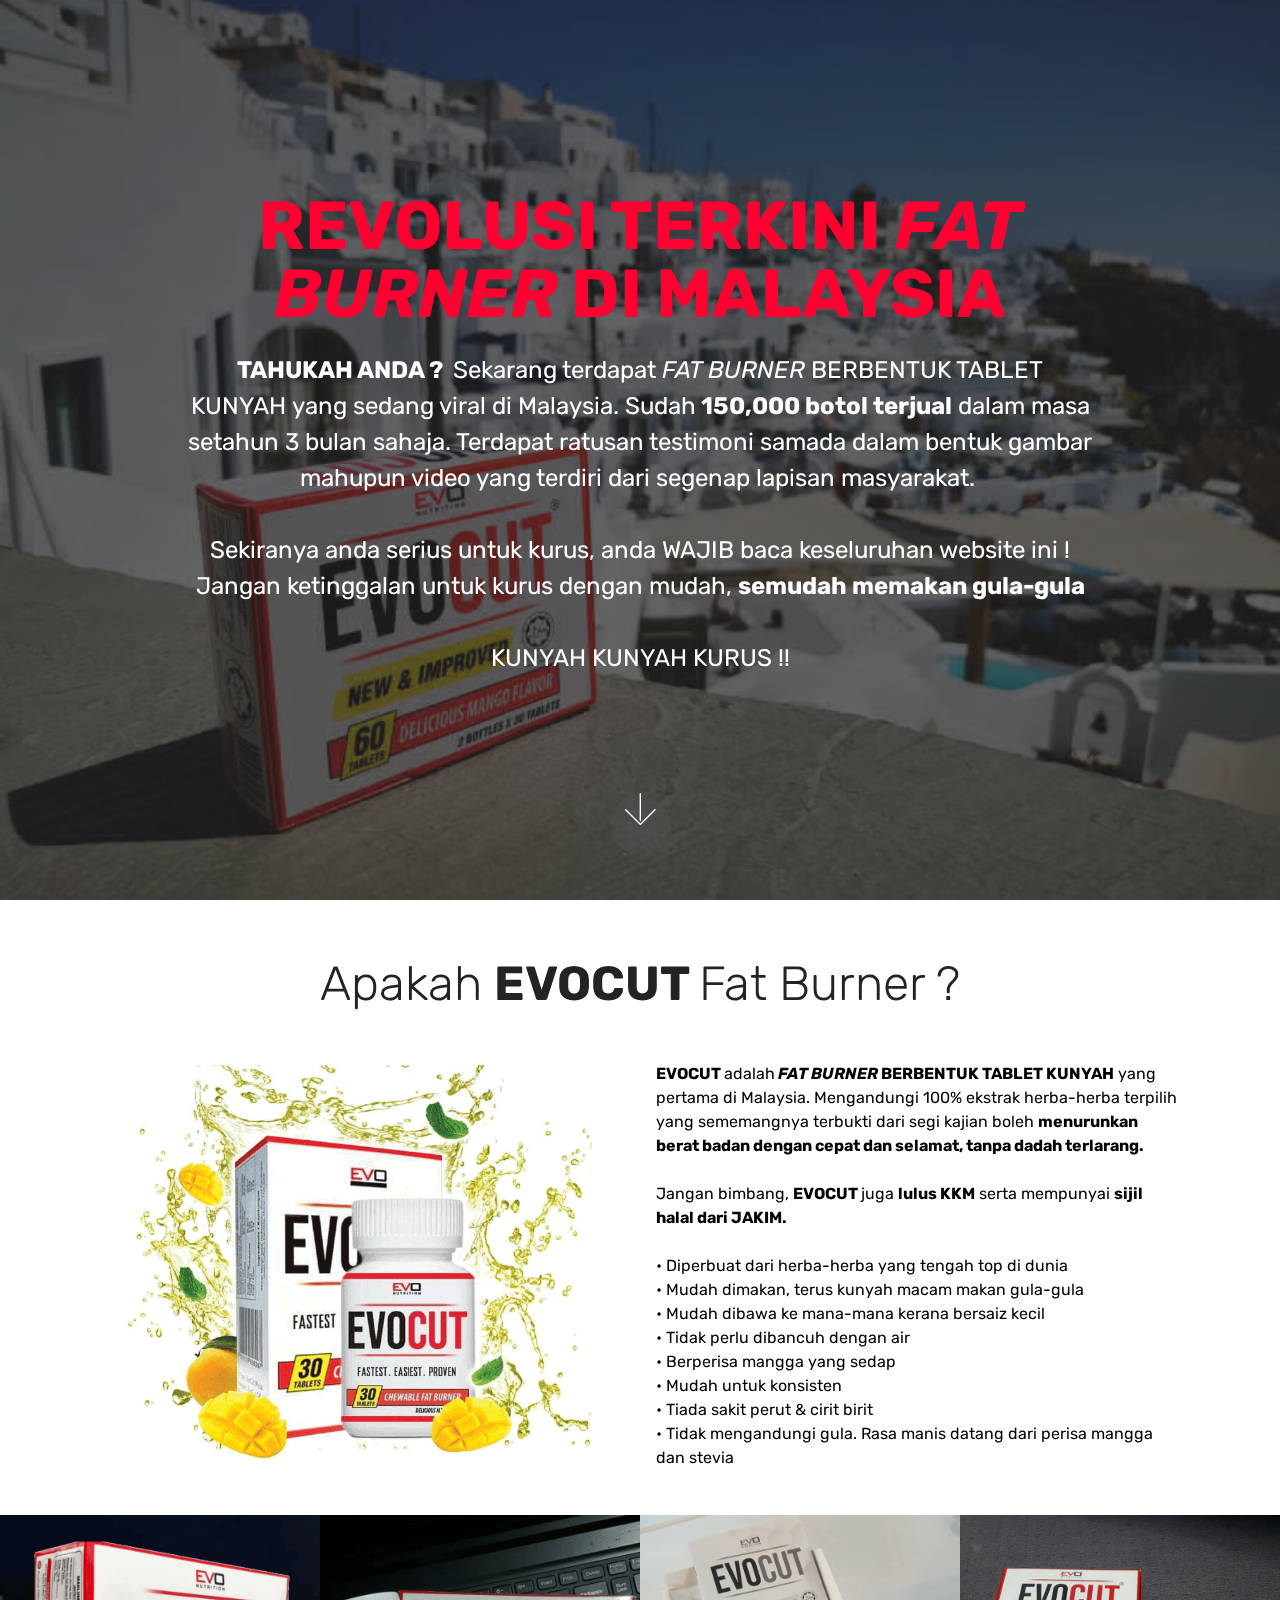
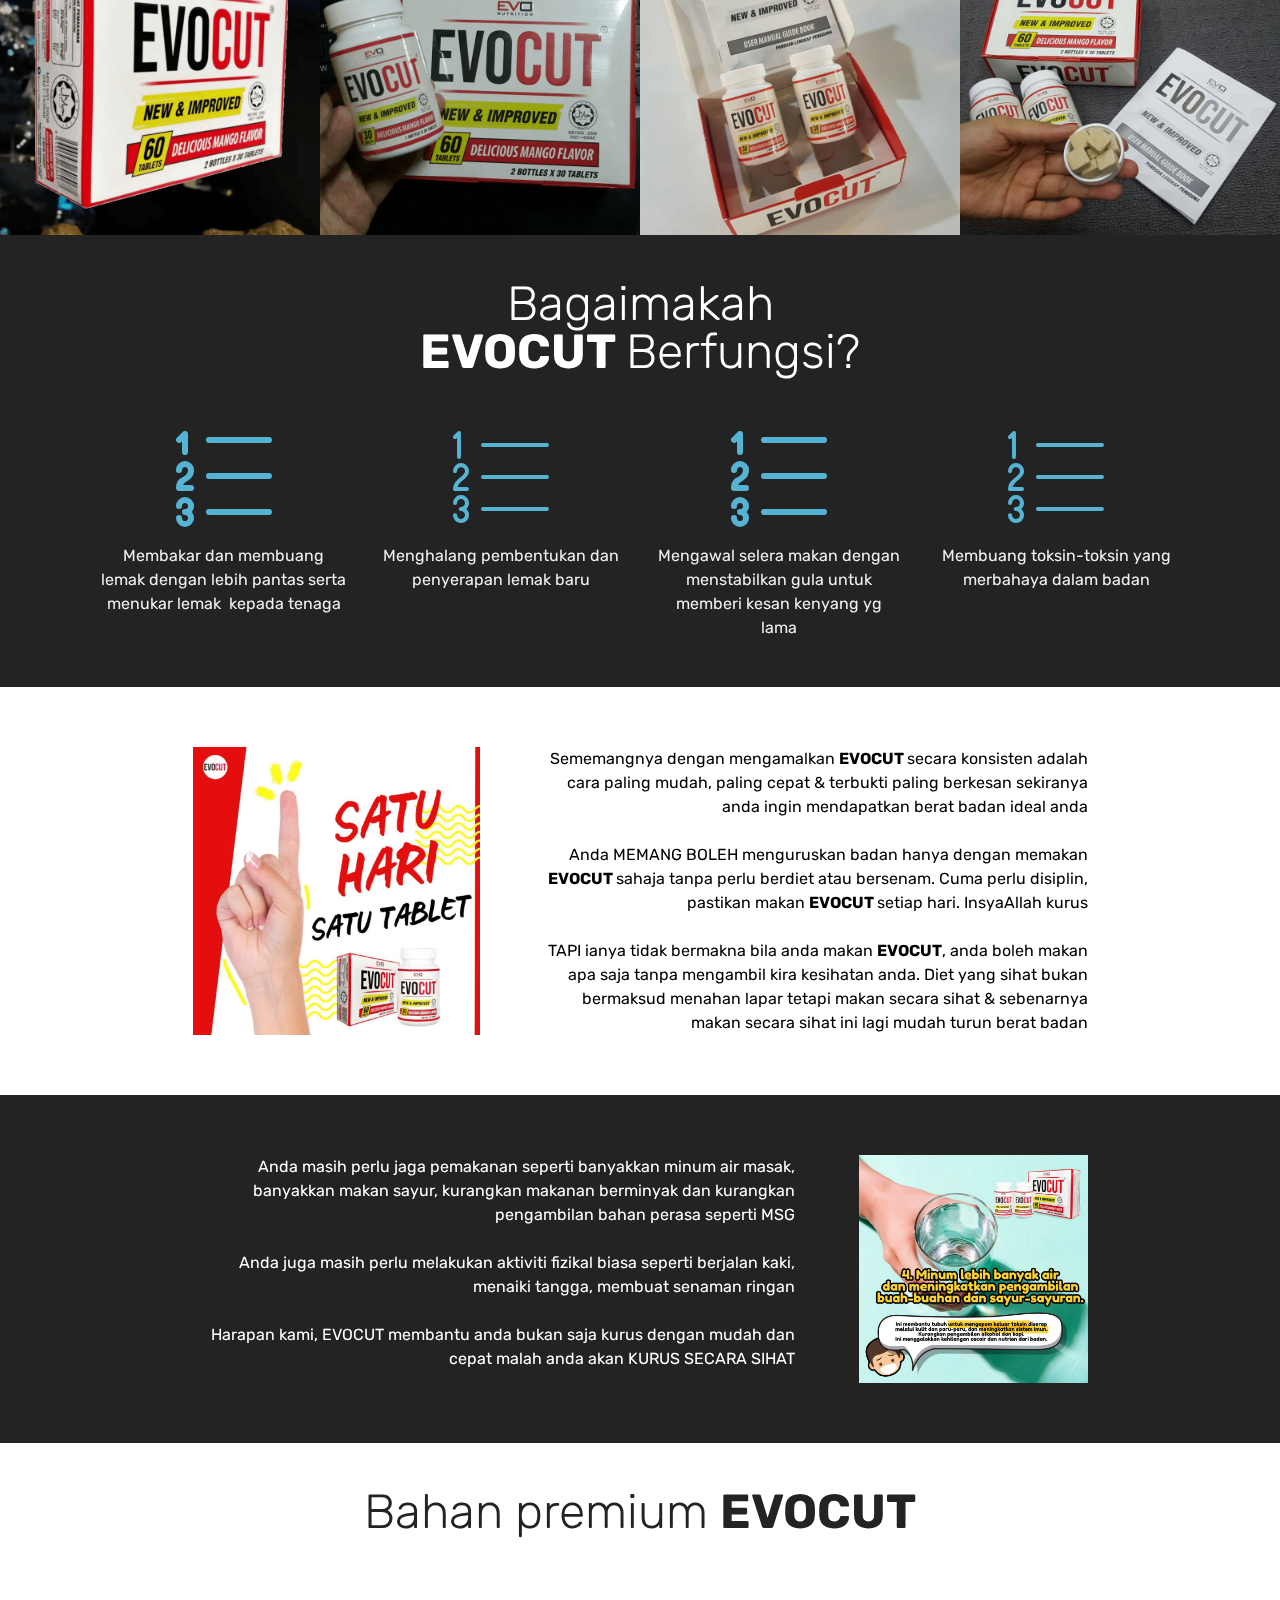
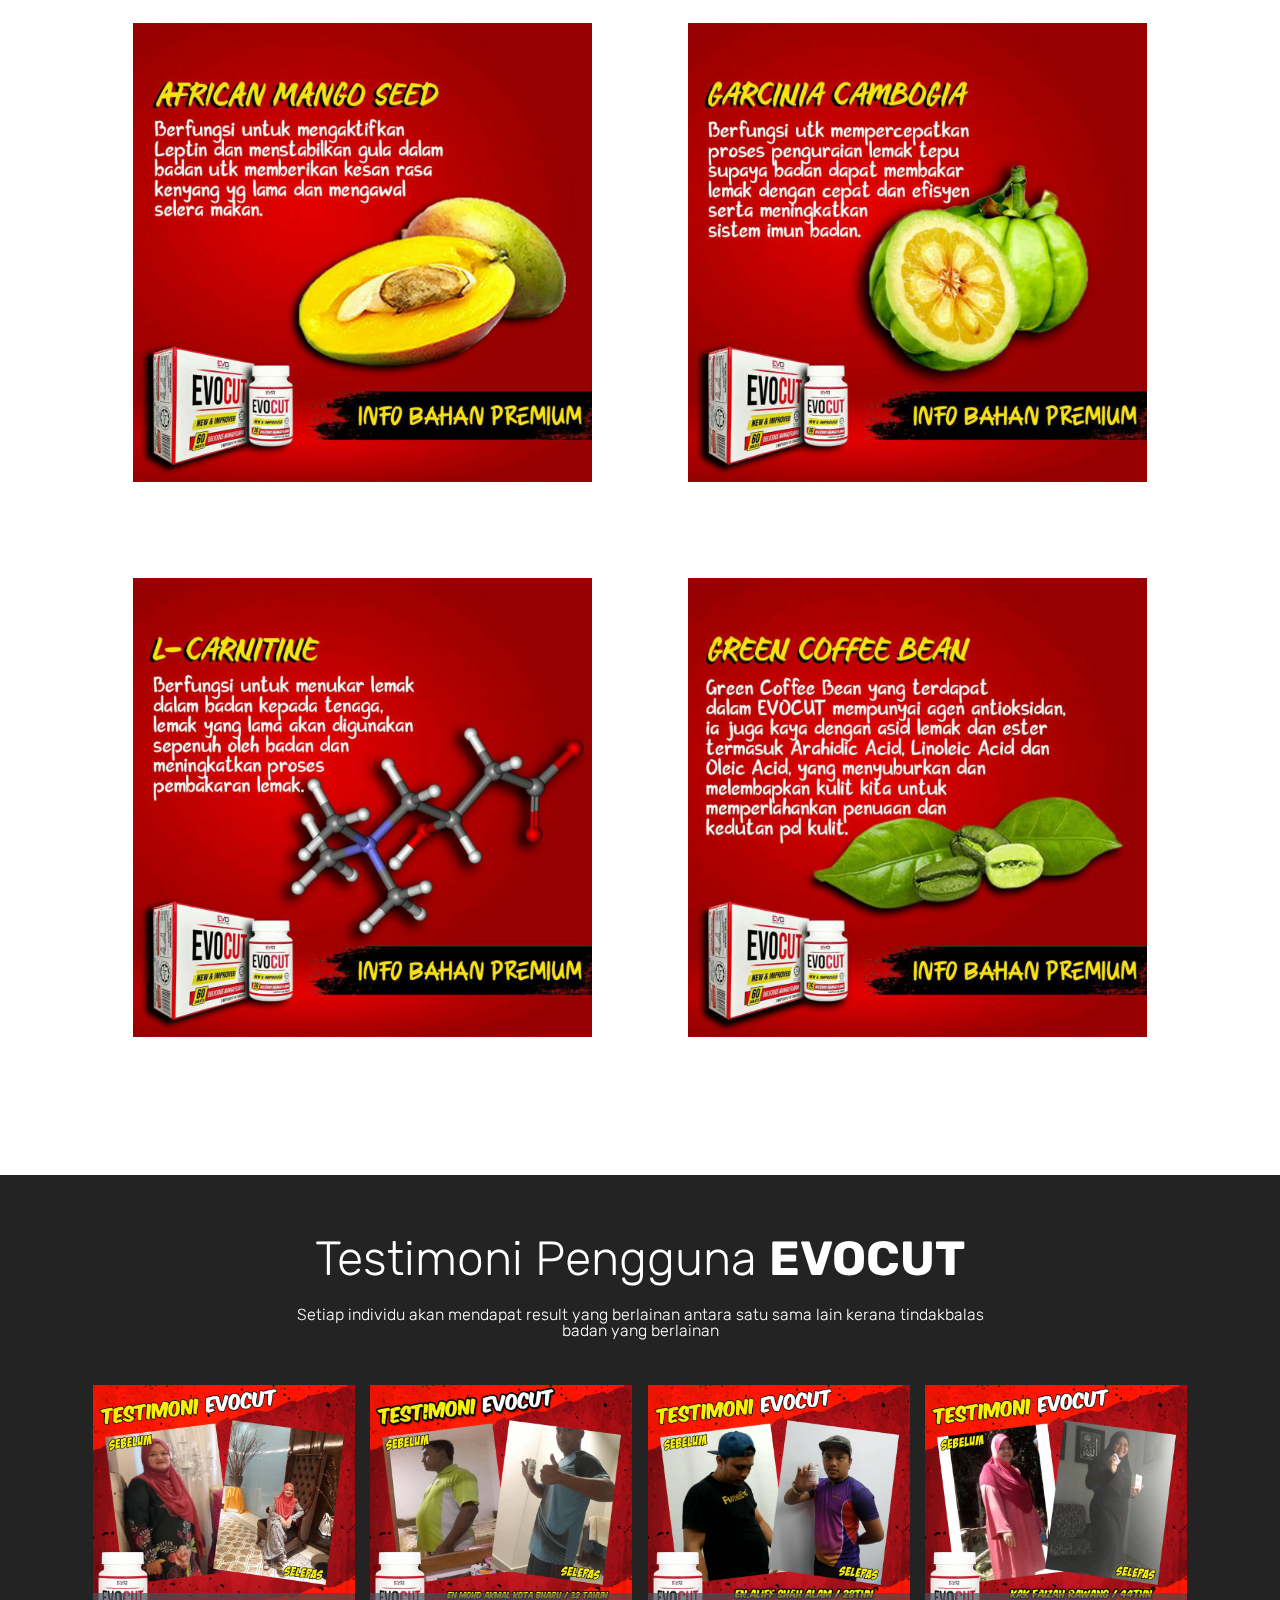
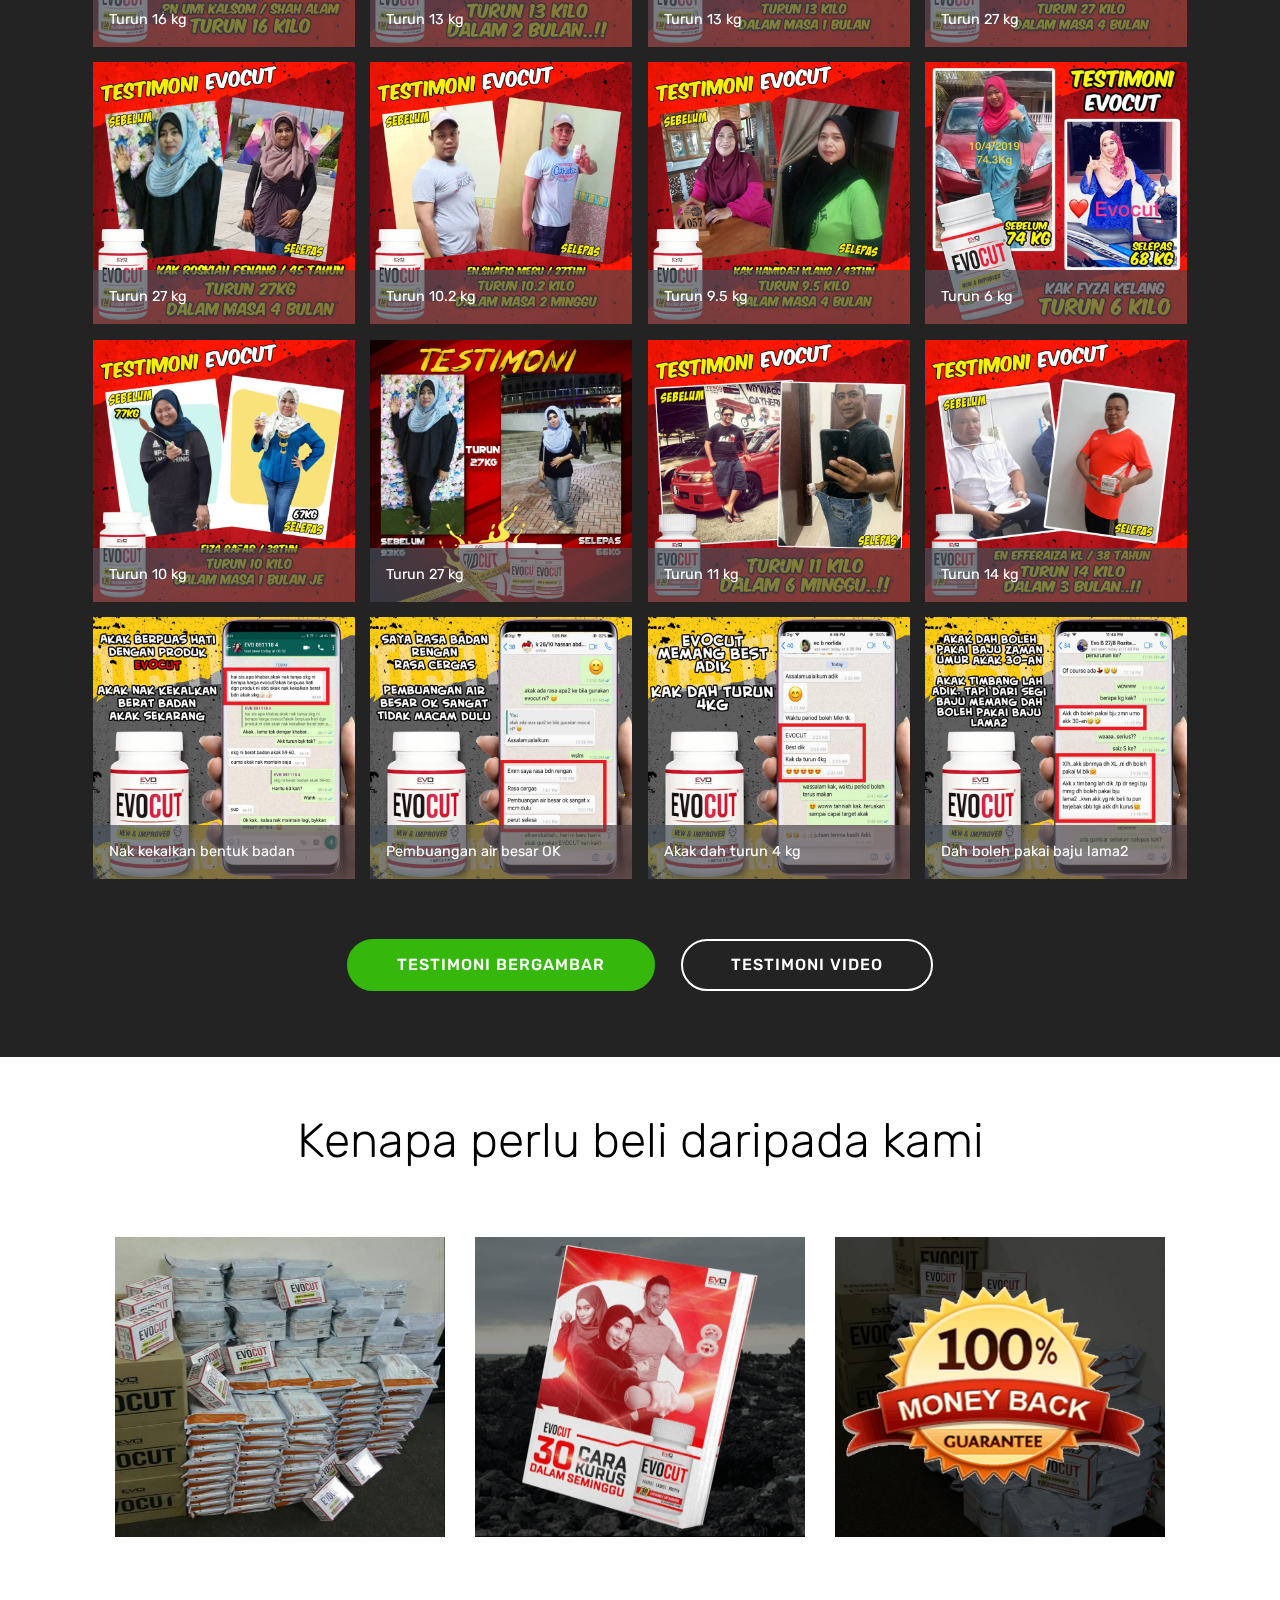
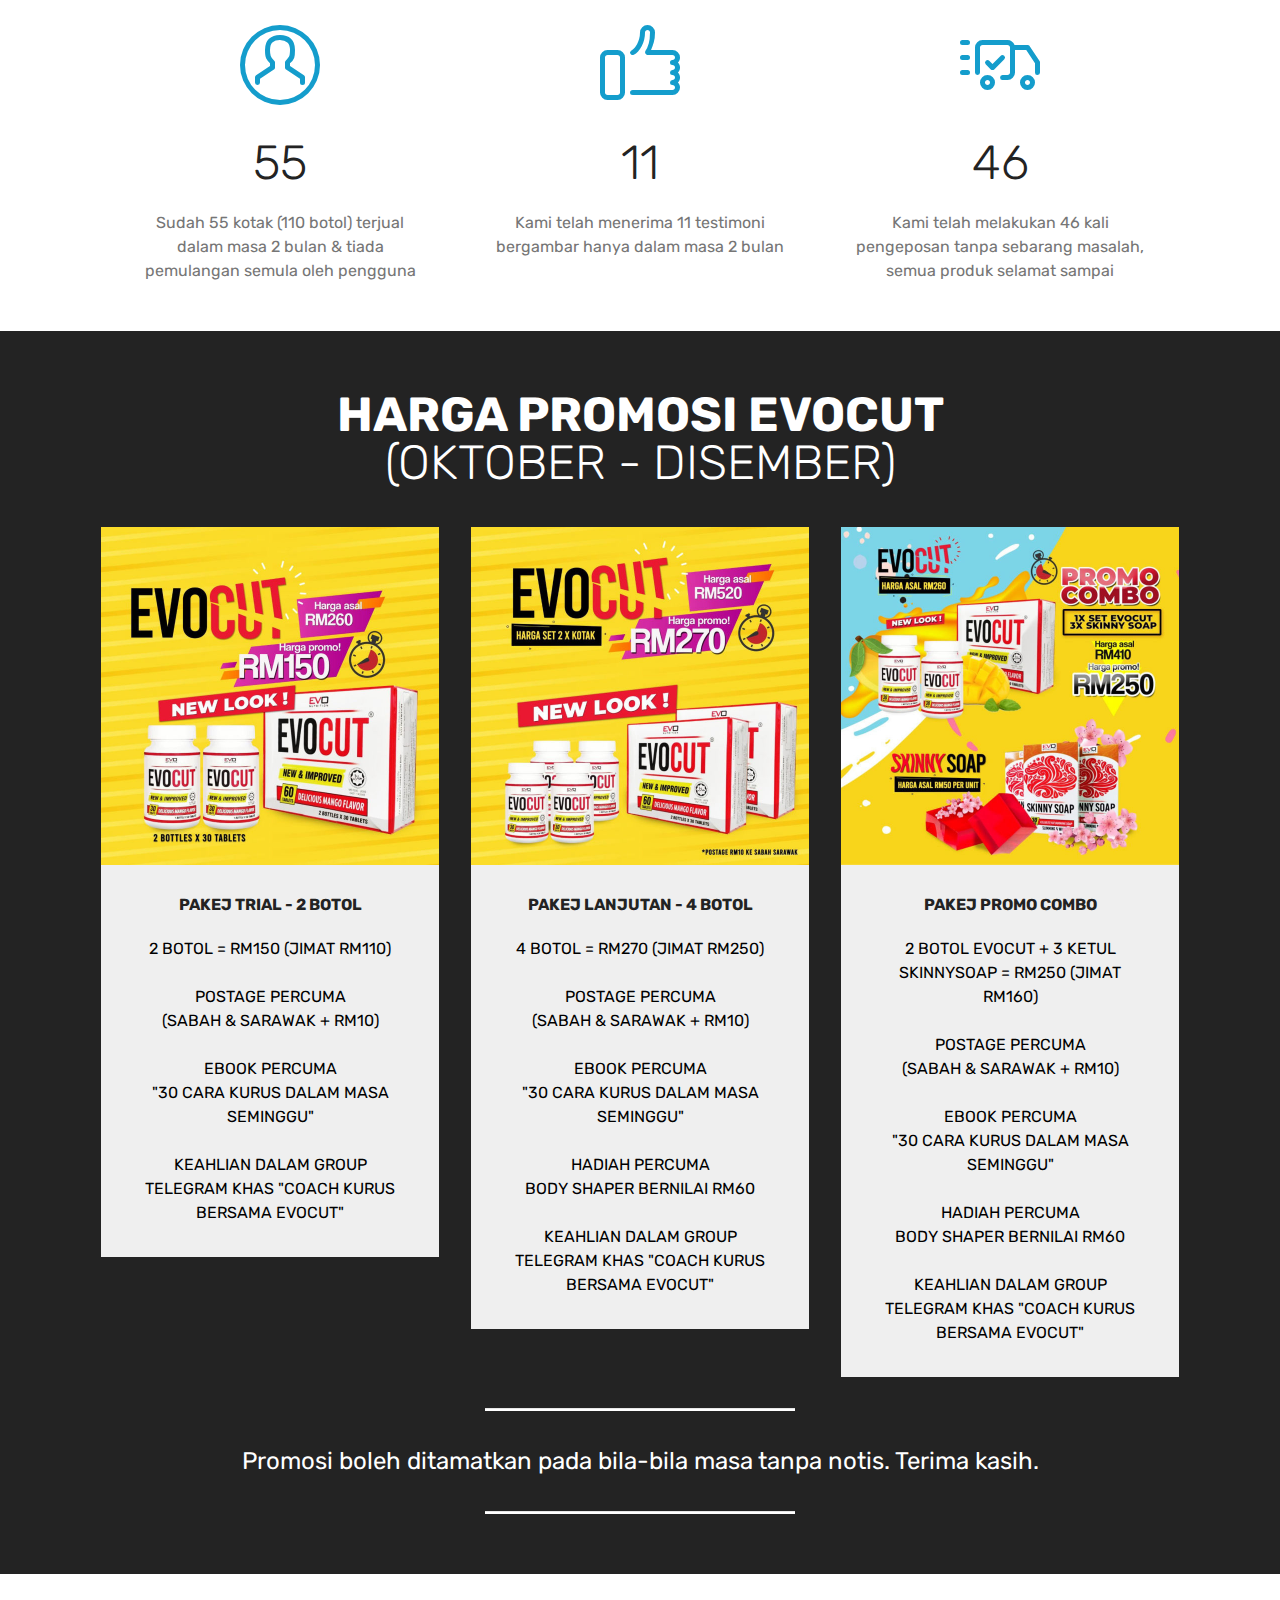
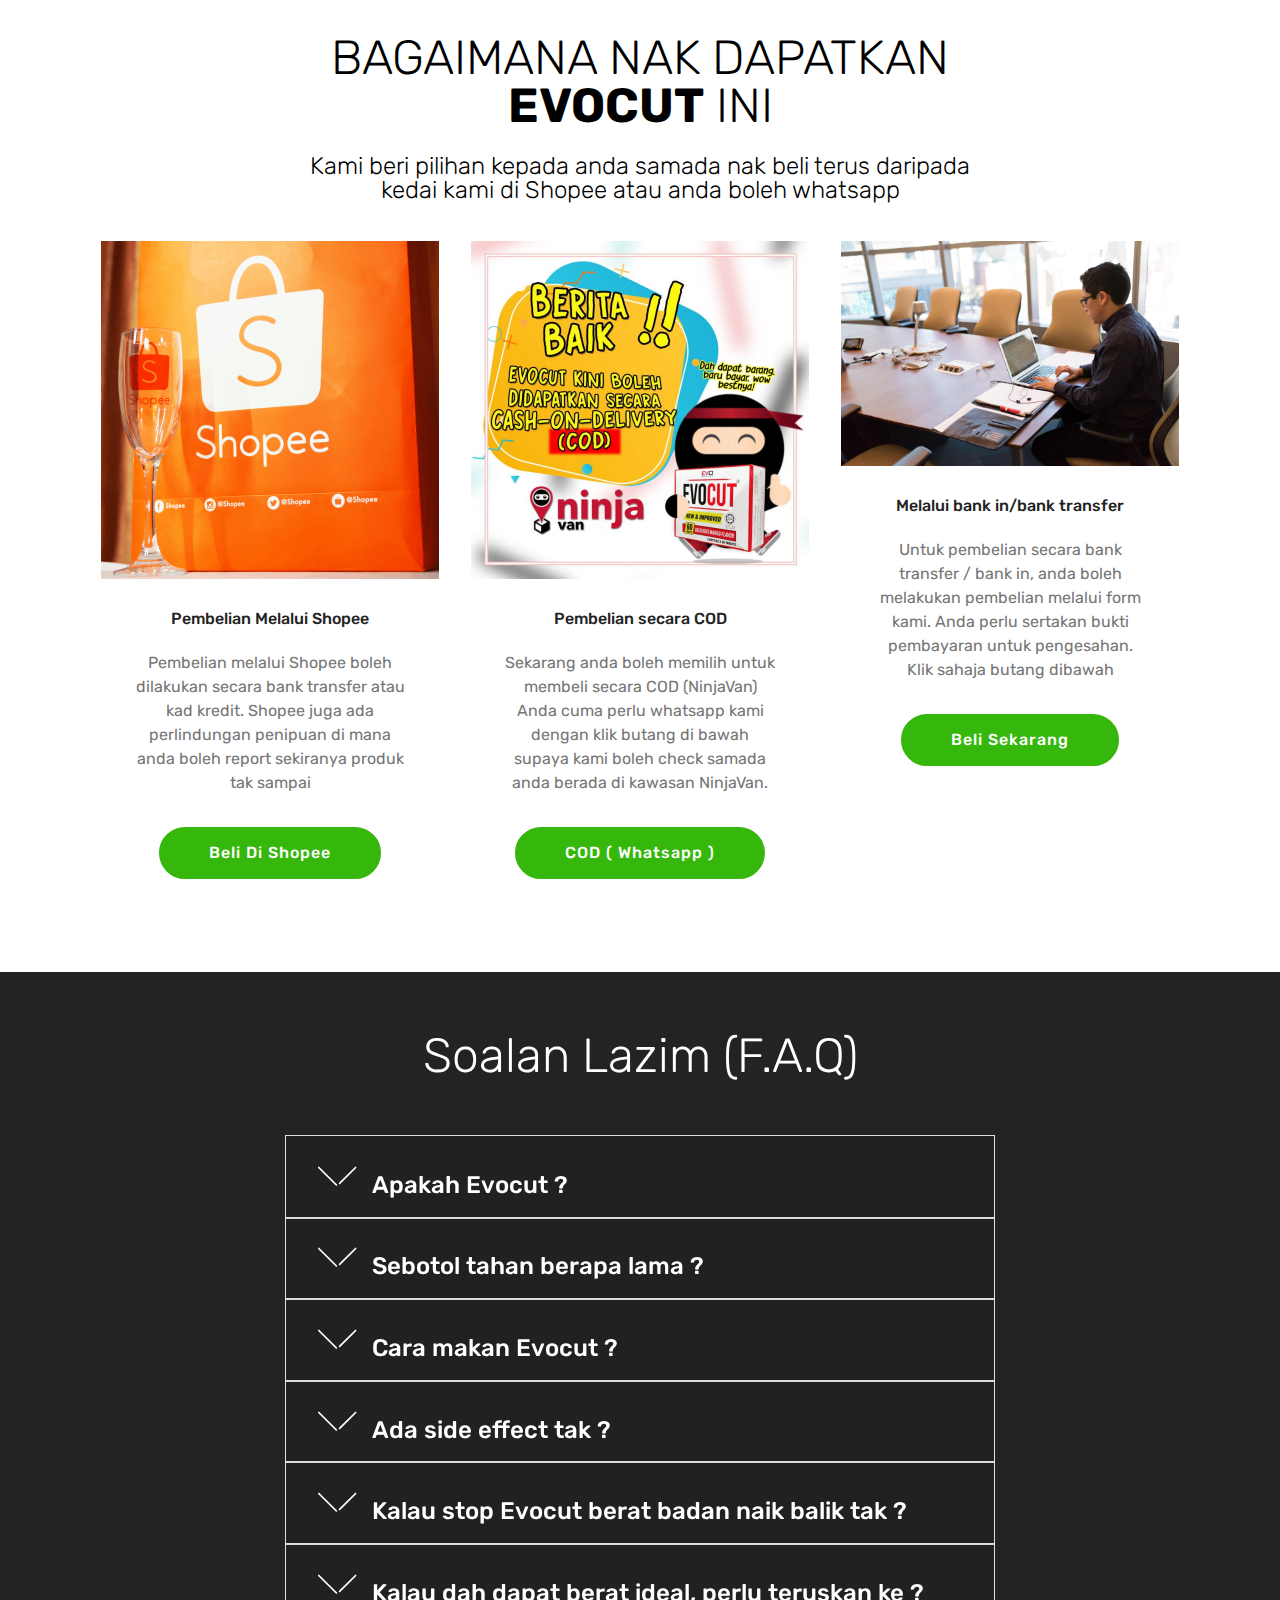
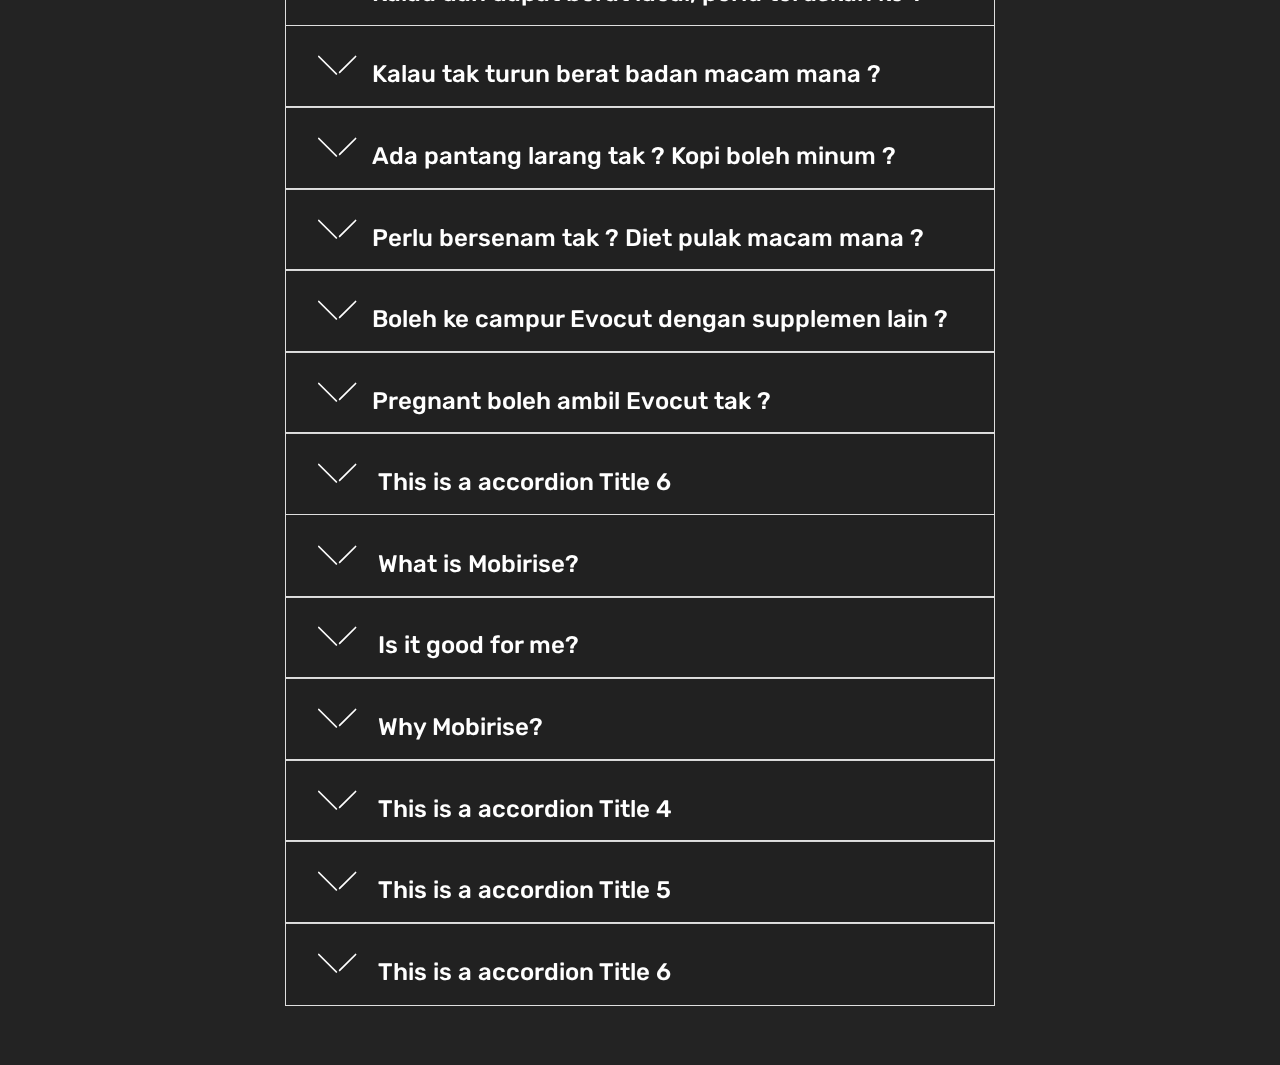
<file: index.html>
<!DOCTYPE html>
<html  >
<head>
  <!-- Site made with Mobirise Website Builder v4.10.15, https://mobirise.com -->
  <meta charset="UTF-8">
  <meta http-equiv="X-UA-Compatible" content="IE=edge">
  <meta name="generator" content="Mobirise v4.10.15, mobirise.com">
  <meta name="viewport" content="width=device-width, initial-scale=1, minimum-scale=1">
  <link rel="shortcut icon" href="assets/images/logo-128x57.png" type="image/x-icon">
  <meta name="description" content="Kurus dengan mudah, pantas dan berkesan dengan EVOCUT,  macam makan gula-gula jer, kunyah kunyah kurus.">
  
  <title>Laman Utama Evocut</title>
  <link rel="stylesheet" href="assets/web/assets/mobirise-icons-bold/mobirise-icons-bold.css">
  <link rel="stylesheet" href="assets/web/assets/mobirise-icons/mobirise-icons.css">
  <link rel="stylesheet" href="assets/bootstrap/css/bootstrap.min.css">
  <link rel="stylesheet" href="assets/bootstrap/css/bootstrap-grid.min.css">
  <link rel="stylesheet" href="assets/bootstrap/css/bootstrap-reboot.min.css">
  <link rel="stylesheet" href="assets/tether/tether.min.css">
  <link rel="stylesheet" href="assets/theme/css/style.css">
  <link rel="stylesheet" href="assets/gallery/style.css">
  <link rel="preload" as="style" href="assets/mobirise/css/mbr-additional.css"><link rel="stylesheet" href="assets/mobirise/css/mbr-additional.css" type="text/css">
  
  
  
</head>
<body>
  <section class="cid-rE0Gj3lctD mbr-fullscreen mbr-parallax-background" id="header2-j">

    

    <div class="mbr-overlay" style="opacity: 0.7; background-color: rgb(35, 35, 35);"></div>

    <div class="container align-center">
        <div class="row justify-content-md-center">
            <div class="mbr-white col-md-10">
                <h1 class="mbr-section-title mbr-bold pb-3 mbr-fonts-style display-1">REVOLUSI TERKINI <em>FAT BURNER</em> DI MALAYSIA</h1>
                
                <p class="mbr-text pb-3 mbr-fonts-style display-5"><strong>TAHUKAH ANDA ? &nbsp;</strong>Sekarang terdapat <em>FAT BURNER </em>BERBENTUK TABLET KUNYAH&nbsp;yang sedang viral di Malaysia. Sudah<strong>&nbsp;150,000 botol terjual</strong>&nbsp;dalam masa setahun 3 bulan sahaja. Terdapat ratusan testimoni samada dalam bentuk gambar mahupun video yang terdiri dari segenap lapisan masyarakat.&nbsp;<br><br>Sekiranya anda serius untuk kurus, anda WAJIB baca keseluruhan website ini ! Jangan ketinggalan untuk kurus dengan mudah, <strong>semudah memakan gula-gula</strong><br><br>KUNYAH KUNYAH KURUS !!<br></p>
                
            </div>
        </div>
    </div>
    <div class="mbr-arrow hidden-sm-down" aria-hidden="true">
        <a href="#next">
            <i class="mbri-down mbr-iconfont"></i>
        </a>
    </div>
</section>

<section class="engine"><a href="https://mobirise.info/b">create your own website for free</a></section><section class="mbr-section content4 cid-rE1GRglpfo" id="content4-1e">

    

    <div class="container">
        <div class="media-container-row">
            <div class="title col-12 col-md-8">
                <h2 class="align-center pb-3 mbr-fonts-style display-2">
                    Apakah <strong>EVOCUT </strong>Fat Burner<strong>&nbsp;</strong>?</h2>
                
                
            </div>
        </div>
    </div>
</section>

<section class="mbr-section content7 cid-rE1owWNfhn" id="content7-v">
          
    

    <div class="container">
        <div class="media-container-row">
            <div class="col-12 col-md-12">
                <div class="media-container-row">
                    <div class="media-content">
                        <div class="mbr-section-text">
                            <p class="mbr-text align-right mb-0 mbr-fonts-style display-7"><strong>EVOCUT </strong>adalah<strong> <em>FAT BURNER</em> BERBENTUK TABLET KUNYAH</strong> yang pertama di Malaysia. Mengandungi 100% ekstrak herba-herba terpilih yang sememangnya terbukti dari segi kajian boleh <strong>menurunkan berat badan dengan cepat dan selamat, tanpa dadah terlarang.</strong><br><br>Jangan bimbang, <strong>EVOCUT </strong>juga <strong>lulus KKM</strong> serta mempunyai <strong>sijil halal dari JAKIM.&nbsp;</strong><br><br>• Diperbuat dari herba-herba yang tengah top di dunia<br>• Mudah dimakan, terus kunyah macam makan gula-gula&nbsp;<br>• Mudah dibawa ke mana-mana kerana bersaiz kecil<br>• Tidak perlu dibancuh dengan air<br>• Berperisa mangga yang sedap<br>• Mudah untuk konsisten<br>• Tiada sakit perut &amp; cirit birit<br>• Tidak mengandungi gula. Rasa manis datang dari perisa mangga dan stevia<br></p>
                        </div>
                    </div>
                    <div class="mbr-figure" style="width: 100%;">
                     <img src="assets/images/3-1.gif" alt="Mobirise" title="">  
                    </div>
                </div>
            </div>
        </div>
    </div>
</section>

<section class="mbr-gallery mbr-slider-carousel cid-rE521VB5ZR" id="gallery3-2d">

    

    <div>
        <div><!-- Filter --><!-- Gallery --><div class="mbr-gallery-row"><div class="mbr-gallery-layout-default"><div><div><div class="mbr-gallery-item mbr-gallery-item--p0" data-video-url="false" data-tags="Animated"><div href="#lb-gallery3-2d" data-slide-to="0" data-toggle="modal"><img src="assets/images/untitled-1080x1080-800x800.png" alt="" title=""><span class="icon-focus"></span></div></div><div class="mbr-gallery-item mbr-gallery-item--p0" data-video-url="false" data-tags="Animated"><div href="#lb-gallery3-2d" data-slide-to="1" data-toggle="modal"><img src="assets/images/photo-9526-06-2019-10-39-36-1108x1108-800x800.png" alt="" title=""><span class="icon-focus"></span></div></div><div class="mbr-gallery-item mbr-gallery-item--p0" data-video-url="false" data-tags="Animated"><div href="#lb-gallery3-2d" data-slide-to="2" data-toggle="modal"><img src="assets/images/photo-9326-06-2019-10-39-36-1080x1080-800x800.jpg" alt="" title=""><span class="icon-focus"></span></div></div><div class="mbr-gallery-item mbr-gallery-item--p0" data-video-url="false" data-tags="Animated"><div href="#lb-gallery3-2d" data-slide-to="3" data-toggle="modal"><img src="assets/images/photo-9426-06-2019-10-39-36-1080x1080-800x800.jpg" alt="" title=""><span class="icon-focus"></span></div></div></div></div><div class="clearfix"></div></div></div><!-- Lightbox --><div data-app-prevent-settings="" class="mbr-slider modal fade carousel slide" tabindex="-1" data-keyboard="true" data-interval="false" id="lb-gallery3-2d"><div class="modal-dialog"><div class="modal-content"><div class="modal-body"><div class="carousel-inner"><div class="carousel-item active"><img src="assets/images/untitled-1080x1080.png" alt="" title=""></div><div class="carousel-item"><img src="assets/images/photo-9526-06-2019-10-39-36-1108x1108.png" alt="" title=""></div><div class="carousel-item"><img src="assets/images/photo-9326-06-2019-10-39-36-1080x1080.jpg" alt="" title=""></div><div class="carousel-item"><img src="assets/images/photo-9426-06-2019-10-39-36-1080x1080.jpg" alt="" title=""></div></div><a class="carousel-control carousel-control-prev" role="button" data-slide="prev" href="#lb-gallery3-2d"><span class="mbri-left mbr-iconfont" aria-hidden="true"></span><span class="sr-only">Previous</span></a><a class="carousel-control carousel-control-next" role="button" data-slide="next" href="#lb-gallery3-2d"><span class="mbri-right mbr-iconfont" aria-hidden="true"></span><span class="sr-only">Next</span></a><a class="close" href="#" role="button" data-dismiss="modal"><span class="sr-only">Close</span></a></div></div></div></div></div>
    </div>

</section>

<section class="mbr-section content4 cid-rE1FQCEwvn" id="content4-1d">

    

    <div class="container">
        <div class="media-container-row">
            <div class="title col-12 col-md-8">
                <h2 class="align-center pb-3 mbr-fonts-style display-2">Bagaimakah <strong>EVOCUT&nbsp;</strong>Berfungsi?</h2>
                
                
            </div>
        </div>
    </div>
</section>

<section class="features1 cid-rE1IdbbcEo" id="features1-1g">
    
    

    
    <div class="container">
        <div class="media-container-row">

            <div class="card p-3 col-12 col-md-6 col-lg-3">
                <div class="card-img pb-3">
                    <span class="mbr-iconfont mbrib-numbered-list" style="color: rgb(85, 180, 212); fill: rgb(85, 180, 212);"></span>
                </div>
                <div class="card-box">
                    
                    <p class="mbr-text mbr-fonts-style display-7">
                        Membakar dan membuang lemak dengan lebih pantas serta menukar lemak &nbsp;kepada tenaga</p>
                </div>
            </div>

            <div class="card p-3 col-12 col-md-6 col-lg-3">
                <div class="card-img pb-3">
                    <span class="mbr-iconfont mbri-numbered-list" style="color: rgb(85, 180, 212); fill: rgb(85, 180, 212);"></span>
                </div>
                <div class="card-box">
                    
                    <p class="mbr-text mbr-fonts-style display-7">
                        Menghalang pembentukan dan penyerapan lemak baru
                    </p>
                </div>
            </div>

            <div class="card p-3 col-12 col-md-6 col-lg-3">
                <div class="card-img pb-3">
                    <span class="mbr-iconfont mbrib-numbered-list" style="color: rgb(85, 180, 212); fill: rgb(85, 180, 212);"></span>
                </div>
                <div class="card-box">
                    
                    <p class="mbr-text mbr-fonts-style display-7">
                        Mengawal selera makan dengan menstabilkan gula untuk memberi kesan kenyang yg lama</p>
                </div>
            </div>

            <div class="card p-3 col-12 col-md-6 col-lg-3">
                <div class="card-img pb-3">
                    <span class="mbr-iconfont mbri-numbered-list" style="color: rgb(85, 180, 212); fill: rgb(85, 180, 212);"></span>
                </div>
                <div class="card-box">
                    
                    <p class="mbr-text mbr-fonts-style display-7">
                       Membuang toksin-toksin yang merbahaya dalam badan
                    </p>
                </div>
            </div>

        </div>

    </div>

</section>

<section class="mbr-section content7 cid-rEc3bPnECz" id="content7-2s">
          
    

    <div class="container">
        <div class="media-container-row">
            <div class="col-12 col-md-10">
                <div class="media-container-row">
                    <div class="media-content">
                        <div class="mbr-section-text">
                            <p class="mbr-text align-right mb-0 mbr-fonts-style display-7">Sememangnya dengan mengamalkan <strong>EVOCUT </strong>secara konsisten adalah cara paling mudah, paling cepat &amp; terbukti paling berkesan sekiranya anda ingin mendapatkan berat badan ideal anda 
<br>
<br>Anda MEMANG BOLEH menguruskan badan hanya dengan memakan <strong>EVOCUT </strong>sahaja tanpa perlu berdiet atau bersenam. Cuma perlu disiplin, pastikan makan <strong>EVOCUT </strong>setiap hari. InsyaAllah kurus<br>
<br>TAPI ianya tidak bermakna bila anda makan <strong>EVOCUT</strong>, anda boleh makan apa saja tanpa mengambil kira kesihatan anda. Diet yang sihat bukan bermaksud menahan lapar tetapi makan secara sihat &amp; sebenarnya makan secara sihat ini lagi mudah turun berat badan</p>
                        </div>
                    </div>
                    <div class="mbr-figure" style="width: 60%;">
                     <img src="assets/images/photo-14011-07-2019-17-35-34-882x882.jpg" alt="Mobirise" title="">  
                    </div>
                </div>
            </div>
        </div>
    </div>
</section>

<section class="mbr-section content7 cid-rEc2RhbhEU" id="content7-2r">
          
    

    <div class="container">
        <div class="media-container-row">
            <div class="col-12 col-md-10">
                <div class="media-container-row">
                    <div class="media-content">
                        <div class="mbr-section-text">
                            <p class="mbr-text align-right mb-0 mbr-fonts-style display-7">Anda masih perlu jaga pemakanan seperti banyakkan minum air masak, banyakkan makan sayur, kurangkan makanan berminyak dan kurangkan pengambilan bahan perasa seperti MSG 
<br>
<br>Anda juga masih perlu melakukan aktiviti fizikal biasa seperti berjalan kaki, menaiki tangga, membuat senaman ringan 
<br>
<br>Harapan kami, EVOCUT membantu anda bukan saja kurus dengan mudah dan cepat malah anda akan KURUS SECARA SIHAT</p>
                        </div>
                    </div>
                    <div class="mbr-figure" style="width: 45%;">
                     <img src="assets/images/photo-25318-09-2019-17-03-52-882x882.jpg" alt="Mobirise" title="">  
                    </div>
                </div>
            </div>
        </div>
    </div>
</section>

<section class="mbr-section content4 cid-rE1HeJE3e5" id="content4-1f">

    

    <div class="container">
        <div class="media-container-row">
            <div class="title col-12 col-md-8">
                <h2 class="align-center pb-3 mbr-fonts-style display-2">
                    Bahan premium&nbsp;<strong>EVOCUT</strong></h2>
                
                
            </div>
        </div>
    </div>
</section>

<section class="mbr-gallery mbr-slider-carousel cid-rEc0HRsdJE" id="gallery4-2p">

    

    <div class="container">
        <div><!-- Gallery --><div class="gallery-row"><div class="mbr-gallery-layout-default"><div class="row justify-content-center m-0"><div class="row-first row justify-content-center m-0 col-md-10 p-0 col-lg-6"><div class="mbr-gallery-item false p-5" data-video-url="false"><div href="#lb-gallery4-2p" data-slide-to="0" data-toggle="modal"><img src="assets/images/photo-20119-08-2019-21-06-8-596x596-596x596.jpg" alt="" title=""><span class="icon-focus"></span></div></div><div class="mbr-gallery-item false p-5" data-video-url="false"><div href="#lb-gallery4-2p" data-slide-to="1" data-toggle="modal"><img src="assets/images/photo-20219-08-2019-21-06-8-596x596-596x596.jpg" alt="" title=""><span class="icon-focus"></span></div></div></div><div class="row-second row justify-content-center m-0 col-md-10 p-0 col-lg-6"><div class="mbr-gallery-item false p-5" data-video-url="false"><div href="#lb-gallery4-2p" data-slide-to="2" data-toggle="modal"><img src="assets/images/photo-20319-08-2019-21-06-8-596x596-596x596.jpg" alt="" title=""><span class="icon-focus"></span></div></div><div class="mbr-gallery-item false p-5" data-video-url="false"><div href="#lb-gallery4-2p" data-slide-to="3" data-toggle="modal"><img src="assets/images/photo-20419-08-2019-21-06-8-596x596-596x596-596x596.jpg" alt="" title=""><span class="icon-focus"></span></div></div></div></div><div class="clearfix"></div></div></div><!-- Lightbox --><div data-app-prevent-settings="" class="mbr-slider modal fade carousel slide" tabindex="-1" data-keyboard="true" data-interval="false" id="lb-gallery4-2p"><div class="modal-dialog"><div class="modal-content"><div class="modal-body"><div class="carousel-inner"><div class="carousel-item active"><img src="assets/images/photo-20119-08-2019-21-06-8-596x596.jpg" alt="" title=""></div><div class="carousel-item"><img src="assets/images/photo-20219-08-2019-21-06-8-596x596.jpg" alt="" title=""></div><div class="carousel-item"><img src="assets/images/photo-20319-08-2019-21-06-8-596x596.jpg" alt="" title=""></div><div class="carousel-item"><img src="assets/images/photo-20419-08-2019-21-06-8-596x596-596x596.jpg" alt="" title=""></div></div><a class="carousel-control carousel-control-prev" role="button" data-slide="prev" href="#lb-gallery4-2p"><span class="mbri-left mbr-iconfont" aria-hidden="true"></span><span class="sr-only">Previous</span></a><a class="carousel-control carousel-control-next" role="button" data-slide="next" href="#lb-gallery4-2p"><span class="mbri-right mbr-iconfont" aria-hidden="true"></span><span class="sr-only">Next</span></a><a class="close" href="#" role="button" data-dismiss="modal"><span class="sr-only">Close</span></a></div></div></div></div></div>
    </div>

</section>

<section class="mbr-section content4 cid-rE1UMkHjVJ" id="content4-1j">

    

    <div class="container">
        <div class="media-container-row">
            <div class="title col-12 col-md-8">
                <h2 class="align-center pb-3 mbr-fonts-style display-2">
                    Testimoni Pengguna <strong>EVOCUT</strong></h2>
                <h3 class="mbr-section-subtitle align-center mbr-light mbr-fonts-style display-7">
                    Setiap individu akan mendapat result yang berlainan antara satu sama lain kerana tindakbalas badan yang berlainan</h3>
                
            </div>
        </div>
    </div>
</section>

<section class="mbr-gallery mbr-slider-carousel cid-rE1KGp9A2y" id="gallery1-1h">

    

    <div class="container">
        <div><!-- Filter --><!-- Gallery --><div class="mbr-gallery-row"><div class="mbr-gallery-layout-default"><div><div><div class="mbr-gallery-item mbr-gallery-item--p1" data-video-url="false" data-tags="Awesome"><div href="#lb-gallery1-1h" data-slide-to="0" data-toggle="modal"><img src="assets/images/photo-813-05-2019-16-06-46-1800x1800-800x800.jpg" alt="" title=""><span class="icon-focus"></span><span class="mbr-gallery-title mbr-fonts-style display-7">Turun 16 kg</span></div></div><div class="mbr-gallery-item mbr-gallery-item--p1" data-video-url="false" data-tags="Awesome"><div href="#lb-gallery1-1h" data-slide-to="1" data-toggle="modal"><img src="assets/images/photo-213-05-2019-16-06-40-1800x1800-800x800-800x800.jpg" alt="" title=""><span class="icon-focus"></span><span class="mbr-gallery-title mbr-fonts-style display-7">Turun 13 kg</span></div></div><div class="mbr-gallery-item mbr-gallery-item--p1" data-video-url="false" data-tags="Awesome"><div href="#lb-gallery1-1h" data-slide-to="2" data-toggle="modal"><img src="assets/images/photo-313-05-2019-16-06-40-1800x1800-800x800.jpg" alt="" title=""><span class="icon-focus"></span><span class="mbr-gallery-title mbr-fonts-style display-7">Turun 13 kg</span></div></div><div class="mbr-gallery-item mbr-gallery-item--p1" data-video-url="false" data-tags="Awesome"><div href="#lb-gallery1-1h" data-slide-to="3" data-toggle="modal"><img src="assets/images/photo-513-05-2019-16-06-43-1800x1800-800x800.jpg" alt="" title=""><span class="icon-focus"></span><span class="mbr-gallery-title mbr-fonts-style display-7">Turun 27 kg</span></div></div><div class="mbr-gallery-item mbr-gallery-item--p1" data-video-url="false" data-tags="Awesome"><div href="#lb-gallery1-1h" data-slide-to="4" data-toggle="modal"><img src="assets/images/photo-613-05-2019-16-06-44-1800x1800-800x800.jpg" alt="" title=""><span class="icon-focus"></span><span class="mbr-gallery-title mbr-fonts-style display-7">Turun 27 kg</span></div></div><div class="mbr-gallery-item mbr-gallery-item--p1" data-video-url="false" data-tags="Awesome"><div href="#lb-gallery1-1h" data-slide-to="5" data-toggle="modal"><img src="assets/images/photo-713-05-2019-16-06-45-1800x1800-800x800.jpg" alt="" title=""><span class="icon-focus"></span><span class="mbr-gallery-title mbr-fonts-style display-7">Turun 10.2 kg</span></div></div><div class="mbr-gallery-item mbr-gallery-item--p1" data-video-url="false" data-tags="Awesome"><div href="#lb-gallery1-1h" data-slide-to="6" data-toggle="modal"><img src="assets/images/photo-413-05-2019-16-06-42-1800x1800-800x800.jpg" alt="" title=""><span class="icon-focus"></span><span class="mbr-gallery-title mbr-fonts-style display-7">Turun 9.5 kg</span></div></div><div class="mbr-gallery-item mbr-gallery-item--p1" data-video-url="false" data-tags="Awesome"><div href="#lb-gallery1-1h" data-slide-to="7" data-toggle="modal"><img src="assets/images/turun-6kg-800x800-800x800.jpg" alt="" title=""><span class="icon-focus"></span><span class="mbr-gallery-title mbr-fonts-style display-7">Turun 6 kg</span></div></div><div class="mbr-gallery-item mbr-gallery-item--p1" data-video-url="false" data-tags="Awesome"><div href="#lb-gallery1-1h" data-slide-to="8" data-toggle="modal"><img src="assets/images/10kg-1-bulan-1280x1280-800x800.jpg" alt="" title=""><span class="icon-focus"></span><span class="mbr-gallery-title mbr-fonts-style display-7">Turun 10 kg</span></div></div><div class="mbr-gallery-item mbr-gallery-item--p1" data-video-url="false" data-tags="Awesome"><div href="#lb-gallery1-1h" data-slide-to="9" data-toggle="modal"><img src="assets/images/turun-27kg-01-1200x1200-800x800.jpg" alt="" title=""><span class="icon-focus"></span><span class="mbr-gallery-title mbr-fonts-style display-7">Turun 27 kg</span></div></div><div class="mbr-gallery-item mbr-gallery-item--p1" data-video-url="false" data-tags="Awesome"><div href="#lb-gallery1-1h" data-slide-to="10" data-toggle="modal"><img src="assets/images/evocut-testimoni-02.jp-wil-1000x1000-800x800.jpg" alt="" title=""><span class="icon-focus"></span><span class="mbr-gallery-title mbr-fonts-style display-7">Turun 11 kg</span></div></div><div class="mbr-gallery-item mbr-gallery-item--p1" data-video-url="false" data-tags="Awesome"><div href="#lb-gallery1-1h" data-slide-to="11" data-toggle="modal"><img src="assets/images/evocut-testimoni-03.jp-v7l-1080x1080-800x800.jpg" alt="" title=""><span class="icon-focus"></span><span class="mbr-gallery-title mbr-fonts-style display-7">Turun 14 kg</span></div></div><div class="mbr-gallery-item mbr-gallery-item--p1" data-video-url="false" data-tags="Awesome"><div href="#lb-gallery1-1h" data-slide-to="12" data-toggle="modal"><img src="assets/images/photo-1113-05-2019-17-12-55-1000x1000-800x800.jpg" alt="" title=""><span class="icon-focus"></span><span class="mbr-gallery-title mbr-fonts-style display-7">Nak kekalkan bentuk badan</span></div></div><div class="mbr-gallery-item mbr-gallery-item--p1" data-video-url="false" data-tags="Awesome"><div href="#lb-gallery1-1h" data-slide-to="13" data-toggle="modal"><img src="assets/images/photo-1213-05-2019-17-12-56-1000x1000-800x800.jpg" alt="" title=""><span class="icon-focus"></span><span class="mbr-gallery-title mbr-fonts-style display-7">Pembuangan air besar OK</span></div></div><div class="mbr-gallery-item mbr-gallery-item--p1" data-video-url="false" data-tags="Awesome"><div href="#lb-gallery1-1h" data-slide-to="14" data-toggle="modal"><img src="assets/images/photo-1313-05-2019-17-12-56-1000x1000-800x800.jpg" alt="" title=""><span class="icon-focus"></span><span class="mbr-gallery-title mbr-fonts-style display-7">Akak dah turun 4 kg</span></div></div><div class="mbr-gallery-item mbr-gallery-item--p1" data-video-url="false" data-tags="Awesome"><div href="#lb-gallery1-1h" data-slide-to="15" data-toggle="modal"><img src="assets/images/photo-1413-05-2019-17-12-57-1000x1000-800x800.jpg" alt="" title=""><span class="icon-focus"></span><span class="mbr-gallery-title mbr-fonts-style display-7">Dah boleh pakai baju lama2<br></span></div></div></div></div><div class="clearfix"></div></div></div><!-- Lightbox --><div data-app-prevent-settings="" class="mbr-slider modal fade carousel slide" tabindex="-1" data-keyboard="true" data-interval="false" id="lb-gallery1-1h"><div class="modal-dialog"><div class="modal-content"><div class="modal-body"><div class="carousel-inner"><div class="carousel-item"><img src="assets/images/photo-813-05-2019-16-06-46-1800x1800.jpg" alt="" title=""></div><div class="carousel-item"><img src="assets/images/photo-213-05-2019-16-06-40-1800x1800-800x800.jpg" alt="" title=""></div><div class="carousel-item"><img src="assets/images/photo-313-05-2019-16-06-40-1800x1800.jpg" alt="" title=""></div><div class="carousel-item"><img src="assets/images/photo-513-05-2019-16-06-43-1800x1800.jpg" alt="" title=""></div><div class="carousel-item"><img src="assets/images/photo-613-05-2019-16-06-44-1800x1800.jpg" alt="" title=""></div><div class="carousel-item"><img src="assets/images/photo-713-05-2019-16-06-45-1800x1800.jpg" alt="" title=""></div><div class="carousel-item"><img src="assets/images/photo-413-05-2019-16-06-42-1800x1800.jpg" alt="" title=""></div><div class="carousel-item"><img src="assets/images/turun-6kg-800x800.jpg" alt="" title=""></div><div class="carousel-item"><img src="assets/images/10kg-1-bulan-1280x1280.jpg" alt="" title=""></div><div class="carousel-item"><img src="assets/images/turun-27kg-01-1200x1200.jpg" alt="" title=""></div><div class="carousel-item"><img src="assets/images/evocut-testimoni-02.jp-wil-1000x1000.jpg" alt="" title=""></div><div class="carousel-item active"><img src="assets/images/evocut-testimoni-03.jp-v7l-1080x1080.jpg" alt="" title=""></div><div class="carousel-item"><img src="assets/images/photo-1113-05-2019-17-12-55-1000x1000.jpg" alt="" title=""></div><div class="carousel-item"><img src="assets/images/photo-1213-05-2019-17-12-56-1000x1000.jpg" alt="" title=""></div><div class="carousel-item"><img src="assets/images/photo-1313-05-2019-17-12-56-1000x1000.jpg" alt="" title=""></div><div class="carousel-item"><img src="assets/images/photo-1413-05-2019-17-12-57-1000x1000.jpg" alt="" title=""></div></div><a class="carousel-control carousel-control-prev" role="button" data-slide="prev" href="#lb-gallery1-1h"><span class="mbri-left mbr-iconfont" aria-hidden="true"></span><span class="sr-only">Previous</span></a><a class="carousel-control carousel-control-next" role="button" data-slide="next" href="#lb-gallery1-1h"><span class="mbri-right mbr-iconfont" aria-hidden="true"></span><span class="sr-only">Next</span></a><a class="close" href="#" role="button" data-dismiss="modal"><span class="sr-only">Close</span></a></div></div></div></div></div>
    </div>

</section>

<section class="mbr-section content8 cid-rEbYI073xg" id="content8-2n">

    

    <div class="container">
        <div class="media-container-row title">
            <div class="col-12 col-md-8">
                <div class="mbr-section-btn align-center"><a class="btn btn-primary display-4" href="TestiGambar.html">TESTIMONI BERGAMBAR</a>
                    <a class="btn btn-white-outline display-4" href="TestiVideo.html">TESTIMONI VIDEO</a></div>
            </div>
        </div>
    </div>
</section>

<section class="features15 cid-rE23zy7yfZ" id="features15-1m">

    

    
    <div class="container">
        <h2 class="mbr-section-title pb-3 align-center mbr-fonts-style display-2">Kenapa perlu beli daripada kami</h2>
        

        <div class="media-container-row container pt-5 mt-2">

            <div class="col-12 col-md-6 mb-4 col-lg-4">
                <div class="card flip-card p-5 align-center">
                    <div class="card-front card_cont">
                        <img src="assets/images/photo-12108-07-2019-08-24-27-thumb-400x520.jpg" alt="Mobirise" title="">
                    </div>
                    <div class="card_back card_cont">
                        <h4 class="card-title display-5 py-2 mbr-fonts-style">ORIGINAL &amp; PANTAS</h4>
                        <p class="mbr-text mbr-fonts-style display-7">Produk original dari HQ<br><br>Pembayaran sebelum 12 tghari, pengeposan akan dilakukan pada hari yg sama</p>
                    </div>
                </div>
            </div>

            <div class="col-12 col-md-6 mb-4 col-lg-4">
                
                <div class="card flip-card p-5 align-center">
                    <div class="card-front card_cont">
                        <img src="assets/images/untitled-660x660.png" alt="Mobirise" title="">
                    </div>
                    <div class="card_back card_cont">
                        <h4 class="card-title py-2 mbr-fonts-style display-5">BONUS MENARIK</h4>
                        <p class="mbr-text mbr-fonts-style display-7">Ebook Percuma "30 Cara Kurus Dalam Masa Seminggu"<br><br>Kami akan invite anda masuk ke Group Telegram "Coach Kurus Dengan Evocut"</p>
                    </div>
                </div>
            </div>
            
            <div class="col-12 col-md-6 mb-4 col-lg-4">
                <div class="card flip-card p-5 align-center">
                    <div class="card-front card_cont">
                        <img src="assets/images/moneyback-900x900.png" alt="Mobirise" title="">
                    </div>
                    <div class="card_back card_cont">
                        <h4 class="card-title py-2 mbr-fonts-style display-5">MONEY BACK GUARANTEE</h4>
                        <p class="mbr-text mbr-fonts-style display-7">
                            Kami akan pulangkan wang anda sekiranya produk ini tidak berkesan<br><br>* Dengan terma &amp; syarat</p>
                    </div>
                </div> 
            </div>

            
        </div>
</div></section>

<section class="counters1 counters cid-rE3gITqD28" id="counters1-1x">

    

    

    <div class="container">
        
        

        <div class="container pt-4 mt-2">
            <div class="media-container-row">
                <div class="card p-3 align-center col-12 col-md-6 col-lg-4">
                    <div class="panel-item p-3">
                        <div class="card-img pb-3">
                            <span class="mbr-iconfont mbrib-user"></span>
                        </div>

                        <div class="card-text">
                            <h3 class="count pt-3 pb-3 mbr-fonts-style display-2">
                                  55</h3>
                            
                            <p class="mbr-content-text mbr-fonts-style display-7">Sudah 55 kotak (110 botol) terjual dalam masa 2 bulan &amp; tiada pemulangan semula oleh pengguna</p>
                        </div>
                    </div>
                </div>


                <div class="card p-3 align-center col-12 col-md-6 col-lg-4">
                    <div class="panel-item p-3">
                        <div class="card-img pb-3">
                            <span class="mbr-iconfont mbrib-like"></span>
                        </div>
                        <div class="card-text">
                            <h3 class="count pt-3 pb-3 mbr-fonts-style display-2">11</h3>
                            
                            <p class="mbr-content-text mbr-fonts-style display-7">Kami telah menerima 11 testimoni bergambar hanya dalam masa 2 bulan</p>
                        </div>
                    </div>
                </div>

                <div class="card p-3 align-center col-12 col-md-6 col-lg-4">
                    <div class="panel-item p-3">
                        <div class="card-img pb-3">
                            <span class="mbr-iconfont mbrib-delivery"></span>
                        </div>
                        <div class="card-text">
                            <h3 class="count pt-3 pb-3 mbr-fonts-style display-2">46</h3>
                            
                            <p class="mbr-content-text mbr-fonts-style display-7">
                                    Kami telah melakukan 46 kali pengeposan tanpa sebarang masalah, semua produk selamat sampai</p>
                        </div>
                    </div>
                </div>


                
            </div>
        </div>
   </div>
</section>

<section class="mbr-section content4 cid-rE3jZPOlP3" id="content4-1y">

    

    <div class="container">
        <div class="media-container-row">
            <div class="title col-12 col-md-8">
                <h2 class="align-center pb-3 mbr-fonts-style display-2"><strong>HARGA PROMOSI EVOCUT </strong>(OKTOBER - DISEMBER)</h2>
                
                
            </div>
        </div>
    </div>
</section>

<section class="features3 cid-rE333LK36g" id="features3-1s">

    

    
    <div class="container">
        <div class="media-container-row">
            <div class="card p-3 col-12 col-md-6 col-lg-4">
                <div class="card-wrapper">
                    <div class="card-img">
                        <img src="assets/images/photo-15216-07-2019-10-26-32-676x676.jpg" alt="Mobirise" title="">
                    </div>
                    <div class="card-box">
                        <h4 class="card-title mbr-fonts-style display-7"><strong>PAKEJ TRIAL - 2 BOTOL</strong></h4>
                        <p class="mbr-text mbr-fonts-style display-7">2 BOTOL = RM150 (JIMAT RM110)<br><br>POSTAGE PERCUMA<br>(SABAH &amp; SARAWAK + RM10)<br><br>EBOOK PERCUMA<br>"30 CARA KURUS DALAM MASA SEMINGGU"<br><br>KEAHLIAN DALAM GROUP TELEGRAM KHAS "COACH KURUS BERSAMA EVOCUT"</p>
                    </div>
                    
                </div>
            </div>

            <div class="card p-3 col-12 col-md-6 col-lg-4">
                <div class="card-wrapper">
                    <div class="card-img">
                        <img src="assets/images/photo-17702-08-2019-11-23-40-676x676.jpg" alt="Mobirise" title="">
                    </div>
                    <div class="card-box">
                        <h4 class="card-title mbr-fonts-style display-7"><strong>
                            PAKEJ LANJUTAN - 4 BOTOL<br></strong></h4>
                        <p class="mbr-text mbr-fonts-style display-7">
                            4 BOTOL = RM270 (JIMAT RM250)<br><br>POSTAGE PERCUMA
<br>(SABAH &amp; SARAWAK + RM10)
<br>
<br>EBOOK PERCUMA
<br>"30 CARA KURUS DALAM MASA SEMINGGU"<br><br>HADIAH PERCUMA<br>BODY SHAPER BERNILAI RM60<br><br>KEAHLIAN DALAM GROUP TELEGRAM KHAS "COACH KURUS BERSAMA EVOCUT"<br></p>
                    </div>
                    
                </div>
            </div>

            <div class="card p-3 col-12 col-md-6 col-lg-4">
                <div class="card-wrapper">
                    <div class="card-img">
                        <img src="assets/images/photo-15718-07-2019-11-46-23-676x676.jpg" alt="Mobirise" title="">
                    </div>
                    <div class="card-box">
                        <h4 class="card-title mbr-fonts-style display-7"><strong>
                            PAKEJ PROMO COMBO</strong></h4>
                        <p class="mbr-text mbr-fonts-style display-7">
                            2 BOTOL EVOCUT + 3 KETUL SKINNYSOAP = RM250 (JIMAT RM160)<br><br>POSTAGE PERCUMA
<br>(SABAH &amp; SARAWAK + RM10)
<br>
<br>EBOOK PERCUMA
<br>"30 CARA KURUS DALAM MASA SEMINGGU"<br><br>HADIAH PERCUMA
<br>BODY SHAPER BERNILAI RM60<br><br>KEAHLIAN DALAM GROUP TELEGRAM KHAS "COACH KURUS BERSAMA EVOCUT"<br></p>
                    </div>
                    
                </div>
            </div>

            
        </div>
    </div>
</section>

<section class="mbr-section article content9 cid-rE3kxsVWhp" id="content9-1z">
    
     

    <div class="container">
        <div class="inner-container" style="width: 100%;">
            <hr class="line" style="width: 28%;">
            <div class="section-text align-center mbr-fonts-style display-5">Promosi boleh ditamatkan pada bila-bila masa tanpa notis. Terima kasih.</div>
            <hr class="line" style="width: 28%;">
        </div>
        </div>
</section>

<section class="mbr-section content4 cid-rE5DaQovWX" id="content4-2i">

    

    <div class="container">
        <div class="media-container-row">
            <div class="title col-12 col-md-8">
                <h2 class="align-center pb-3 mbr-fonts-style display-2">
                    BAGAIMANA NAK DAPATKAN <strong>EVOCUT</strong> INI</h2>
                <h3 class="mbr-section-subtitle align-center mbr-light mbr-fonts-style display-5">Kami beri pilihan kepada anda samada nak beli terus daripada kedai kami di Shopee atau anda boleh whatsapp</h3>
                
            </div>
        </div>
    </div>
</section>

<section class="features3 cid-rE5BrmNsFE" id="features3-2h">

    

    
    <div class="container">
        <div class="media-container-row">
            <div class="card p-3 col-12 col-md-6 col-lg-4">
                <div class="card-wrapper">
                    <div class="card-img">
                        <img src="assets/images/shopee-toast-676x676.png" alt="Mobirise" title="">
                    </div>
                    <div class="card-box">
                        <h4 class="card-title mbr-fonts-style display-7">Pembelian Melalui Shopee</h4>
                        <p class="mbr-text mbr-fonts-style display-7">Pembelian melalui Shopee boleh dilakukan secara bank transfer atau kad kredit. Shopee juga ada perlindungan penipuan di mana anda boleh report sekiranya produk tak sampai</p>
                    </div>
                    <div class="mbr-section-btn text-center"><a href="https://mobirise.co" class="btn btn-primary display-4">Beli Di Shopee</a></div>
                </div>
            </div>

            <div class="card p-3 col-12 col-md-6 col-lg-4">
                <div class="card-wrapper">
                    <div class="card-img">
                        <img src="assets/images/photo-19415-08-2019-16-34-50-676x676.jpg" alt="Mobirise" title="">
                    </div>
                    <div class="card-box">
                        <h4 class="card-title mbr-fonts-style display-7">Pembelian secara COD</h4>
                        <p class="mbr-text mbr-fonts-style display-7">
                            Sekarang anda boleh memilih untuk membeli secara COD (NinjaVan) Anda cuma perlu whatsapp kami dengan klik butang di bawah supaya kami boleh check samada anda berada di kawasan NinjaVan.</p>
                    </div>
                    <div class="mbr-section-btn text-center"><a href="https://mobirise.co" class="btn btn-primary display-4">COD ( Whatsapp )</a></div>
                </div>
            </div>

            <div class="card p-3 col-12 col-md-6 col-lg-4">
                <div class="card-wrapper">
                    <div class="card-img">
                        <img src="assets/images/background3.jpg" alt="Mobirise">
                    </div>
                    <div class="card-box">
                        <h4 class="card-title mbr-fonts-style display-7">Melalui bank in/bank transfer</h4>
                        <p class="mbr-text mbr-fonts-style display-7">
                            Untuk pembelian secara bank transfer / bank in, anda boleh melakukan pembelian melalui form kami. Anda perlu sertakan bukti pembayaran untuk pengesahan. Klik sahaja butang dibawah</p>
                    </div>
                    <div class="mbr-section-btn text-center"><a href="https://mobirise.co" class="btn btn-primary display-4">Beli Sekarang</a></div>
                </div>
            </div>

            
        </div>
    </div>
</section>

<section class="toggle1 cid-rE5zCuRoTG" id="toggle1-2g">

    

    
        <div class="container">
            <div class="media-container-row">
                <div class="col-12 col-md-8">
                    <div class="section-head text-center space30">
                       <h2 class="mbr-section-title pb-5 mbr-fonts-style display-2">
                            Soalan Lazim (F.A.Q)</h2>
                    </div>
                    <div class="clearfix"></div>
                    <div id="bootstrap-toggle" class="toggle-panel accordionStyles tab-content">
                        <div class="card">
                            <div class="card-header" role="tab" id="headingOne">
                                <a role="button" class="collapsed panel-title text-black" data-toggle="collapse" data-core="" href="#collapse1_20" aria-expanded="false" aria-controls="collapse1">
                                    <h4 class="mbr-fonts-style display-5">
                                        <span class="sign mbr-iconfont mbri-arrow-down inactive"></span>Apakah Evocut ?</h4>
                                </a>
                            </div>
                            <div id="collapse1_20" class="panel-collapse noScroll collapse" role="tabpanel" aria-labelledby="headingOne">
                                <div class="panel-body p-4">
                                    <p class="mbr-fonts-style panel-text display-7">
                                       EVOCUT adalah fat burner berbentuk tablet kunyah berperisa mangga, berkesan menurunkan berat badan dengan mudah, pantas dan berkesan.</p>
                                </div>
                            </div>
                        </div>
                        <div class="card">
                            <div class="card-header" role="tab" id="headingTwo">
                                <a role="button" class="collapsed panel-title text-black" data-toggle="collapse" data-core="" href="#collapse2_20" aria-expanded="false" aria-controls="collapse2">
                                    <h4 class="mbr-fonts-style display-5">
                                        <span class="sign mbr-iconfont mbri-arrow-down inactive"></span>Sebotol tahan berapa lama ?</h4>
                                </a>

                            </div>
                            <div id="collapse2_20" class="panel-collapse noScroll collapse" role="tabpanel" aria-labelledby="headingTwo">
                                <div class="panel-body p-4">
                                    <p class="mbr-fonts-style panel-text display-7">
                                       Sebotol mengandungi 30 biji tablet, sekiranya anda makan sebiji sehari, InsyaAllah tahan sebulan</p>
                                </div>
                            </div>
                        </div>
                        <div class="card">
                            <div class="card-header" role="tab" id="headingThree">
                                <a role="button" class="collapsed panel-title text-black" data-toggle="collapse" data-core="" href="#collapse3_20" aria-expanded="false" aria-controls="collapse3">
                                    <h4 class="mbr-fonts-style display-5">
                                        <span class="sign mbr-iconfont mbri-arrow-down inactive"></span>Cara makan Evocut ?</h4>
                                </a>
                            </div>
                            <div id="collapse3_20" class="panel-collapse noScroll collapse" role="tabpanel" aria-labelledby="headingThree">
                                <div class="panel-body p-4">
                                    <p class="mbr-fonts-style panel-text display-7">
                                       Key differences from traditional builders:<br>* Minimalistic, extremely <strong>easy-to-use</strong> interface<br>* <strong>Mobile</strong>-friendliness, latest website blocks and techniques "out-the-box"<br>* <strong>Free</strong> for commercial and non-profit use</p>
                                </div>
                            </div>
                        </div>
                        <div class="card">
                            <div class="card-header" role="tab" id="headingThree">
                                <a role="button" class="collapsed panel-title text-black" data-toggle="collapse" data-core="" href="#collapse4_20" aria-expanded="false" aria-controls="collapse4">
                                    <h4 class="mbr-fonts-style display-5">
                                        <span class="sign mbr-iconfont mbri-arrow-down inactive"></span>Ada side effect tak ?</h4>
                                </a>
                            </div>
                            <div id="collapse4_20" class="panel-collapse noScroll collapse" role="tabpanel" aria-labelledby="headingThree">
                                <div class="panel-body p-4">
                                    <p class="mbr-fonts-style panel-text display-7">
                                       Lorem ipsum dolor sit amet, consectetur adipiscing elit. Curabitur in nulla ut magna vehicula libero luctus in ipsum consequat faucibus. Ut porta nulla ac dapibus convallis. Curabitur sit amet massa quam. In ut ex auctor, porta neque quis, sagittis purus. Nunc auctor gravida magna, sed efficitur tortor tristique quis.</p>
                                </div>
                            </div>
                        </div>
                        <div class="card">
                            <div class="card-header" role="tab" id="headingThree">
                                <a role="button" class="collapsed panel-title text-black" data-toggle="collapse" data-core="" href="#collapse5_20" aria-expanded="false" aria-controls="collapse5">
                                    <h4 class="mbr-fonts-style display-5">
                                        <span class="sign mbr-iconfont mbri-arrow-down inactive"></span>Kalau stop Evocut berat badan naik balik tak ?</h4>
                                </a>
                            </div>
                            <div id="collapse5_20" class="panel-collapse noScroll collapse" role="tabpanel" aria-labelledby="headingThree">
                                <div class="panel-body p-4">
                                    <p class="mbr-fonts-style panel-text display-7">
                                       Lorem ipsum dolor sit amet, consectetur adipiscing elit. Curabitur in nulla ut magna vehicula libero luctus in ipsum consequat faucibus. Ut porta nulla ac dapibus convallis. Curabitur sit amet massa quam. In ut ex auctor, porta neque quis, sagittis purus. Nunc auctor gravida magna, sed efficitur tortor tristique quis.</p>
                                </div>
                            </div>
                        </div>
                        <div class="card">
                            <div class="card-header" role="tab" id="headingThree">
                                <a role="button" class="collapsed panel-title text-black" data-toggle="collapse" data-core="" href="#collapse6_20" aria-expanded="false" aria-controls="collapse6">
                                    <h4 class="mbr-fonts-style display-5">
                                        <span class="sign mbr-iconfont mbri-arrow-down inactive"></span>Kalau dah dapat berat ideal, perlu teruskan ke ?</h4>
                                </a>
                            </div>
                            <div id="collapse6_20" class="panel-collapse noScroll collapse" role="tabpanel" aria-labelledby="headingThree">
                                <div class="panel-body p-4">
                                    <p class="mbr-fonts-style panel-text display-7">
                                       Lorem ipsum dolor sit amet, consectetur adipiscing elit. Curabitur in nulla ut magna vehicula libero luctus in ipsum consequat faucibus. Ut porta nulla ac dapibus convallis. Curabitur sit amet massa quam. In ut ex auctor, porta neque quis, sagittis purus. Nunc auctor gravida magna, sed efficitur tortor tristique quis.</p>
                                </div>
                            </div>
                        </div>
                    </div>
                </div>
            </div>
        </div>
</section>

<section class="toggle1 cid-rE5Ky52uc0" id="toggle1-2l">

    

    
        <div class="container">
            <div class="media-container-row">
                <div class="col-12 col-md-8">
                    <div class="section-head text-center space30">
                       
                    </div>
                    <div class="clearfix"></div>
                    <div id="bootstrap-toggle" class="toggle-panel accordionStyles tab-content">
                        <div class="card">
                            <div class="card-header" role="tab" id="headingOne">
                                <a role="button" class="collapsed panel-title text-black" data-toggle="collapse" data-core="" href="#collapse1_21" aria-expanded="false" aria-controls="collapse1">
                                    <h4 class="mbr-fonts-style display-5">
                                        <span class="sign mbr-iconfont mbri-arrow-down inactive"></span>Kalau tak turun berat badan macam mana ?</h4>
                                </a>
                            </div>
                            <div id="collapse1_21" class="panel-collapse noScroll collapse" role="tabpanel" aria-labelledby="headingOne">
                                <div class="panel-body p-4">
                                    <p class="mbr-fonts-style panel-text display-7">
                                       Mobirise is an offline app for Window and Mac to easily create small/medium websites, landing pages, online resumes and portfolios, promo sites for apps, events, services and products.</p>
                                </div>
                            </div>
                        </div>
                        <div class="card">
                            <div class="card-header" role="tab" id="headingTwo">
                                <a role="button" class="collapsed panel-title text-black" data-toggle="collapse" data-core="" href="#collapse2_21" aria-expanded="false" aria-controls="collapse2">
                                    <h4 class="mbr-fonts-style display-5">
                                        <span class="sign mbr-iconfont mbri-arrow-down inactive"></span>Ada pantang larang tak ? Kopi boleh minum ?</h4>
                                </a>

                            </div>
                            <div id="collapse2_21" class="panel-collapse noScroll collapse" role="tabpanel" aria-labelledby="headingTwo">
                                <div class="panel-body p-4">
                                    <p class="mbr-fonts-style panel-text display-7">
                                       Mobirise is perfect for non-techies who are not familiar with the intricacies of web development and for designers who prefer to work as visually as possible, without fighting with code. Also great for pro-coders for fast prototyping and small customers' projects.</p>
                                </div>
                            </div>
                        </div>
                        <div class="card">
                            <div class="card-header" role="tab" id="headingThree">
                                <a role="button" class="collapsed panel-title text-black" data-toggle="collapse" data-core="" href="#collapse3_21" aria-expanded="false" aria-controls="collapse3">
                                    <h4 class="mbr-fonts-style display-5">
                                        <span class="sign mbr-iconfont mbri-arrow-down inactive"></span>Perlu bersenam tak ? Diet pulak macam mana ?</h4>
                                </a>
                            </div>
                            <div id="collapse3_21" class="panel-collapse noScroll collapse" role="tabpanel" aria-labelledby="headingThree">
                                <div class="panel-body p-4">
                                    <p class="mbr-fonts-style panel-text display-7">
                                       Key differences from traditional builders:<br>* Minimalistic, extremely <strong>easy-to-use</strong> interface<br>* <strong>Mobile</strong>-friendliness, latest website blocks and techniques "out-the-box"<br>* <strong>Free</strong> for commercial and non-profit use</p>
                                </div>
                            </div>
                        </div>
                        <div class="card">
                            <div class="card-header" role="tab" id="headingThree">
                                <a role="button" class="collapsed panel-title text-black" data-toggle="collapse" data-core="" href="#collapse4_21" aria-expanded="false" aria-controls="collapse4">
                                    <h4 class="mbr-fonts-style display-5">
                                        <span class="sign mbr-iconfont mbri-arrow-down inactive"></span>Boleh ke campur Evocut dengan supplemen lain ?</h4>
                                </a>
                            </div>
                            <div id="collapse4_21" class="panel-collapse noScroll collapse" role="tabpanel" aria-labelledby="headingThree">
                                <div class="panel-body p-4">
                                    <p class="mbr-fonts-style panel-text display-7">
                                       Lorem ipsum dolor sit amet, consectetur adipiscing elit. Curabitur in nulla ut magna vehicula libero luctus in ipsum consequat faucibus. Ut porta nulla ac dapibus convallis. Curabitur sit amet massa quam. In ut ex auctor, porta neque quis, sagittis purus. Nunc auctor gravida magna, sed efficitur tortor tristique quis.</p>
                                </div>
                            </div>
                        </div>
                        <div class="card">
                            <div class="card-header" role="tab" id="headingThree">
                                <a role="button" class="collapsed panel-title text-black" data-toggle="collapse" data-core="" href="#collapse5_21" aria-expanded="false" aria-controls="collapse5">
                                    <h4 class="mbr-fonts-style display-5">
                                        <span class="sign mbr-iconfont mbri-arrow-down inactive"></span>Pregnant boleh ambil Evocut tak ?</h4>
                                </a>
                            </div>
                            <div id="collapse5_21" class="panel-collapse noScroll collapse" role="tabpanel" aria-labelledby="headingThree">
                                <div class="panel-body p-4">
                                    <p class="mbr-fonts-style panel-text display-7">
                                       Lorem ipsum dolor sit amet, consectetur adipiscing elit. Curabitur in nulla ut magna vehicula libero luctus in ipsum consequat faucibus. Ut porta nulla ac dapibus convallis. Curabitur sit amet massa quam. In ut ex auctor, porta neque quis, sagittis purus. Nunc auctor gravida magna, sed efficitur tortor tristique quis.</p>
                                </div>
                            </div>
                        </div>
                        <div class="card">
                            <div class="card-header" role="tab" id="headingThree">
                                <a role="button" class="collapsed panel-title text-black" data-toggle="collapse" data-core="" href="#collapse6_21" aria-expanded="false" aria-controls="collapse6">
                                    <h4 class="mbr-fonts-style display-5">
                                        <span class="sign mbr-iconfont mbri-arrow-down inactive"></span> This is a accordion Title 6
                                    </h4>
                                </a>
                            </div>
                            <div id="collapse6_21" class="panel-collapse noScroll collapse" role="tabpanel" aria-labelledby="headingThree">
                                <div class="panel-body p-4">
                                    <p class="mbr-fonts-style panel-text display-7">
                                       Lorem ipsum dolor sit amet, consectetur adipiscing elit. Curabitur in nulla ut magna vehicula libero luctus in ipsum consequat faucibus. Ut porta nulla ac dapibus convallis. Curabitur sit amet massa quam. In ut ex auctor, porta neque quis, sagittis purus. Nunc auctor gravida magna, sed efficitur tortor tristique quis.</p>
                                </div>
                            </div>
                        </div>
                    </div>
                </div>
            </div>
        </div>
</section>

<section class="toggle1 cid-rE7hu0A1w9" id="toggle1-2m">

    

    
        <div class="container">
            <div class="media-container-row">
                <div class="col-12 col-md-8">
                    <div class="section-head text-center space30">
                       
                    </div>
                    <div class="clearfix"></div>
                    <div id="bootstrap-toggle" class="toggle-panel accordionStyles tab-content">
                        <div class="card">
                            <div class="card-header" role="tab" id="headingOne">
                                <a role="button" class="collapsed panel-title text-black" data-toggle="collapse" data-core="" href="#collapse1_22" aria-expanded="false" aria-controls="collapse1">
                                    <h4 class="mbr-fonts-style display-5">
                                        <span class="sign mbr-iconfont mbri-arrow-down inactive"></span> What is Mobirise?
                                    </h4>
                                </a>
                            </div>
                            <div id="collapse1_22" class="panel-collapse noScroll collapse" role="tabpanel" aria-labelledby="headingOne">
                                <div class="panel-body p-4">
                                    <p class="mbr-fonts-style panel-text display-7">
                                       Mobirise is an offline app for Window and Mac to easily create small/medium websites, landing pages, online resumes and portfolios, promo sites for apps, events, services and products.</p>
                                </div>
                            </div>
                        </div>
                        <div class="card">
                            <div class="card-header" role="tab" id="headingTwo">
                                <a role="button" class="collapsed panel-title text-black" data-toggle="collapse" data-core="" href="#collapse2_22" aria-expanded="false" aria-controls="collapse2">
                                    <h4 class="mbr-fonts-style display-5">
                                        <span class="sign mbr-iconfont mbri-arrow-down inactive"></span> Is it good for me?
                                    </h4>
                                </a>

                            </div>
                            <div id="collapse2_22" class="panel-collapse noScroll collapse" role="tabpanel" aria-labelledby="headingTwo">
                                <div class="panel-body p-4">
                                    <p class="mbr-fonts-style panel-text display-7">
                                       Mobirise is perfect for non-techies who are not familiar with the intricacies of web development and for designers who prefer to work as visually as possible, without fighting with code. Also great for pro-coders for fast prototyping and small customers' projects.</p>
                                </div>
                            </div>
                        </div>
                        <div class="card">
                            <div class="card-header" role="tab" id="headingThree">
                                <a role="button" class="collapsed panel-title text-black" data-toggle="collapse" data-core="" href="#collapse3_22" aria-expanded="false" aria-controls="collapse3">
                                    <h4 class="mbr-fonts-style display-5">
                                        <span class="sign mbr-iconfont mbri-arrow-down inactive"></span> Why Mobirise?
                                    </h4>
                                </a>
                            </div>
                            <div id="collapse3_22" class="panel-collapse noScroll collapse" role="tabpanel" aria-labelledby="headingThree">
                                <div class="panel-body p-4">
                                    <p class="mbr-fonts-style panel-text display-7">
                                       Key differences from traditional builders:<br>* Minimalistic, extremely <strong>easy-to-use</strong> interface<br>* <strong>Mobile</strong>-friendliness, latest website blocks and techniques "out-the-box"<br>* <strong>Free</strong> for commercial and non-profit use</p>
                                </div>
                            </div>
                        </div>
                        <div class="card">
                            <div class="card-header" role="tab" id="headingThree">
                                <a role="button" class="collapsed panel-title text-black" data-toggle="collapse" data-core="" href="#collapse4_22" aria-expanded="false" aria-controls="collapse4">
                                    <h4 class="mbr-fonts-style display-5">
                                        <span class="sign mbr-iconfont mbri-arrow-down inactive"></span> This is a accordion Title 4
                                    </h4>
                                </a>
                            </div>
                            <div id="collapse4_22" class="panel-collapse noScroll collapse" role="tabpanel" aria-labelledby="headingThree">
                                <div class="panel-body p-4">
                                    <p class="mbr-fonts-style panel-text display-7">
                                       Lorem ipsum dolor sit amet, consectetur adipiscing elit. Curabitur in nulla ut magna vehicula libero luctus in ipsum consequat faucibus. Ut porta nulla ac dapibus convallis. Curabitur sit amet massa quam. In ut ex auctor, porta neque quis, sagittis purus. Nunc auctor gravida magna, sed efficitur tortor tristique quis.</p>
                                </div>
                            </div>
                        </div>
                        <div class="card">
                            <div class="card-header" role="tab" id="headingThree">
                                <a role="button" class="collapsed panel-title text-black" data-toggle="collapse" data-core="" href="#collapse5_22" aria-expanded="false" aria-controls="collapse5">
                                    <h4 class="mbr-fonts-style display-5">
                                        <span class="sign mbr-iconfont mbri-arrow-down inactive"></span> This is a accordion Title 5
                                    </h4>
                                </a>
                            </div>
                            <div id="collapse5_22" class="panel-collapse noScroll collapse" role="tabpanel" aria-labelledby="headingThree">
                                <div class="panel-body p-4">
                                    <p class="mbr-fonts-style panel-text display-7">
                                       Lorem ipsum dolor sit amet, consectetur adipiscing elit. Curabitur in nulla ut magna vehicula libero luctus in ipsum consequat faucibus. Ut porta nulla ac dapibus convallis. Curabitur sit amet massa quam. In ut ex auctor, porta neque quis, sagittis purus. Nunc auctor gravida magna, sed efficitur tortor tristique quis.</p>
                                </div>
                            </div>
                        </div>
                        <div class="card">
                            <div class="card-header" role="tab" id="headingThree">
                                <a role="button" class="collapsed panel-title text-black" data-toggle="collapse" data-core="" href="#collapse6_22" aria-expanded="false" aria-controls="collapse6">
                                    <h4 class="mbr-fonts-style display-5">
                                        <span class="sign mbr-iconfont mbri-arrow-down inactive"></span> This is a accordion Title 6
                                    </h4>
                                </a>
                            </div>
                            <div id="collapse6_22" class="panel-collapse noScroll collapse" role="tabpanel" aria-labelledby="headingThree">
                                <div class="panel-body p-4">
                                    <p class="mbr-fonts-style panel-text display-7">
                                       Lorem ipsum dolor sit amet, consectetur adipiscing elit. Curabitur in nulla ut magna vehicula libero luctus in ipsum consequat faucibus. Ut porta nulla ac dapibus convallis. Curabitur sit amet massa quam. In ut ex auctor, porta neque quis, sagittis purus. Nunc auctor gravida magna, sed efficitur tortor tristique quis.</p>
                                </div>
                            </div>
                        </div>
                    </div>
                </div>
            </div>
        </div>
</section>


  <script src="assets/popper/popper.min.js"></script>
  <script src="assets/web/assets/jquery/jquery.min.js"></script>
  <script src="assets/bootstrap/js/bootstrap.min.js"></script>
  <script src="assets/vimeoplayer/jquery.mb.vimeo_player.js"></script>
  <script src="assets/parallax/jarallax.min.js"></script>
  <script src="assets/masonry/masonry.pkgd.min.js"></script>
  <script src="assets/imagesloaded/imagesloaded.pkgd.min.js"></script>
  <script src="assets/bootstrapcarouselswipe/bootstrap-carousel-swipe.js"></script>
  <script src="assets/tether/tether.min.js"></script>
  <script src="assets/smoothscroll/smooth-scroll.js"></script>
  <script src="assets/mbr-switch-arrow/mbr-switch-arrow.js"></script>
  <script src="assets/mbr-flip-card/mbr-flip-card.js"></script>
  <script src="assets/viewportchecker/jquery.viewportchecker.js"></script>
  <script src="assets/theme/js/script.js"></script>
  <script src="assets/slidervideo/script.js"></script>
  <script src="assets/gallery/player.min.js"></script>
  <script src="assets/gallery/script.js"></script>
  
  
</body>
</html>
</file>
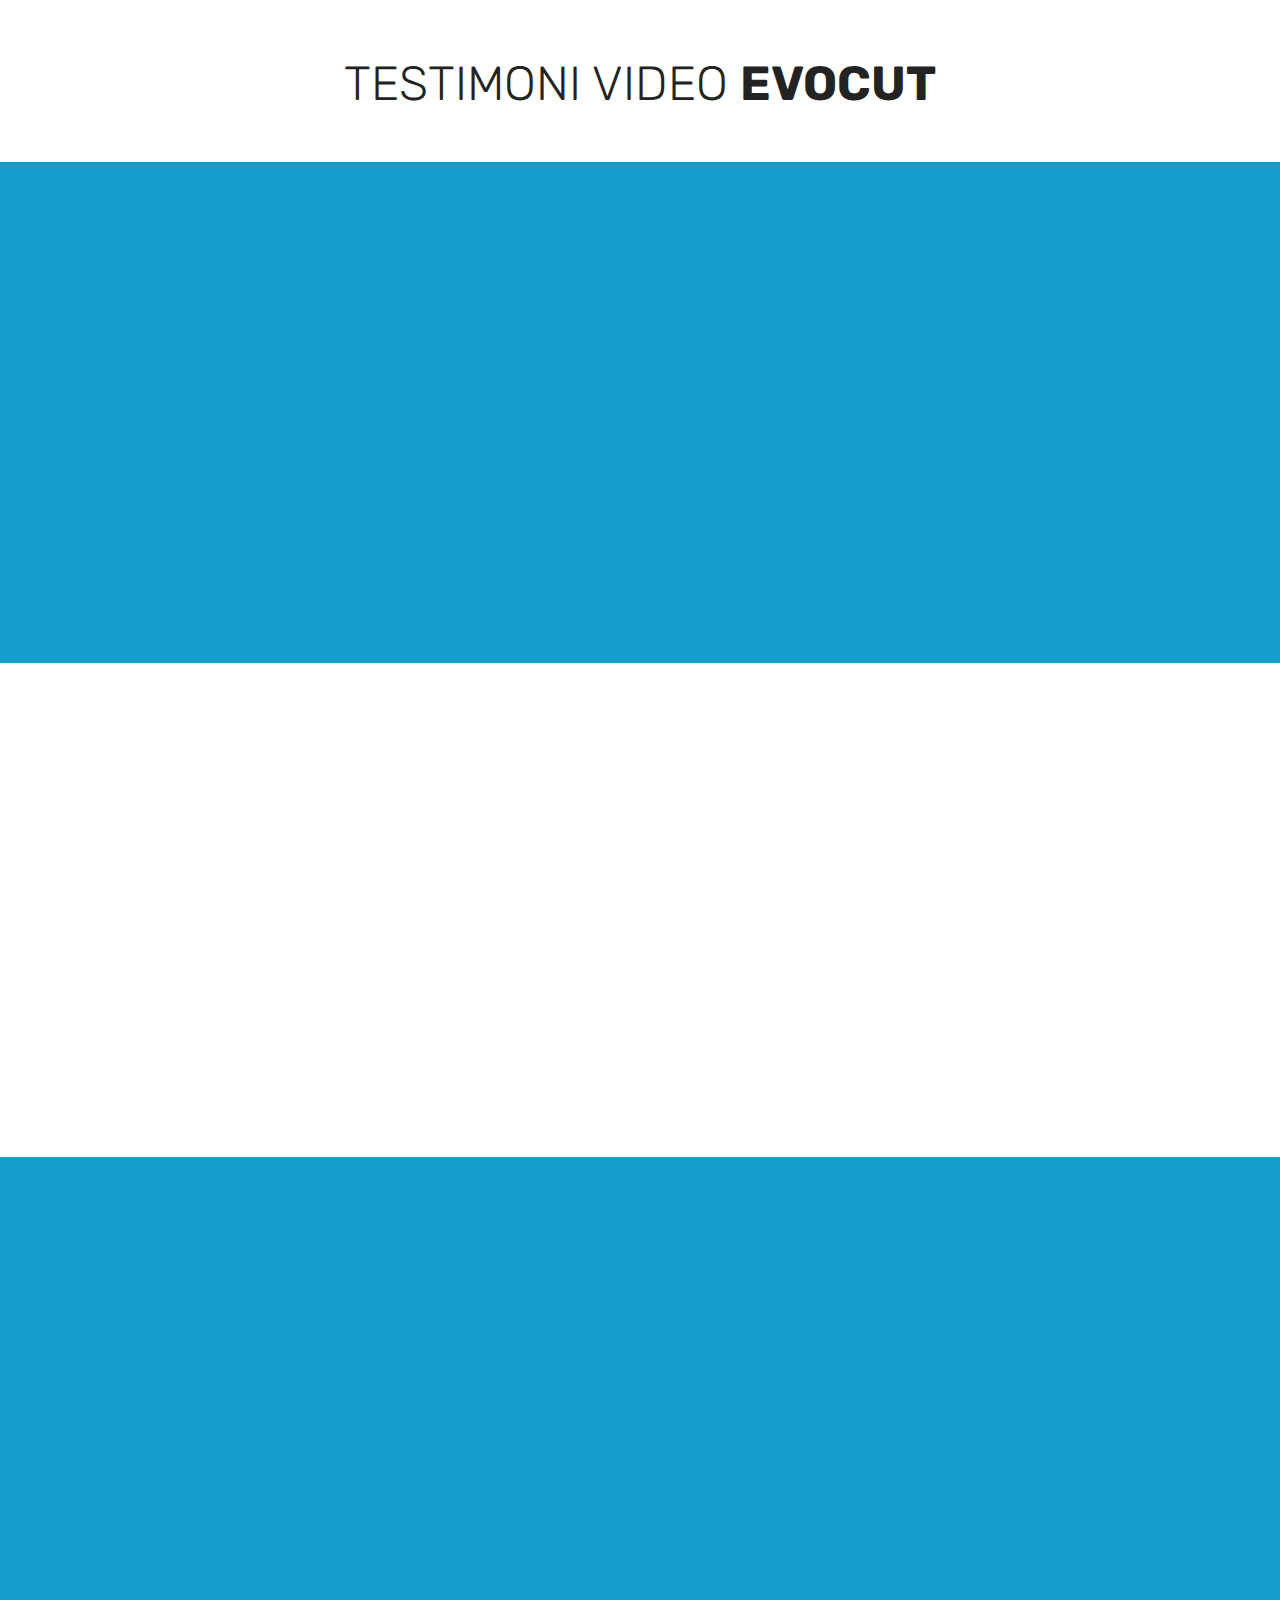
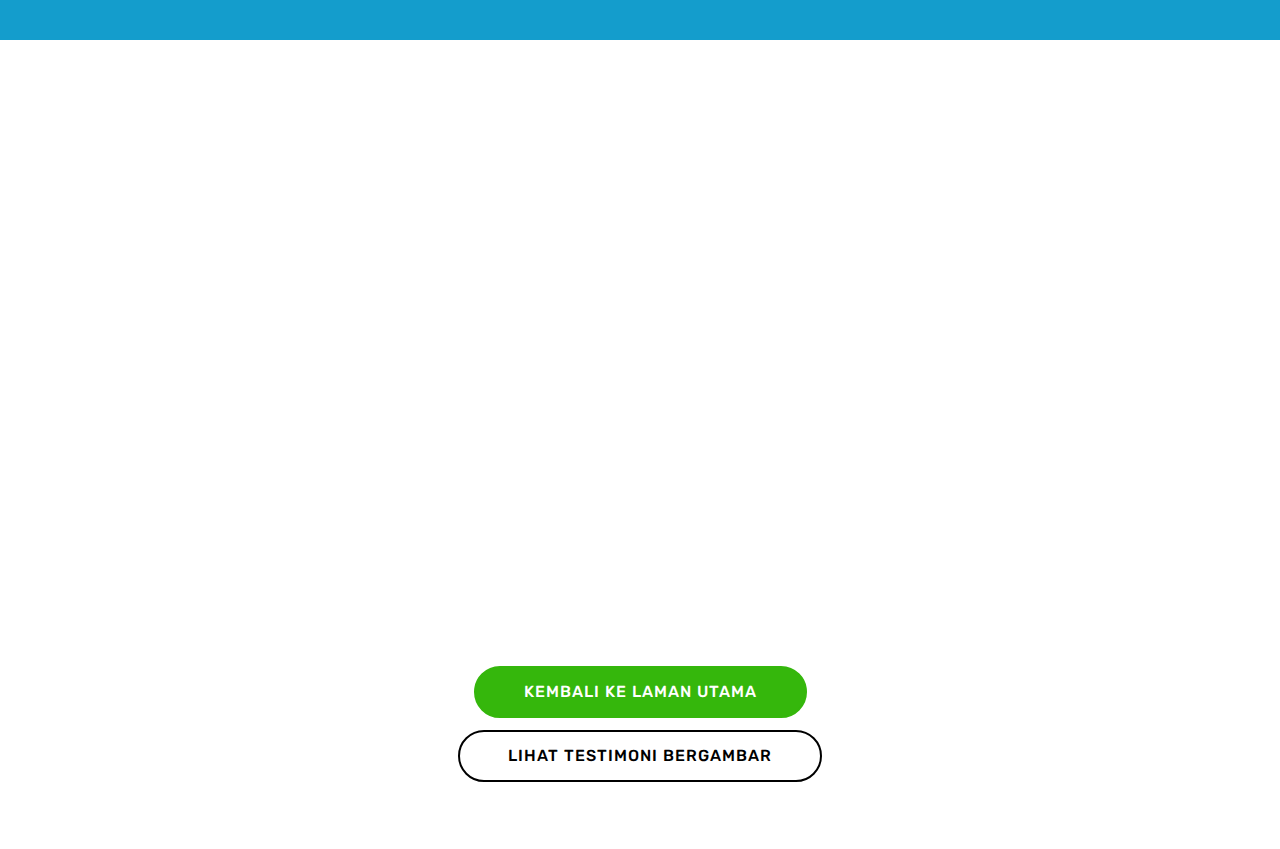
<file: TestiVideo.html>
<!DOCTYPE html>
<html  >
<head>
  <!-- Site made with Mobirise Website Builder v4.10.15, https://mobirise.com -->
  <meta charset="UTF-8">
  <meta http-equiv="X-UA-Compatible" content="IE=edge">
  <meta name="generator" content="Mobirise v4.10.15, mobirise.com">
  <meta name="viewport" content="width=device-width, initial-scale=1, minimum-scale=1">
  <link rel="shortcut icon" href="assets/images/logo-128x57.png" type="image/x-icon">
  <meta name="description" content="Koleksi video testimoni pengguna Evocut">
  
  <title>Testimoni Video</title>
  <link rel="stylesheet" href="assets/bootstrap/css/bootstrap.min.css">
  <link rel="stylesheet" href="assets/bootstrap/css/bootstrap-grid.min.css">
  <link rel="stylesheet" href="assets/bootstrap/css/bootstrap-reboot.min.css">
  <link rel="stylesheet" href="assets/tether/tether.min.css">
  <link rel="stylesheet" href="assets/theme/css/style.css">
  <link rel="preload" as="style" href="assets/mobirise/css/mbr-additional.css"><link rel="stylesheet" href="assets/mobirise/css/mbr-additional.css" type="text/css">
  
  
  
</head>
<body>
  <section class="mbr-section content4 cid-rEdvGWp7uT" id="content4-2w">

    

    <div class="container">
        <div class="media-container-row">
            <div class="title col-12 col-md-8">
                <h2 class="align-center pb-3 mbr-fonts-style display-2">
                    TESTIMONI VIDEO <strong>EVOCUT</strong></h2>
                
                
            </div>
        </div>
    </div>
</section>

<section class="engine"><a href="https://mobirise.info/v">html templates</a></section><section class="cid-rEdujShhcD" id="video3-2t">

    
    
    <figure class="mbr-figure align-center container">
        <div class="video-block" style="width: 61%;">
            <div><iframe class="mbr-embedded-video" src="https://www.youtube.com/embed/S3TgqRAbtA8?rel=0&amp;amp;showinfo=0&amp;autoplay=0&amp;loop=0" width="1280" height="720" frameborder="0" allowfullscreen></iframe></div>
        </div>
    </figure>
</section>

<section class="cid-rEdukoyvTX" id="video3-2u">

    
    
    <figure class="mbr-figure align-center container">
        <div class="video-block" style="width: 60%;">
            <div><iframe class="mbr-embedded-video" src="https://www.youtube.com/embed/PK0dLFNt0Ys?rel=0&amp;amp;showinfo=0&amp;autoplay=0&amp;loop=0" width="1280" height="720" frameborder="0" allowfullscreen></iframe></div>
        </div>
    </figure>
</section>

<section class="cid-rEdukRBbmA" id="video3-2v">

    
    
    <figure class="mbr-figure align-center container">
        <div class="video-block" style="width: 58%;">
            <div><iframe class="mbr-embedded-video" src="https://www.youtube.com/embed/_G9poHnc0Dc?rel=0&amp;amp;showinfo=0&amp;autoplay=0&amp;loop=0" width="1280" height="720" frameborder="0" allowfullscreen></iframe></div>
        </div>
    </figure>
</section>

<section class="cid-rEdw0faLRo" id="video3-2x">

    
    
    <figure class="mbr-figure align-center container">
        <div class="video-block" style="width: 80%;">
            <div><iframe class="mbr-embedded-video" src="https://www.youtube.com/embed/oX_6ndChckk?rel=0&amp;amp;showinfo=0&amp;autoplay=0&amp;loop=0" width="1280" height="720" frameborder="0" allowfullscreen></iframe></div>
        </div>
    </figure>
</section>

<section class="mbr-section content8 cid-rEdwDOh066" id="content8-2y">

    

    <div class="container">
        <div class="media-container-row title">
            <div class="col-12 col-md-8">
                <div class="mbr-section-btn align-center"><a class="btn btn-primary display-4" href="index.html">KEMBALI KE LAMAN UTAMA</a>
                    <a class="btn btn-black-outline display-4" href="TestiGambar.html">LIHAT TESTIMONI BERGAMBAR</a></div>
            </div>
        </div>
    </div>
</section>


  <script src="assets/web/assets/jquery/jquery.min.js"></script>
  <script src="assets/popper/popper.min.js"></script>
  <script src="assets/bootstrap/js/bootstrap.min.js"></script>
  <script src="assets/tether/tether.min.js"></script>
  <script src="assets/smoothscroll/smooth-scroll.js"></script>
  <script src="assets/theme/js/script.js"></script>
  
  
</body>
</html>
</file>
<file: assets/web/assets/mobirise-icons-bold/mobirise-icons-bold.css>
@font-face {
  font-family: 'mobirise-icons-bold';
  font-display: swap;
  src:  url('mobirise-icons-bold.eot?m1l4yr');
  src:  url('mobirise-icons-bold.eot?m1l4yr#iefix') format('embedded-opentype'),
    url('mobirise-icons-bold.ttf?m1l4yr') format('truetype'),
    url('mobirise-icons-bold.woff?m1l4yr') format('woff'),
    url('mobirise-icons-bold.svg?m1l4yr#mobirise-icons-bold') format('svg');
  font-weight: normal;
  font-style: normal;
}

[class^="mbrib-"], [class*="mbrib-"] {
  /* use !important to prevent issues with browser extensions that change fonts */
  font-family: 'mobirise-icons-bold' !important;
  speak: none;
  font-style: normal;
  font-weight: normal;
  font-variant: normal;
  text-transform: none;
  line-height: 1;

  /* Better Font Rendering =========== */
  -webkit-font-smoothing: antialiased;
  -moz-osx-font-smoothing: grayscale;
}

.mbrib-add-submenu:before {
  content: "\e900";
}
.mbrib-alert:before {
  content: "\e901";
}
.mbrib-align-center:before {
  content: "\e902";
}
.mbrib-align-justify:before {
  content: "\e903";
}
.mbrib-align-left:before {
  content: "\e904";
}
.mbrib-align-right:before {
  content: "\e905";
}
.mbrib-android:before {
  content: "\e906";
}
.mbrib-apple:before {
  content: "\e907";
}
.mbrib-arrow-down:before {
  content: "\e908";
}
.mbrib-arrow-next:before {
  content: "\e909";
}
.mbrib-arrow-prev:before {
  content: "\e90a";
}
.mbrib-arrow-up:before {
  content: "\e90b";
}
.mbrib-bold:before {
  content: "\e90c";
}
.mbrib-bookmark:before {
  content: "\e90d";
}
.mbrib-bootstrap:before {
  content: "\e90e";
}
.mbrib-briefcase:before {
  content: "\e90f";
}
.mbrib-browse:before {
  content: "\e910";
}
.mbrib-bulleted-list:before {
  content: "\e911";
}
.mbrib-calendar:before {
  content: "\e912";
}
.mbrib-camera:before {
  content: "\e913";
}
.mbrib-cart-add:before {
  content: "\e914";
}
.mbrib-cart-full:before {
  content: "\e915";
}
.mbrib-cash:before {
  content: "\e916";
}
.mbrib-change-style:before {
  content: "\e917";
}
.mbrib-chat:before {
  content: "\e918";
}
.mbrib-clock:before {
  content: "\e919";
}
.mbrib-close:before {
  content: "\e91a";
}
.mbrib-cloud:before {
  content: "\e91b";
}
.mbrib-code:before {
  content: "\e91c";
}
.mbrib-contact-form:before {
  content: "\e91d";
}
.mbrib-credit-card:before {
  content: "\e91e";
}
.mbrib-cursor-click:before {
  content: "\e91f";
}
.mbrib-cust-feedback:before {
  content: "\e920";
}
.mbrib-database:before {
  content: "\e921";
}
.mbrib-delivery:before {
  content: "\e922";
}
.mbrib-desktop:before {
  content: "\e923";
}
.mbrib-devices:before {
  content: "\e924";
}
.mbrib-down:before {
  content: "\e925";
}
.mbrib-download:before {
  content: "\e926";
}
.mbrib-drag-n-drop:before {
  content: "\e927";
}
.mbrib-drag-n-drop2:before {
  content: "\e928";
}
.mbrib-edit:before {
  content: "\e929";
}
.mbrib-edit2:before {
  content: "\e92a";
}
.mbrib-error:before {
  content: "\e92b";
}
.mbrib-extension:before {
  content: "\e92c";
}
.mbrib-features:before {
  content: "\e92d";
}
.mbrib-file:before {
  content: "\e92e";
}
.mbrib-flag:before {
  content: "\e92f";
}
.mbrib-folder:before {
  content: "\e930";
}
.mbrib-gift:before {
  content: "\e931";
}
.mbrib-github:before {
  content: "\e932";
}
.mbrib-globe-2:before {
  content: "\e933";
}
.mbrib-globe:before {
  content: "\e934";
}
.mbrib-growing-chart:before {
  content: "\e935";
}
.mbrib-hearth:before {
  content: "\e936";
}
.mbrib-help:before {
  content: "\e937";
}
.mbrib-home:before {
  content: "\e938";
}
.mbrib-hot-cup:before {
  content: "\e939";
}
.mbrib-idea:before {
  content: "\e93a";
}
.mbrib-image-gallery:before {
  content: "\e93b";
}
.mbrib-image-slider:before {
  content: "\e93c";
}
.mbrib-info:before {
  content: "\e93d";
}
.mbrib-italic:before {
  content: "\e93e";
}
.mbrib-key:before {
  content: "\e93f";
}
.mbrib-laptop:before {
  content: "\e940";
}
.mbrib-layers:before {
  content: "\e941";
}
.mbrib-left-right:before {
  content: "\e942";
}
.mbrib-left:before {
  content: "\e943";
}
.mbrib-letter:before {
  content: "\e944";
}
.mbrib-like:before {
  content: "\e945";
}
.mbrib-link:before {
  content: "\e946";
}
.mbrib-lock:before {
  content: "\e947";
}
.mbrib-login:before {
  content: "\e948";
}
.mbrib-logout:before {
  content: "\e949";
}
.mbrib-magic-stick:before {
  content: "\e94a";
}
.mbrib-map-pin:before {
  content: "\e94b";
}
.mbrib-menu:before {
  content: "\e94c";
}
.mbrib-mobile:before {
  content: "\e94d";
}
.mbrib-mobile2:before {
  content: "\e94e";
}
.mbrib-mobirise:before {
  content: "\e94f";
}
.mbrib-more-horizontal:before {
  content: "\e950";
}
.mbrib-more-vertical:before {
  content: "\e951";
}
.mbrib-music:before {
  content: "\e952";
}
.mbrib-new-file:before {
  content: "\e953";
}
.mbrib-numbered-list:before {
  content: "\e954";
}
.mbrib-opened-folder:before {
  content: "\e955";
}
.mbrib-pages:before {
  content: "\e956";
}
.mbrib-paper-plane:before {
  content: "\e957";
}
.mbrib-paperclip:before {
  content: "\e958";
}
.mbrib-photo:before {
  content: "\e959";
}
.mbrib-photos:before {
  content: "\e95a";
}
.mbrib-pin:before {
  content: "\e95b";
}
.mbrib-play:before {
  content: "\e95c";
}
.mbrib-plus:before {
  content: "\e95d";
}
.mbrib-preview:before {
  content: "\e95e";
}
.mbrib-print:before {
  content: "\e95f";
}
.mbrib-protect:before {
  content: "\e960";
}
.mbrib-question:before {
  content: "\e961";
}
.mbrib-quote-left:before {
  content: "\e962";
}
.mbrib-quote-right:before {
  content: "\e963";
}
.mbrib-redo:before {
  content: "\e964";
}
.mbrib-refresh:before {
  content: "\e965";
}
.mbrib-responsive:before {
  content: "\e966";
}
.mbrib-right:before {
  content: "\e967";
}
.mbrib-rocket:before {
  content: "\e968";
}
.mbrib-sad-face:before {
  content: "\e969";
}
.mbrib-sale:before {
  content: "\e96a";
}
.mbrib-save:before {
  content: "\e96b";
}
.mbrib-search:before {
  content: "\e96c";
}
.mbrib-setting:before {
  content: "\e96d";
}
.mbrib-setting2:before {
  content: "\e96e";
}
.mbrib-setting3:before {
  content: "\e96f";
}
.mbrib-share:before {
  content: "\e970";
}
.mbrib-shopping-bag:before {
  content: "\e971";
}
.mbrib-shopping-basket:before {
  content: "\e972";
}
.mbrib-shopping-cart:before {
  content: "\e973";
}
.mbrib-sites:before {
  content: "\e974";
}
.mbrib-smile-face:before {
  content: "\e975";
}
.mbrib-speed:before {
  content: "\e976";
}
.mbrib-star:before {
  content: "\e977";
}
.mbrib-success:before {
  content: "\e978";
}
.mbrib-sun:before {
  content: "\e979";
}
.mbrib-sun2:before {
  content: "\e97a";
}
.mbrib-tablet-vertical:before {
  content: "\e97b";
}
.mbrib-tablet:before {
  content: "\e97c";
}
.mbrib-target:before {
  content: "\e97d";
}
.mbrib-timer:before {
  content: "\e97e";
}
.mbrib-to-ftp:before {
  content: "\e97f";
}
.mbrib-to-local-drive:before {
  content: "\e980";
}
.mbrib-touch-swipe:before {
  content: "\e981";
}
.mbrib-touch:before {
  content: "\e982";
}
.mbrib-trash:before {
  content: "\e983";
}
.mbrib-underline:before {
  content: "\e984";
}
.mbrib-undo:before {
  content: "\e985";
}
.mbrib-unlink:before {
  content: "\e986";
}
.mbrib-unlock:before {
  content: "\e987";
}
.mbrib-up-down:before {
  content: "\e988";
}
.mbrib-up:before {
  content: "\e989";
}
.mbrib-update:before {
  content: "\e98a";
}
.mbrib-upload:before {
  content: "\e98b";
}
.mbrib-user:before {
  content: "\e98c";
}
.mbrib-user2:before {
  content: "\e98d";
}
.mbrib-users:before {
  content: "\e98e";
}
.mbrib-video-play:before {
  content: "\e98f";
}
.mbrib-video:before {
  content: "\e990";
}
.mbrib-watch:before {
  content: "\e991";
}
.mbrib-website-theme:before {
  content: "\e992";
}
.mbrib-wifi:before {
  content: "\e993";
}
.mbrib-windows:before {
  content: "\e994";
}
.mbrib-zoom-out:before {
  content: "\e995";
}
</file>
<file: assets/web/assets/mobirise-icons/mobirise-icons.css>
@font-face {
  font-family: 'MobiriseIcons';
  src:  url('mobirise-icons.eot?spat4u');
  src:  url('mobirise-icons.eot?spat4u#iefix') format('embedded-opentype'),
    url('mobirise-icons.ttf?spat4u') format('truetype'),
    url('mobirise-icons.woff?spat4u') format('woff'),
    url('mobirise-icons.svg?spat4u#MobiriseIcons') format('svg');
  font-weight: normal;
  font-style: normal;
  font-display: swap;
}

[class^="mbri-"], [class*=" mbri-"] {
  /* use !important to prevent issues with browser extensions that change fonts */
  font-family: MobiriseIcons !important;
  speak: none;
  font-style: normal;
  font-weight: normal;
  font-variant: normal;
  text-transform: none;
  line-height: 1;

  /* Better Font Rendering =========== */
  -webkit-font-smoothing: antialiased;
  -moz-osx-font-smoothing: grayscale;
}

.mbri-add-submenu:before {
  content: "\e900";
}
.mbri-alert:before {
  content: "\e901";
}
.mbri-align-center:before {
  content: "\e902";
}
.mbri-align-justify:before {
  content: "\e903";
}
.mbri-align-left:before {
  content: "\e904";
}
.mbri-align-right:before {
  content: "\e905";
}
.mbri-android:before {
  content: "\e906";
}
.mbri-apple:before {
  content: "\e907";
}
.mbri-arrow-down:before {
  content: "\e908";
}
.mbri-arrow-next:before {
  content: "\e909";
}
.mbri-arrow-prev:before {
  content: "\e90a";
}
.mbri-arrow-up:before {
  content: "\e90b";
}
.mbri-bold:before {
  content: "\e90c";
}
.mbri-bookmark:before {
  content: "\e90d";
}
.mbri-bootstrap:before {
  content: "\e90e";
}
.mbri-briefcase:before {
  content: "\e90f";
}
.mbri-browse:before {
  content: "\e910";
}
.mbri-bulleted-list:before {
  content: "\e911";
}
.mbri-calendar:before {
  content: "\e912";
}
.mbri-camera:before {
  content: "\e913";
}
.mbri-cart-add:before {
  content: "\e914";
}
.mbri-cart-full:before {
  content: "\e915";
}
.mbri-cash:before {
  content: "\e916";
}
.mbri-change-style:before {
  content: "\e917";
}
.mbri-chat:before {
  content: "\e918";
}
.mbri-clock:before {
  content: "\e919";
}
.mbri-close:before {
  content: "\e91a";
}
.mbri-cloud:before {
  content: "\e91b";
}
.mbri-code:before {
  content: "\e91c";
}
.mbri-contact-form:before {
  content: "\e91d";
}
.mbri-credit-card:before {
  content: "\e91e";
}
.mbri-cursor-click:before {
  content: "\e91f";
}
.mbri-cust-feedback:before {
  content: "\e920";
}
.mbri-database:before {
  content: "\e921";
}
.mbri-delivery:before {
  content: "\e922";
}
.mbri-desktop:before {
  content: "\e923";
}
.mbri-devices:before {
  content: "\e924";
}
.mbri-down:before {
  content: "\e925";
}
.mbri-download:before {
  content: "\e989";
}
.mbri-drag-n-drop:before {
  content: "\e927";
}
.mbri-drag-n-drop2:before {
  content: "\e928";
}
.mbri-edit:before {
  content: "\e929";
}
.mbri-edit2:before {
  content: "\e92a";
}
.mbri-error:before {
  content: "\e92b";
}
.mbri-extension:before {
  content: "\e92c";
}
.mbri-features:before {
  content: "\e92d";
}
.mbri-file:before {
  content: "\e92e";
}
.mbri-flag:before {
  content: "\e92f";
}
.mbri-folder:before {
  content: "\e930";
}
.mbri-gift:before {
  content: "\e931";
}
.mbri-github:before {
  content: "\e932";
}
.mbri-globe:before {
  content: "\e933";
}
.mbri-globe-2:before {
  content: "\e934";
}
.mbri-growing-chart:before {
  content: "\e935";
}
.mbri-hearth:before {
  content: "\e936";
}
.mbri-help:before {
  content: "\e937";
}
.mbri-home:before {
  content: "\e938";
}
.mbri-hot-cup:before {
  content: "\e939";
}
.mbri-idea:before {
  content: "\e93a";
}
.mbri-image-gallery:before {
  content: "\e93b";
}
.mbri-image-slider:before {
  content: "\e93c";
}
.mbri-info:before {
  content: "\e93d";
}
.mbri-italic:before {
  content: "\e93e";
}
.mbri-key:before {
  content: "\e93f";
}
.mbri-laptop:before {
  content: "\e940";
}
.mbri-layers:before {
  content: "\e941";
}
.mbri-left-right:before {
  content: "\e942";
}
.mbri-left:before {
  content: "\e943";
}
.mbri-letter:before {
  content: "\e944";
}
.mbri-like:before {
  content: "\e945";
}
.mbri-link:before {
  content: "\e946";
}
.mbri-lock:before {
  content: "\e947";
}
.mbri-login:before {
  content: "\e948";
}
.mbri-logout:before {
  content: "\e949";
}
.mbri-magic-stick:before {
  content: "\e94a";
}
.mbri-map-pin:before {
  content: "\e94b";
}
.mbri-menu:before {
  content: "\e94c";
}
.mbri-mobile:before {
  content: "\e94d";
}
.mbri-mobile2:before {
  content: "\e94e";
}
.mbri-mobirise:before {
  content: "\e94f";
}
.mbri-more-horizontal:before {
  content: "\e950";
}
.mbri-more-vertical:before {
  content: "\e951";
}
.mbri-music:before {
  content: "\e952";
}
.mbri-new-file:before {
  content: "\e953";
}
.mbri-numbered-list:before {
  content: "\e954";
}
.mbri-opened-folder:before {
  content: "\e955";
}
.mbri-pages:before {
  content: "\e956";
}
.mbri-paper-plane:before {
  content: "\e957";
}
.mbri-paperclip:before {
  content: "\e958";
}
.mbri-photo:before {
  content: "\e959";
}
.mbri-photos:before {
  content: "\e95a";
}
.mbri-pin:before {
  content: "\e95b";
}
.mbri-play:before {
  content: "\e95c";
}
.mbri-plus:before {
  content: "\e95d";
}
.mbri-preview:before {
  content: "\e95e";
}
.mbri-print:before {
  content: "\e95f";
}
.mbri-protect:before {
  content: "\e960";
}
.mbri-question:before {
  content: "\e961";
}
.mbri-quote-left:before {
  content: "\e962";
}
.mbri-quote-right:before {
  content: "\e963";
}
.mbri-refresh:before {
  content: "\e964";
}
.mbri-responsive:before {
  content: "\e965";
}
.mbri-right:before {
  content: "\e966";
}
.mbri-rocket:before {
  content: "\e967";
}
.mbri-sad-face:before {
  content: "\e968";
}
.mbri-sale:before {
  content: "\e969";
}
.mbri-save:before {
  content: "\e96a";
}
.mbri-search:before {
  content: "\e96b";
}
.mbri-setting:before {
  content: "\e96c";
}
.mbri-setting2:before {
  content: "\e96d";
}
.mbri-setting3:before {
  content: "\e96e";
}
.mbri-share:before {
  content: "\e96f";
}
.mbri-shopping-bag:before {
  content: "\e970";
}
.mbri-shopping-basket:before {
  content: "\e971";
}
.mbri-shopping-cart:before {
  content: "\e972";
}
.mbri-sites:before {
  content: "\e973";
}
.mbri-smile-face:before {
  content: "\e974";
}
.mbri-speed:before {
  content: "\e975";
}
.mbri-star:before {
  content: "\e976";
}
.mbri-success:before {
  content: "\e977";
}
.mbri-sun:before {
  content: "\e978";
}
.mbri-sun2:before {
  content: "\e979";
}
.mbri-tablet:before {
  content: "\e97a";
}
.mbri-tablet-vertical:before {
  content: "\e97b";
}
.mbri-target:before {
  content: "\e97c";
}
.mbri-timer:before {
  content: "\e97d";
}
.mbri-to-ftp:before {
  content: "\e97e";
}
.mbri-to-local-drive:before {
  content: "\e97f";
}
.mbri-touch-swipe:before {
  content: "\e980";
}
.mbri-touch:before {
  content: "\e981";
}
.mbri-trash:before {
  content: "\e982";
}
.mbri-underline:before {
  content: "\e983";
}
.mbri-unlink:before {
  content: "\e984";
}
.mbri-unlock:before {
  content: "\e985";
}
.mbri-up-down:before {
  content: "\e986";
}
.mbri-up:before {
  content: "\e987";
}
.mbri-update:before {
  content: "\e988";
}
.mbri-upload:before {
 content: "\e926"; 
}
.mbri-user:before {
  content: "\e98a";
}
.mbri-user2:before {
  content: "\e98b";
}
.mbri-users:before {
  content: "\e98c";
}
.mbri-video:before {
  content: "\e98d";
}
.mbri-video-play:before {
  content: "\e98e";
}
.mbri-watch:before {
  content: "\e98f";
}
.mbri-website-theme:before {
  content: "\e990";
}
.mbri-wifi:before {
  content: "\e991";
}
.mbri-windows:before {
  content: "\e992";
}
.mbri-zoom-out:before {
  content: "\e993";
}
.mbri-redo:before {
  content: "\e994";
}
.mbri-undo:before {
  content: "\e995";
}
</file>
<file: assets/theme/css/style.css>
/*!
 * Mobirise v4 theme (https://mobirise.com/)
 * Copyright 2017 Mobirise
 */
section {
  background-color: #eeeeee;
}

body {
  font-style: normal;
  line-height: 1.5;
}

section,
.container,
.container-fluid {
  position: relative;
  word-wrap: break-word;
}

a.mbr-iconfont:hover {
  text-decoration: none;
}

.article .lead p,
.article .lead ul,
.article .lead ol,
.article .lead pre,
.article .lead blockquote {
  margin-bottom: 0;
}

ul,
ol,
pre,
blockquote {
  margin-bottom: 2.3125rem;
}

pre {
  background: #f4f4f4;
  padding: 10px 24px;
  white-space: pre-wrap;
}

.inactive {
  -webkit-user-select: none;
  -moz-user-select: none;
  -ms-user-select: none;
  user-select: none;
  pointer-events: none;
  -webkit-user-drag: none;
  user-drag: none;
}

.mbr-section__comments .row {
  justify-content: center;
  -webkit-justify-content: center;
}

a {
  font-style: normal;
  font-weight: 400;
  cursor: pointer;
}

a, a:hover {
  text-decoration: none;
}

figure {
  margin-bottom: 0;
}

body {
  color: #232323;
}

h1,
h2,
h3,
h4,
h5,
h6,
.h1,
.h2,
.h3,
.h4,
.h5,
.h6,
.display-1,
.display-2,
.display-3,
.display-4 {
  line-height: 1;
  word-break: break-word;
  word-wrap: break-word;
}

b,
strong {
  font-weight: bold;
}

blockquote {
  padding: 10px 0 10px 20px;
  position: relative;
  border-left: 2px solid;
  border-color: #ff3366;
}

input:-webkit-autofill, input:-webkit-autofill:hover, input:-webkit-autofill:focus, input:-webkit-autofill:active {
  transition-delay: 9999s;
  transition-property: background-color, color;
}

textarea[type='hidden'] {
  display: none;
}

body {
  position: relative;
}

section {
  background-position: 50% 50%;
  background-repeat: no-repeat;
  background-size: cover;
}

section .mbr-background-video,
section .mbr-background-video-preview {
  position: absolute;
  bottom: 0;
  left: 0;
  right: 0;
  top: 0;
}

.hidden {
  visibility: hidden;
}

.mbr-z-index20 {
  z-index: 20;
}

/*! Base colors */
.mbr-white {
  color: #ffffff;
}

.mbr-black {
  color: #000000;
}

.mbr-bg-white {
  background-color: #ffffff;
}

.mbr-bg-black {
  background-color: #000000;
}

/*! Text-aligns */
.align-left {
  text-align: left;
}

.align-center {
  text-align: center;
}

.align-right {
  text-align: right;
}

@media (max-width: 767px) {
  .align-left,
  .align-center,
  .align-right,
  .mbr-section-btn,
  .mbr-section-title {
    text-align: center;
  }
}

/*! Font-weight  */
.mbr-light {
  font-weight: 300;
}

.mbr-regular {
  font-weight: 400;
}

.mbr-semibold {
  font-weight: 500;
}

.mbr-bold {
  font-weight: 700;
}

/*! Media  */
.media-size-item {
  -webkit-flex: 1 1 auto;
  -moz-flex: 1 1 auto;
  -ms-flex: 1 1 auto;
  -o-flex: 1 1 auto;
  flex: 1 1 auto;
}

.media-content {
  -webkit-flex-basis: 100%;
  flex-basis: 100%;
}

.media-container-row {
  display: -ms-flexbox;
  display: -webkit-flex;
  display: flex;
  -webkit-flex-direction: row;
  -ms-flex-direction: row;
  flex-direction: row;
  -webkit-flex-wrap: wrap;
  -ms-flex-wrap: wrap;
  flex-wrap: wrap;
  -webkit-justify-content: center;
  -ms-flex-pack: center;
  justify-content: center;
  -webkit-align-content: center;
  -ms-flex-line-pack: center;
  align-content: center;
  -webkit-align-items: start;
  -ms-flex-align: start;
  align-items: start;
}

.media-container-row .media-size-item {
  width: 400px;
}

.media-container-column {
  display: -ms-flexbox;
  display: -webkit-flex;
  display: flex;
  -webkit-flex-direction: column;
  -ms-flex-direction: column;
  flex-direction: column;
  -webkit-flex-wrap: wrap;
  -ms-flex-wrap: wrap;
  flex-wrap: wrap;
  -webkit-justify-content: center;
  -ms-flex-pack: center;
  justify-content: center;
  -webkit-align-content: center;
  -ms-flex-line-pack: center;
  align-content: center;
  -webkit-align-items: stretch;
  -ms-flex-align: stretch;
  align-items: stretch;
}

.media-container-column > * {
  width: 100%;
}

@media (min-width: 992px) {
  .media-container-row {
    -webkit-flex-wrap: nowrap;
    -ms-flex-wrap: nowrap;
    flex-wrap: nowrap;
  }
}

figure {
  overflow: hidden;
}

figure[mbr-media-size] {
  transition: width 0.1s;
}

.mbr-figure img,
.mbr-figure iframe {
  display: block;
  width: 100%;
}

.card {
  background-color: transparent;
  border: none;
}

.card-box {
  width: 100%;
}

.card-img {
  text-align: center;
  flex-shrink: 0;
  -webkit-flex-shrink: 0;
}

.media {
  max-width: 100%;
  margin: 0 auto;
}

.mbr-figure {
  -ms-flex-item-align: center;
  -ms-grid-row-align: center;
  -webkit-align-self: center;
  align-self: center;
}

.media-container > div {
  max-width: 100%;
}

.mbr-figure img,
.card-img img {
  width: 100%;
}

@media (max-width: 991px) {
  .media-size-item {
    width: auto !important;
  }
  .media {
    width: auto;
  }
  .mbr-figure {
    width: 100% !important;
  }
}

/*! Buttons */
.btn {
  font-weight: 500;
  border-width: 2px;
  font-style: normal;
  letter-spacing: 1px;
  margin: .4rem .8rem;
  white-space: normal;
  -webkit-transition: all .3s ease-in-out;
  -moz-transition: all .3s ease-in-out;
  transition: all .3s ease-in-out;
  display: inline-flex;
  align-items: center;
  justify-content: center;
  word-break: break-word;
  -webkit-align-items: center;
  -webkit-justify-content: center;
  display: -webkit-inline-flex;
}

.btn-sm {
  font-weight: 500;
  letter-spacing: 1px;
  -webkit-transition: all .3s ease-in-out;
  -moz-transition: all .3s ease-in-out;
  transition: all .3s ease-in-out;
}

.btn-md {
  font-weight: 500;
  letter-spacing: 1px;
  margin: .4rem .8rem !important;
  -webkit-transition: all .3s ease-in-out;
  -moz-transition: all .3s ease-in-out;
  transition: all .3s ease-in-out;
}

.btn-lg {
  font-weight: 500;
  letter-spacing: 1px;
  margin: .4rem .8rem !important;
  -webkit-transition: all .3s ease-in-out;
  -moz-transition: all .3s ease-in-out;
  transition: all .3s ease-in-out;
}

.mbr-section-btn {
  margin-left: -0.25rem;
  margin-right: -0.25rem;
  font-size: 0;
}

nav .mbr-section-btn {
  margin-left: 0rem;
  margin-right: 0rem;
}

.btn-form {
  border-radius: 0;
}

.btn-form:hover {
  cursor: pointer;
}

/*! Btn icon margin */
.btn .mbr-iconfont,
.btn.btn-sm .mbr-iconfont {
  cursor: pointer;
  margin-right: 0.5rem;
}

.btn.btn-md .mbr-iconfont,
.btn.btn-md .mbr-iconfont {
  margin-right: 0.8rem;
}

.mbr-regular {
  font-weight: 400;
}

.mbr-semibold {
  font-weight: 500;
}

.mbr-bold {
  font-weight: 700;
}

[type='submit'] {
  -webkit-appearance: none;
}

/*! Full-screen */
.mbr-fullscreen .mbr-overlay {
  min-height: 100vh;
}

.mbr-fullscreen {
  display: flex;
  display: -webkit-flex;
  display: -moz-flex;
  display: -ms-flex;
  display: -o-flex;
  align-items: center;
  -webkit-align-items: center;
  min-height: 100vh;
  padding-top: 3rem;
  padding-bottom: 3rem;
}

/*! Map */
.map {
  height: 25rem;
  position: relative;
}

.map iframe {
  width: 100%;
  height: 100%;
}

.mbr-overlay {
  background-color: #000;
  bottom: 0;
  left: 0;
  opacity: .5;
  position: absolute;
  right: 0;
  top: 0;
  z-index: 0;
  pointer-events: none;
}

/* Form */
blockquote {
  font-style: italic;
  padding: 10px 0 10px 20px;
  font-size: 1.09rem;
  position: relative;
  border-width: 3px;
}

.form-control {
  background-color: #f5f5f5;
  box-shadow: none;
  color: #565656;
  line-height: 1.43;
  min-height: 3.5em;
  padding: 1.07em .5em;
}

.form-control, .form-control:focus {
  border: 1px solid #e8e8e8;
}

.form-active .form-control:invalid {
  border-color: red;
}

.form-control-label {
  position: relative;
  cursor: pointer;
  margin-bottom: .357em;
  padding: 0;
}

.alert {
  color: #ffffff;
  border-radius: 0;
  border: 0;
  font-size: .875rem;
  line-height: 1.5;
  margin-bottom: 1.875rem;
  padding: 1.25rem;
  position: relative;
}

.alert.alert-form::after {
  background-color: inherit;
  bottom: -7px;
  content: "";
  display: block;
  height: 14px;
  left: 50%;
  margin-left: -7px;
  position: absolute;
  transform: rotate(45deg);
  width: 14px;
  -webkit-transform: rotate(45deg);
}

.form-asterisk {
  font-family: initial;
  position: absolute;
  top: -2px;
  font-weight: normal;
}

/*! Scroll to top arrow */
#scrollToTop a i:before {
  content: '';
  position: absolute;
  height: 40%;
  top: 25%;
  background: #fff;
  width: 2px;
  left: calc(50% - 1px);
}

#scrollToTop a i:after {
  content: '';
  position: absolute;
  display: block;
  border-top: 2px solid #fff;
  border-right: 2px solid #fff;
  width: 40%;
  height: 40%;
  left: 30%;
  bottom: 30%;
  transform: rotate(135deg);
  -webkit-transform: rotate(135deg);
}

.mbr-arrow-up {
  bottom: 25px;
  right: 90px;
  position: fixed;
  text-align: right;
  z-index: 5000;
  color: #ffffff;
  font-size: 32px;
  transform: rotate(180deg);
  -webkit-transform: rotate(180deg);
}

.mbr-arrow-up a {
  background: rgba(0, 0, 0, 0.2);
  border-radius: 3px;
  color: #fff;
  display: inline-block;
  height: 60px;
  width: 60px;
  outline-style: none !important;
  position: relative;
  text-decoration: none;
  transition: all 0.3s ease-in-out;
  cursor: pointer;
  text-align: center;
}

.mbr-arrow-up a:hover {
  background-color: rgba(0, 0, 0, 0.4);
}

.mbr-arrow-up a i {
  line-height: 60px;
}

.mbr-arrow-up-icon {
  display: block;
  color: #fff;
}

.mbr-arrow-up-icon::before {
  content: '\203a';
  display: inline-block;
  font-family: serif;
  font-size: 32px;
  line-height: 1;
  font-style: normal;
  position: relative;
  top: 6px;
  left: -4px;
  -webkit-transform: rotate(-90deg);
  transform: rotate(-90deg);
}

/*! Arrow Down */
.mbr-arrow {
  position: absolute;
  bottom: 45px;
  left: 50%;
  width: 60px;
  height: 60px;
  cursor: pointer;
  background-color: rgba(80, 80, 80, 0.5);
  border-radius: 50%;
  -webkit-transform: translateX(-50%);
  transform: translateX(-50%);
}

.mbr-arrow > a {
  display: inline-block;
  text-decoration: none;
  outline-style: none;
  -webkit-animation: arrowdown 1.7s ease-in-out infinite;
  animation: arrowdown 1.7s ease-in-out infinite;
}

.mbr-arrow > a > i {
  position: absolute;
  top: -2px;
  left: 15px;
  font-size: 2rem;
}

@keyframes arrowdown {
  0% {
    transform: translateY(0px);
    -webkit-transform: translateY(0px);
  }
  50% {
    transform: translateY(-5px);
    -webkit-transform: translateY(-5px);
  }
  100% {
    transform: translateY(0px);
    -webkit-transform: translateY(0px);
  }
}

@-webkit-keyframes arrowdown {
  0% {
    transform: translateY(0px);
    -webkit-transform: translateY(0px);
  }
  50% {
    transform: translateY(-5px);
    -webkit-transform: translateY(-5px);
  }
  100% {
    transform: translateY(0px);
    -webkit-transform: translateY(0px);
  }
}

@media (max-width: 500px) {
  .mbr-arrow-up {
    left: 50%;
    right: auto;
    transform: translateX(-50%) rotate(180deg);
    -webkit-transform: translateX(-50%) rotate(180deg);
  }
}

/*Gradients animation*/
@keyframes gradient-animation {
  from {
    background-position: 0% 100%;
    animation-timing-function: ease-in-out;
  }
  to {
    background-position: 100% 0%;
    animation-timing-function: ease-in-out;
  }
}

@-webkit-keyframes gradient-animation {
  from {
    background-position: 0% 100%;
    animation-timing-function: ease-in-out;
  }
  to {
    background-position: 100% 0%;
    animation-timing-function: ease-in-out;
  }
}

.bg-gradient {
  background-size: 200% 200%;
  animation: gradient-animation 5s infinite alternate;
  -webkit-animation: gradient-animation 5s infinite alternate;
}

.menu .navbar-brand {
  display: -webkit-flex;
}

.menu .navbar-brand span {
  display: flex;
  display: -webkit-flex;
}

.menu .navbar-brand .navbar-caption-wrap {
  display: -webkit-flex;
}

.menu .navbar-brand .navbar-logo img {
  display: -webkit-flex;
}

@media (min-width: 768px) and (max-width: 1023px) {
  .menu .navbar-toggleable-sm .navbar-nav {
    display: -webkit-box;
    display: -webkit-flex;
    display: -ms-flexbox;
  }
}

@media (max-width: 1023px) {
  .menu .navbar-collapse {
    max-height: 93.5vh;
  }
  .menu .navbar-collapse.show {
    overflow: auto;
  }
}

@media (min-width: 1024px) {
  .menu .navbar-nav.nav-dropdown {
    display: -webkit-flex;
  }
  .menu .navbar-toggleable-sm .navbar-collapse {
    display: -webkit-flex !important;
  }
  .menu .collapsed .navbar-collapse {
    max-height: 93.5vh;
  }
  .menu .collapsed .navbar-collapse.show {
    overflow: auto;
  }
}

@media (max-width: 767px) {
  .menu .navbar-collapse {
    max-height: 80vh;
  }
}

/* Others*/
.note-check a[data-value=Rubik] {
  font-style: normal;
}

.mbr-arrow a {
  color: #ffffff;
}

@media (max-width: 767px) {
  .mbr-arrow {
    display: none;
  }
}

.navbar {
  display: -webkit-flex;
  -webkit-flex-wrap: wrap;
  -webkit-align-items: center;
  -webkit-justify-content: space-between;
}

.navbar-collapse {
  -webkit-flex-basis: 100%;
  -webkit-flex-grow: 1;
  -webkit-align-items: center;
}

.nav-dropdown .link {
  padding: 0.667em 1.667em !important;
  margin: 0 !important;
}

.nav {
  display: -webkit-flex;
  -webkit-flex-wrap: wrap;
}

.row {
  display: -webkit-flex;
  -webkit-flex-wrap: wrap;
}

.justify-content-center {
  -webkit-justify-content: center;
}

.form-inline {
  display: -webkit-flex;
  -webkit-flex-flow: row wrap;
  -webkit-align-items: center;
}

.card-wrapper {
  -webkit-flex: 1;
}

.carousel-control {
  z-index: 10;
  display: -webkit-flex;
  -webkit-align-items: center;
  -webkit-justify-content: center;
}

.carousel-controls {
  display: -webkit-flex;
}

.media {
  display: -webkit-flex;
}

.form-group:focus {
  outline: none;
}

.jq-selectbox__select {
  padding: 1.07em 0.5em;
  position: absolute;
  top: 0;
  left: 0;
  width: 100%;
}

.jq-selectbox__dropdown {
  position: absolute;
  top: 100% !important;
  left: 0 !important;
  width: 100% !important;
}

.jq-selectbox__trigger-arrow {
  transform: translateY(-50%);
}

.jq-selectbox li {
  padding: 1.07em 0.5em;
}

input[type='range'] {
  padding-left: 0 !important;
  padding-right: 0 !important;
}

.modal-dialog,
.modal-content {
  height: 100%;
}

.modal-dialog .carousel-inner {
  height: 100%;
}

.carousel-item {
  text-align: center;
}

.carousel-item img {
  margin: auto;
}

.navbar-toggler {
  -webkit-align-self: flex-start;
  -ms-flex-item-align: start;
  align-self: flex-start;
  padding: 0.25rem 0.75rem;
  font-size: 1.25rem;
  line-height: 1;
  background: transparent;
  border: 1px solid transparent;
  -webkit-border-radius: 0.25rem;
  border-radius: 0.25rem;
}

.navbar-toggler:focus,
.navbar-toggler:hover {
  text-decoration: none;
}

.navbar-toggler-icon {
  display: inline-block;
  width: 1.5em;
  height: 1.5em;
  vertical-align: middle;
  content: '';
  background: no-repeat center center;
  -webkit-background-size: 100% 100%;
  -o-background-size: 100% 100%;
  background-size: 100% 100%;
}

.navbar-toggler-left {
  position: absolute;
  left: 1rem;
}

.navbar-toggler-right {
  position: absolute;
  right: 1rem;
}

@media (max-width: 575px) {
  .navbar-toggleable .navbar-nav .dropdown-menu {
    position: static;
    float: none;
  }
  .navbar-toggleable > .container {
    padding-right: 0;
    padding-left: 0;
  }
}

@media (min-width: 576px) {
  .navbar-toggleable {
    -webkit-box-orient: horizontal;
    -webkit-box-direction: normal;
    -webkit-flex-direction: row;
    -ms-flex-direction: row;
    flex-direction: row;
    -webkit-flex-wrap: nowrap;
    -ms-flex-wrap: nowrap;
    flex-wrap: nowrap;
    -webkit-box-align: center;
    -webkit-align-items: center;
    -ms-flex-align: center;
    align-items: center;
  }
  .navbar-toggleable .navbar-nav {
    -webkit-box-orient: horizontal;
    -webkit-box-direction: normal;
    -webkit-flex-direction: row;
    -ms-flex-direction: row;
    flex-direction: row;
  }
  .navbar-toggleable .navbar-nav .nav-link {
    padding-right: 0.5rem;
    padding-left: 0.5rem;
  }
  .navbar-toggleable > .container {
    display: -webkit-box;
    display: -webkit-flex;
    display: -ms-flexbox;
    display: flex;
    -webkit-flex-wrap: nowrap;
    -ms-flex-wrap: nowrap;
    flex-wrap: nowrap;
    -webkit-box-align: center;
    -webkit-align-items: center;
    -ms-flex-align: center;
    align-items: center;
  }
  .navbar-toggleable .navbar-collapse {
    display: -webkit-box !important;
    display: -webkit-flex !important;
    display: -ms-flexbox !important;
    display: flex !important;
    width: 100%;
  }
  .navbar-toggleable .navbar-toggler {
    display: none;
  }
}

@media (max-width: 767px) {
  .navbar-toggleable-sm .navbar-nav .dropdown-menu {
    position: static;
    float: none;
  }
  .navbar-toggleable-sm > .container {
    padding-right: 0;
    padding-left: 0;
  }
}

@media (min-width: 768px) {
  .navbar-toggleable-sm {
    -webkit-box-orient: horizontal;
    -webkit-box-direction: normal;
    -webkit-flex-direction: row;
    -ms-flex-direction: row;
    flex-direction: row;
    -webkit-flex-wrap: nowrap;
    -ms-flex-wrap: nowrap;
    flex-wrap: nowrap;
    -webkit-box-align: center;
    -webkit-align-items: center;
    -ms-flex-align: center;
    align-items: center;
  }
  .navbar-toggleable-sm .navbar-nav {
    -webkit-box-orient: horizontal;
    -webkit-box-direction: normal;
    -webkit-flex-direction: row;
    -ms-flex-direction: row;
    flex-direction: row;
  }
  .navbar-toggleable-sm .navbar-nav .nav-link {
    padding-right: 0.5rem;
    padding-left: 0.5rem;
  }
  .navbar-toggleable-sm > .container {
    display: -webkit-box;
    display: -webkit-flex;
    display: -ms-flexbox;
    display: flex;
    -webkit-flex-wrap: nowrap;
    -ms-flex-wrap: nowrap;
    flex-wrap: nowrap;
    -webkit-box-align: center;
    -webkit-align-items: center;
    -ms-flex-align: center;
    align-items: center;
  }
  .navbar-toggleable-sm .navbar-collapse {
    display: none;
    width: 100%;
  }
  .navbar-toggleable-sm .navbar-toggler {
    display: none;
  }
}

@media (max-width: 1023px) {
  .navbar-toggleable-md .navbar-nav .dropdown-menu {
    position: static;
    float: none;
  }
  .navbar-toggleable-md > .container {
    padding-right: 0;
    padding-left: 0;
  }
}

@media (min-width: 1024px) {
  .navbar-toggleable-md {
    -webkit-box-orient: horizontal;
    -webkit-box-direction: normal;
    -webkit-flex-direction: row;
    -ms-flex-direction: row;
    flex-direction: row;
    -webkit-flex-wrap: nowrap;
    -ms-flex-wrap: nowrap;
    flex-wrap: nowrap;
    -webkit-box-align: center;
    -webkit-align-items: center;
    -ms-flex-align: center;
    align-items: center;
  }
  .navbar-toggleable-md .navbar-nav {
    -webkit-box-orient: horizontal;
    -webkit-box-direction: normal;
    -webkit-flex-direction: row;
    -ms-flex-direction: row;
    flex-direction: row;
  }
  .navbar-toggleable-md .navbar-nav .nav-link {
    padding-right: 0.5rem;
    padding-left: 0.5rem;
  }
  .navbar-toggleable-md > .container {
    display: -webkit-box;
    display: -webkit-flex;
    display: -ms-flexbox;
    display: flex;
    -webkit-flex-wrap: nowrap;
    -ms-flex-wrap: nowrap;
    flex-wrap: nowrap;
    -webkit-box-align: center;
    -webkit-align-items: center;
    -ms-flex-align: center;
    align-items: center;
  }
  .navbar-toggleable-md .navbar-collapse {
    display: -webkit-box !important;
    display: -webkit-flex !important;
    display: -ms-flexbox !important;
    display: flex !important;
    width: 100%;
  }
  .navbar-toggleable-md .navbar-toggler {
    display: none;
  }
}

@media (max-width: 1199px) {
  .navbar-toggleable-lg .navbar-nav .dropdown-menu {
    position: static;
    float: none;
  }
  .navbar-toggleable-lg > .container {
    padding-right: 0;
    padding-left: 0;
  }
}

@media (min-width: 1200px) {
  .navbar-toggleable-lg {
    -webkit-box-orient: horizontal;
    -webkit-box-direction: normal;
    -webkit-flex-direction: row;
    -ms-flex-direction: row;
    flex-direction: row;
    -webkit-flex-wrap: nowrap;
    -ms-flex-wrap: nowrap;
    flex-wrap: nowrap;
    -webkit-box-align: center;
    -webkit-align-items: center;
    -ms-flex-align: center;
    align-items: center;
  }
  .navbar-toggleable-lg .navbar-nav {
    -webkit-box-orient: horizontal;
    -webkit-box-direction: normal;
    -webkit-flex-direction: row;
    -ms-flex-direction: row;
    flex-direction: row;
  }
  .navbar-toggleable-lg .navbar-nav .nav-link {
    padding-right: 0.5rem;
    padding-left: 0.5rem;
  }
  .navbar-toggleable-lg > .container {
    display: -webkit-box;
    display: -webkit-flex;
    display: -ms-flexbox;
    display: flex;
    -webkit-flex-wrap: nowrap;
    -ms-flex-wrap: nowrap;
    flex-wrap: nowrap;
    -webkit-box-align: center;
    -webkit-align-items: center;
    -ms-flex-align: center;
    align-items: center;
  }
  .navbar-toggleable-lg .navbar-collapse {
    display: -webkit-box !important;
    display: -webkit-flex !important;
    display: -ms-flexbox !important;
    display: flex !important;
    width: 100%;
  }
  .navbar-toggleable-lg .navbar-toggler {
    display: none;
  }
}

.navbar-toggleable-xl {
  -webkit-box-orient: horizontal;
  -webkit-box-direction: normal;
  -webkit-flex-direction: row;
  -ms-flex-direction: row;
  flex-direction: row;
  -webkit-flex-wrap: nowrap;
  -ms-flex-wrap: nowrap;
  flex-wrap: nowrap;
  -webkit-box-align: center;
  -webkit-align-items: center;
  -ms-flex-align: center;
  align-items: center;
}

.navbar-toggleable-xl .navbar-nav .dropdown-menu {
  position: static;
  float: none;
}

.navbar-toggleable-xl > .container {
  padding-right: 0;
  padding-left: 0;
}

.navbar-toggleable-xl .navbar-nav {
  -webkit-box-orient: horizontal;
  -webkit-box-direction: normal;
  -webkit-flex-direction: row;
  -ms-flex-direction: row;
  flex-direction: row;
}

.navbar-toggleable-xl .navbar-nav .nav-link {
  padding-right: 0.5rem;
  padding-left: 0.5rem;
}

.navbar-toggleable-xl > .container {
  display: -webkit-box;
  display: -webkit-flex;
  display: -ms-flexbox;
  display: flex;
  -webkit-flex-wrap: nowrap;
  -ms-flex-wrap: nowrap;
  flex-wrap: nowrap;
  -webkit-box-align: center;
  -webkit-align-items: center;
  -ms-flex-align: center;
  align-items: center;
}

.navbar-toggleable-xl .navbar-collapse {
  display: -webkit-box !important;
  display: -webkit-flex !important;
  display: -ms-flexbox !important;
  display: flex !important;
  width: 100%;
}

.navbar-toggleable-xl .navbar-toggler {
  display: none;
}

.card-img {
  width: auto;
}

.menu .navbar.collapsed:not(.beta-menu) {
  flex-direction: column;
  -webkit-flex-direction: column;
}

.carousel-item.active,
.carousel-item-next,
.carousel-item-prev {
  display: -webkit-box;
  display: -webkit-flex;
  display: -ms-flexbox;
  display: flex;
}

.note-air-layout .dropup .dropdown-menu,
.note-air-layout .navbar-fixed-bottom .dropdown .dropdown-menu {
  bottom: initial !important;
}

html,
body {
  height: auto;
  min-height: 100vh;
}

.dropup .dropdown-toggle::after {
  display: none;
}
.engine {
	position: absolute;
	text-indent: -2400px;
	text-align: center;
	padding: 0;
	top: 0;
	left: -2400px;
}
</file>
<file: assets/gallery/style.css>
/*-------

   Gallery

-------*/
.mbr-gallery .mbr-gallery-item {
  position: relative;
  display: inline-block;
  width: 25%;
  cursor: pointer; }

@media (max-width: 768px) {
  .mbr-gallery .mbr-gallery-item {
    width: 50%; } }
@media (max-width: 400px) {
  .mbr-gallery .mbr-gallery-item {
    width: 100%; } }
.mbr-gallery .icon-focus,
.mbr-gallery .icon-video {
  position: absolute;
  top: calc(50% - 32px);
  left: calc(50% - 24px);
  font-family: 'MobiriseIcons' !important;
  font-size: 3rem !important;
  color: #fff;
  opacity: 0;
  transition: .2s opacity ease-in-out;
  z-index: 5; }

.mbr-gallery .icon-focus::before {
  content: '\e96b'; }

.mbr-gallery .icon-video::before {
  content: '\e95c'; }

.mbr-gallery .mbr-gallery-item > div:hover .icon-focus,
.mbr-gallery .mbr-gallery-item > div:hover .icon-video {
  opacity: 1; }

.mbr-gallery .mbr-gallery-item img {
  width: 100%;
  opacity: 1;
  -webkit-transition: .2s opacity ease-in-out;
  transition: .2s opacity ease-in-out; }

.mbr-gallery .mbr-gallery-item > div:hover img {
  opacity: 1; }

.mbr-gallery .mbr-gallery-item > div {
  background: #fff;
  display: block;
  outline: none;
  position: relative; }

.mbr-gallery .mbr-gallery-item .icon {
  -webkit-transform: translateX(-50%) translateY(-50%);
  -webkit-transition: .2s opacity ease-in-out;
  color: #000;
  font-size: 30px;
  height: 69px;
  left: 50%;
  opacity: 0;
  position: absolute;
  top: 50%;
  transform: translateX(-50%) translateY(-50%);
  transition: .2s opacity ease-in-out;
  width: 69px; }

.mbr-gallery .mbr-gallery-item .icon::after,
.mbr-gallery .mbr-gallery-item .icon::before {
  content: '';
  display: block;
  position: absolute;
  height: 69px;
  width: 1px;
  margin-left: 34.5px;
  background-color: #fff; }

.mbr-gallery .mbr-gallery-item .icon::after {
  width: 69px;
  height: 1px;
  margin-left: 0;
  margin-top: 34.5px; }

.mbr-gallery .mbr-gallery-item > div:hover .icon {
  opacity: 1; }

.mbr-gallery .mbr-gallery-item > div:hover::before {
  opacity: .9; }

.mbr-gallery .mbr-gallery-item > div:hover .mbr-gallery-title {
  background: transparent !important; }

/* remove spacing */
.mbr-gallery .mbr-gallery-row.no-gutter {
  margin: 0; }

.mbr-gallery .mbr-gallery-row.no-gutter .mbr-gallery-item {
  padding: 0; }

/* container */
.mbr-gallery .container.mbr-gallery-layout-default {
  padding: 93px 0; }

/* fix horizontal scrollbar */
.mbr-gallery .mbr-gallery-layout-article,
.mbr-gallery .mbr-gallery-layout-default {
  overflow: hidden; }

/* lightbox */
.mbr-gallery .modal {
  position: fixed;
  overflow: hidden;
  padding-right: 0 !important; }

.mbr-gallery .modal-content {
  border-radius: 0;
  border: none;
  background: transparent; }

.mbr-gallery .modal-body {
  padding: 0; }

.mbr-gallery .modal-body img {
  width: 100%; }

.mbr-gallery .modal .close {
  position: fixed;
  background: #1b1b1b;
  opacity: .5;
  font-size: 35px;
  font-weight: 300;
  width: 70px;
  height: 70px;
  border-radius: 50%;
  color: #fff;
  top: 2.5rem;
  right: 2.5rem;
  line-height: 70px;
  border: none;
  text-align: center;
  text-shadow: none;
  z-index: 5;
  -webkit-transition: opacity .3s ease;
  -moz-transition: opacity .3s ease;
  -o-transition: opacity .3s ease;
  transition: opacity .3s ease;
  font-family: 'MobiriseIcons'; }
  .mbr-gallery .modal .close::before {
    content: '\e91a'; }

.mbr-gallery .modal .close:hover {
  opacity: 1;
  background: #000;
  color: #fff; }

.mbr-gallery .modal-dialog {
  max-width: 100% !important; }

.mbr-gallery .modal.in .modal-dialog {
  margin: 0 auto; }

/* modal back color opacity */
.modal-backdrop.in {
  opacity: .8;
  filter: alpha(opacity=80); }

@media (max-width: 768px) {
  .mbr-gallery .carousel-control,
  .mbr-gallery .carousel-indicators,
  .mbr-gallery .modal .close {
    position: fixed; } }
/* fix fade in effect */
.mbr-gallery .modal.fade .modal-dialog {
  -webkit-transition: margin-top .3s ease-out;
  -moz-transition: margin-top .3s ease-out;
  -o-transition: margin-top .3s ease-out;
  transition: margin-top .3s ease-out; }

.mbr-gallery .modal.fade .modal-dialog,
.mbr-gallery .modal.in .modal-dialog {
  -webkit-transform: none;
  -ms-transform: none;
  -o-transform: none;
  transform: none; }

/*-------

   Slider

-------*/
.mbr-slider .carousel-inner > .active,
.mbr-slider .carousel-inner > .next,
.mbr-slider .carousel-inner > .prev {
  display: table; }

.mbr-slider .carousel-control {
  position: absolute;
  width: 70px;
  height: 70px;
  top: 50%;
  margin-top: -35px;
  line-height: 70px;
  border-radius: 50%;
  font-size: 35px;
  border: 0;
  opacity: .5;
  text-shadow: none;
  z-index: 5;
  color: #fff;
  -webkit-transition: all .2s ease-in-out 0s;
  -o-transition: all .2s ease-in-out 0s;
  transition: all .2s ease-in-out 0s; }

.mbr-gallery .mbr-slider .carousel-control {
  position: fixed; }

@media (max-width: 991px) {
  .mbr-gallery .mbr-slider .carousel-control {
    bottom: 2.5rem;
    margin-top: 0;
    top: auto;
    z-index: 17; } }
.mbr-gallery .mbr-slider .carousel-inner > .active {
  display: block; }

.mbr-slider .carousel-control.left {
  left: 0;
  margin-left: 2.5rem; }

.mbr-slider .carousel-control.right {
  right: 0;
  margin-right: 2.5rem; }

.mbr-slider .carousel-control .icon-next,
.mbr-slider .carousel-control .icon-prev {
  margin-top: -18px;
  font-size: 40px;
  line-height: 27px; }

.mbr-slider .carousel-control:hover {
  background: #1b1b1b;
  color: #fff;
  opacity: 1; }

.mbr-slider .carousel-indicators {
  position: absolute;
  bottom: 0;
  margin-bottom: 1.5rem !important; }

@media (max-width: 543px) {
  .mbr-slider .carousel-indicators {
    display: none; } }
.carousel-indicators .active,
.carousel-indicators li {
  width: 15px;
  height: 15px;
  margin: 3px;
  background: #1b1b1b;
  opacity: .5; }

.carousel-indicators .active {
  background: #fff; }

.carousel-indicators li {
  max-width: 15px;
  max-height: 15px;
  border-radius: 50%; }

.container .carousel-indicators {
  margin-bottom: 3px; }

.mbr-gallery .mbr-slider .carousel-indicators {
  position: fixed;
  margin-bottom: 2.5rem !important; }

@media (max-width: 991px) {
  .mbr-gallery .mbr-slider .carousel-indicators {
    margin-bottom: 3.625rem !important;
    padding-left: 2.5rem;
    padding-right: 2.5rem; } }
.mbr-slider .carousel-indicators .active,
.mbr-slider .carousel-indicators li {
  width: 7px;
  height: 7px;
  margin: 3px;
  background: #1b1b1b;
  border: 4px solid #1b1b1b;
  opacity: .5; }

.mbr-slider .carousel-indicators .active {
  background: #fff; }

@media (max-width: 767px) {
  .mbr-slider .carousel-control {
    top: auto;
    bottom: 20px; }

  .mbr-slider > .container .carousel-control {
    margin-bottom: 0; } }
/* boxed slider */
.mbr-slider > .boxed-slider {
  position: relative;
  padding: 93px 0; }

.mbr-slider > .boxed-slider > div {
  position: relative; }

.mbr-slider > .container img {
  width: 100%; }

.mbr-slider > .container img + .row {
  position: absolute;
  top: 50%;
  left: 0;
  right: 0;
  -webkit-transform: translateY(-50%);
  -moz-transform: translateY(-50%);
  transform: translateY(-50%);
  z-index: 2; }

.mbr-slider .mbr-section {
  padding: 0;
  background-attachment: scroll; }

.mbr-slider .mbr-table-cell {
  padding: 0; }

.mbr-slider > .container .carousel-indicators {
  margin-bottom: 3px; }

/* article slider */
.mbr-slider > .article-slider .mbr-section,
.mbr-slider > .article-slider .mbr-section .mbr-table-cell {
  padding-top: 0;
  padding-bottom: 0; }

.modal-backdrop.show {
  opacity: .7; }

.video-container .mbr-background-video iframe {
  width: 100%;
  height: 100%; }

.mbr-gallery-item__hided {
  position: absolute !important;
  left: 0 !important;
  width: 0 !important;
  height: 0;
  padding: 0 !important; }

.mbr-gallery-item__hided img {
  display: none !important; }

.mbr-gallery-item__hided span {
  display: none !important; }

.mbr-gallery-filter {
  padding-top: 30px;
  padding-bottom: 30px;
  text-align: center; }
  .mbr-gallery-filter li {
    display: inline-block;
    padding: 5px 0;
    transition: all .3s ease-out; }
    .mbr-gallery-filter li .btn {
      cursor: pointer; }
  .mbr-gallery-filter.gallery-filter__bg li {
    color: #fff; }
  .mbr-gallery-filter.gallery-filter__bg .active {
    color: #000;
    background-color: #fff; }
  .mbr-gallery-filter ul {
    display: inline-block;
    width: 100%;
    padding-left: 0;
    margin-bottom: 0;
    list-style: none; }

.mbr-gallery-item > div {
  position: relative; }

.mbr-gallery-item--p1 {
  padding: 0.5rem; }

.mbr-gallery-item--p2 {
  padding: 1rem; }

.mbr-gallery-item--p3 {
  padding: 1.5rem; }

.mbr-gallery-item--p4 {
  padding: 2rem; }

.mbr-gallery-item--p5 {
  padding: 2.5rem; }

.mbr-gallery-item--p6 {
  padding: 3rem; }

.mbr-gallery .mbr-gallery-item--p4 {
  width: 33.333%; }

.mbr-gallery .mbr-gallery-item--p6, .mbr-gallery .mbr-gallery-item--p5 {
  width: 50%; }

@media (max-width: 992px) {
  .mbr-gallery-item--p1 {
    padding: 0.5rem; }

  .mbr-gallery-item--p2 {
    padding: 0.8rem; }

  .mbr-gallery-item--p3 {
    padding: 1rem; }

  .mbr-gallery-item--p4 {
    padding: 1.5rem; }

  .mbr-gallery-item--p5 {
    padding: 1.8rem; }

  .mbr-gallery-item--p6 {
    padding: 2rem; }

  .mbr-gallery .mbr-gallery-item--p2,
  .mbr-gallery .mbr-gallery-item--p3 {
    width: 50%; }

  .mbr-gallery .mbr-gallery-item--p6,
  .mbr-gallery .mbr-gallery-item--p5,
  .mbr-gallery .mbr-gallery-item--p4 {
    width: 100%; } }
@media (max-width: 400px) {
  .mbr-gallery .mbr-gallery-item--p3,
  .mbr-gallery .mbr-gallery-item--p2,
  .mbr-gallery .mbr-gallery-item--p1 {
    width: 100%; } }

/*# sourceMappingURL=style.css.map */
</file>
<file: assets/mobirise/css/mbr-additional.css>
@import url(https://fonts.googleapis.com/css?family=Rubik:300,300i,400,400i,500,500i,700,700i,900,900i&display=swap);





body {
  font-family: Rubik;
}
.display-1 {
  font-family: 'Rubik', sans-serif;
  font-size: 4.25rem;
  font-display: swap;
}
.display-1 > .mbr-iconfont {
  font-size: 6.8rem;
}
.display-2 {
  font-family: 'Rubik', sans-serif;
  font-size: 3rem;
  font-display: swap;
}
.display-2 > .mbr-iconfont {
  font-size: 4.8rem;
}
.display-4 {
  font-family: 'Rubik', sans-serif;
  font-size: 1rem;
  font-display: swap;
}
.display-4 > .mbr-iconfont {
  font-size: 1.6rem;
}
.display-5 {
  font-family: 'Rubik', sans-serif;
  font-size: 1.5rem;
  font-display: swap;
}
.display-5 > .mbr-iconfont {
  font-size: 2.4rem;
}
.display-7 {
  font-family: 'Rubik', sans-serif;
  font-size: 1rem;
  font-display: swap;
}
.display-7 > .mbr-iconfont {
  font-size: 1.6rem;
}
/* ---- Fluid typography for mobile devices ---- */
/* 1.4 - font scale ratio ( bootstrap == 1.42857 ) */
/* 100vw - current viewport width */
/* (48 - 20)  48 == 48rem == 768px, 20 == 20rem == 320px(minimal supported viewport) */
/* 0.65 - min scale variable, may vary */
@media (max-width: 768px) {
  .display-1 {
    font-size: 3.4rem;
    font-size: calc( 2.1374999999999997rem + (4.25 - 2.1374999999999997) * ((100vw - 20rem) / (48 - 20)));
    line-height: calc( 1.4 * (2.1374999999999997rem + (4.25 - 2.1374999999999997) * ((100vw - 20rem) / (48 - 20))));
  }
  .display-2 {
    font-size: 2.4rem;
    font-size: calc( 1.7rem + (3 - 1.7) * ((100vw - 20rem) / (48 - 20)));
    line-height: calc( 1.4 * (1.7rem + (3 - 1.7) * ((100vw - 20rem) / (48 - 20))));
  }
  .display-4 {
    font-size: 0.8rem;
    font-size: calc( 1rem + (1 - 1) * ((100vw - 20rem) / (48 - 20)));
    line-height: calc( 1.4 * (1rem + (1 - 1) * ((100vw - 20rem) / (48 - 20))));
  }
  .display-5 {
    font-size: 1.2rem;
    font-size: calc( 1.175rem + (1.5 - 1.175) * ((100vw - 20rem) / (48 - 20)));
    line-height: calc( 1.4 * (1.175rem + (1.5 - 1.175) * ((100vw - 20rem) / (48 - 20))));
  }
}
/* Buttons */
.btn {
  padding: 1rem 3rem;
  border-radius: 3px;
}
.btn-sm {
  padding: 0.6rem 1.5rem;
  border-radius: 3px;
}
.btn-md {
  padding: 1rem 3rem;
  border-radius: 3px;
}
.btn-lg {
  padding: 1.2rem 3.2rem;
  border-radius: 3px;
}
.bg-primary {
  background-color: #35b70c !important;
}
.bg-success {
  background-color: #f7ed4a !important;
}
.bg-info {
  background-color: #82786e !important;
}
.bg-warning {
  background-color: #879a9f !important;
}
.bg-danger {
  background-color: #b1a374 !important;
}
.btn-primary,
.btn-primary:active {
  background-color: #35b70c !important;
  border-color: #35b70c !important;
  color: #ffffff !important;
}
.btn-primary:hover,
.btn-primary:focus,
.btn-primary.focus,
.btn-primary.active {
  color: #ffffff !important;
  background-color: #206f07 !important;
  border-color: #206f07 !important;
}
.btn-primary.disabled,
.btn-primary:disabled {
  color: #ffffff !important;
  background-color: #206f07 !important;
  border-color: #206f07 !important;
}
.btn-secondary,
.btn-secondary:active {
  background-color: #ff3366 !important;
  border-color: #ff3366 !important;
  color: #ffffff !important;
}
.btn-secondary:hover,
.btn-secondary:focus,
.btn-secondary.focus,
.btn-secondary.active {
  color: #ffffff !important;
  background-color: #e50039 !important;
  border-color: #e50039 !important;
}
.btn-secondary.disabled,
.btn-secondary:disabled {
  color: #ffffff !important;
  background-color: #e50039 !important;
  border-color: #e50039 !important;
}
.btn-info,
.btn-info:active {
  background-color: #82786e !important;
  border-color: #82786e !important;
  color: #ffffff !important;
}
.btn-info:hover,
.btn-info:focus,
.btn-info.focus,
.btn-info.active {
  color: #ffffff !important;
  background-color: #59524b !important;
  border-color: #59524b !important;
}
.btn-info.disabled,
.btn-info:disabled {
  color: #ffffff !important;
  background-color: #59524b !important;
  border-color: #59524b !important;
}
.btn-success,
.btn-success:active {
  background-color: #f7ed4a !important;
  border-color: #f7ed4a !important;
  color: #3f3c03 !important;
}
.btn-success:hover,
.btn-success:focus,
.btn-success.focus,
.btn-success.active {
  color: #3f3c03 !important;
  background-color: #eadd0a !important;
  border-color: #eadd0a !important;
}
.btn-success.disabled,
.btn-success:disabled {
  color: #3f3c03 !important;
  background-color: #eadd0a !important;
  border-color: #eadd0a !important;
}
.btn-warning,
.btn-warning:active {
  background-color: #879a9f !important;
  border-color: #879a9f !important;
  color: #ffffff !important;
}
.btn-warning:hover,
.btn-warning:focus,
.btn-warning.focus,
.btn-warning.active {
  color: #ffffff !important;
  background-color: #617479 !important;
  border-color: #617479 !important;
}
.btn-warning.disabled,
.btn-warning:disabled {
  color: #ffffff !important;
  background-color: #617479 !important;
  border-color: #617479 !important;
}
.btn-danger,
.btn-danger:active {
  background-color: #b1a374 !important;
  border-color: #b1a374 !important;
  color: #ffffff !important;
}
.btn-danger:hover,
.btn-danger:focus,
.btn-danger.focus,
.btn-danger.active {
  color: #ffffff !important;
  background-color: #8b7d4e !important;
  border-color: #8b7d4e !important;
}
.btn-danger.disabled,
.btn-danger:disabled {
  color: #ffffff !important;
  background-color: #8b7d4e !important;
  border-color: #8b7d4e !important;
}
.btn-white {
  color: #333333 !important;
}
.btn-white,
.btn-white:active {
  background-color: #ffffff !important;
  border-color: #ffffff !important;
  color: #808080 !important;
}
.btn-white:hover,
.btn-white:focus,
.btn-white.focus,
.btn-white.active {
  color: #808080 !important;
  background-color: #d9d9d9 !important;
  border-color: #d9d9d9 !important;
}
.btn-white.disabled,
.btn-white:disabled {
  color: #808080 !important;
  background-color: #d9d9d9 !important;
  border-color: #d9d9d9 !important;
}
.btn-black,
.btn-black:active {
  background-color: #333333 !important;
  border-color: #333333 !important;
  color: #ffffff !important;
}
.btn-black:hover,
.btn-black:focus,
.btn-black.focus,
.btn-black.active {
  color: #ffffff !important;
  background-color: #0d0d0d !important;
  border-color: #0d0d0d !important;
}
.btn-black.disabled,
.btn-black:disabled {
  color: #ffffff !important;
  background-color: #0d0d0d !important;
  border-color: #0d0d0d !important;
}
.btn-primary-outline,
.btn-primary-outline:active {
  background: none;
  border-color: #195706;
  color: #195706;
}
.btn-primary-outline:hover,
.btn-primary-outline:focus,
.btn-primary-outline.focus,
.btn-primary-outline.active {
  color: #ffffff;
  background-color: #35b70c;
  border-color: #35b70c;
}
.btn-primary-outline.disabled,
.btn-primary-outline:disabled {
  color: #ffffff !important;
  background-color: #35b70c !important;
  border-color: #35b70c !important;
}
.btn-secondary-outline,
.btn-secondary-outline:active {
  background: none;
  border-color: #cc0033;
  color: #cc0033;
}
.btn-secondary-outline:hover,
.btn-secondary-outline:focus,
.btn-secondary-outline.focus,
.btn-secondary-outline.active {
  color: #ffffff;
  background-color: #ff3366;
  border-color: #ff3366;
}
.btn-secondary-outline.disabled,
.btn-secondary-outline:disabled {
  color: #ffffff !important;
  background-color: #ff3366 !important;
  border-color: #ff3366 !important;
}
.btn-info-outline,
.btn-info-outline:active {
  background: none;
  border-color: #4b453f;
  color: #4b453f;
}
.btn-info-outline:hover,
.btn-info-outline:focus,
.btn-info-outline.focus,
.btn-info-outline.active {
  color: #ffffff;
  background-color: #82786e;
  border-color: #82786e;
}
.btn-info-outline.disabled,
.btn-info-outline:disabled {
  color: #ffffff !important;
  background-color: #82786e !important;
  border-color: #82786e !important;
}
.btn-success-outline,
.btn-success-outline:active {
  background: none;
  border-color: #d2c609;
  color: #d2c609;
}
.btn-success-outline:hover,
.btn-success-outline:focus,
.btn-success-outline.focus,
.btn-success-outline.active {
  color: #3f3c03;
  background-color: #f7ed4a;
  border-color: #f7ed4a;
}
.btn-success-outline.disabled,
.btn-success-outline:disabled {
  color: #3f3c03 !important;
  background-color: #f7ed4a !important;
  border-color: #f7ed4a !important;
}
.btn-warning-outline,
.btn-warning-outline:active {
  background: none;
  border-color: #55666b;
  color: #55666b;
}
.btn-warning-outline:hover,
.btn-warning-outline:focus,
.btn-warning-outline.focus,
.btn-warning-outline.active {
  color: #ffffff;
  background-color: #879a9f;
  border-color: #879a9f;
}
.btn-warning-outline.disabled,
.btn-warning-outline:disabled {
  color: #ffffff !important;
  background-color: #879a9f !important;
  border-color: #879a9f !important;
}
.btn-danger-outline,
.btn-danger-outline:active {
  background: none;
  border-color: #7a6e45;
  color: #7a6e45;
}
.btn-danger-outline:hover,
.btn-danger-outline:focus,
.btn-danger-outline.focus,
.btn-danger-outline.active {
  color: #ffffff;
  background-color: #b1a374;
  border-color: #b1a374;
}
.btn-danger-outline.disabled,
.btn-danger-outline:disabled {
  color: #ffffff !important;
  background-color: #b1a374 !important;
  border-color: #b1a374 !important;
}
.btn-black-outline,
.btn-black-outline:active {
  background: none;
  border-color: #000000;
  color: #000000;
}
.btn-black-outline:hover,
.btn-black-outline:focus,
.btn-black-outline.focus,
.btn-black-outline.active {
  color: #ffffff;
  background-color: #333333;
  border-color: #333333;
}
.btn-black-outline.disabled,
.btn-black-outline:disabled {
  color: #ffffff !important;
  background-color: #333333 !important;
  border-color: #333333 !important;
}
.btn-white-outline,
.btn-white-outline:active,
.btn-white-outline.active {
  background: none;
  border-color: #ffffff;
  color: #ffffff;
}
.btn-white-outline:hover,
.btn-white-outline:focus,
.btn-white-outline.focus {
  color: #333333;
  background-color: #ffffff;
  border-color: #ffffff;
}
.text-primary {
  color: #35b70c !important;
}
.text-secondary {
  color: #ff3366 !important;
}
.text-success {
  color: #f7ed4a !important;
}
.text-info {
  color: #82786e !important;
}
.text-warning {
  color: #879a9f !important;
}
.text-danger {
  color: #b1a374 !important;
}
.text-white {
  color: #ffffff !important;
}
.text-black {
  color: #000000 !important;
}
a.text-primary:hover,
a.text-primary:focus {
  color: #195706 !important;
}
a.text-secondary:hover,
a.text-secondary:focus {
  color: #cc0033 !important;
}
a.text-success:hover,
a.text-success:focus {
  color: #d2c609 !important;
}
a.text-info:hover,
a.text-info:focus {
  color: #4b453f !important;
}
a.text-warning:hover,
a.text-warning:focus {
  color: #55666b !important;
}
a.text-danger:hover,
a.text-danger:focus {
  color: #7a6e45 !important;
}
a.text-white:hover,
a.text-white:focus {
  color: #b3b3b3 !important;
}
a.text-black:hover,
a.text-black:focus {
  color: #4d4d4d !important;
}
.alert-success {
  background-color: #70c770;
}
.alert-info {
  background-color: #82786e;
}
.alert-warning {
  background-color: #879a9f;
}
.alert-danger {
  background-color: #b1a374;
}
.mbr-section-btn a.btn:not(.btn-form) {
  border-radius: 100px;
}
.mbr-section-btn a.btn:not(.btn-form):hover,
.mbr-section-btn a.btn:not(.btn-form):focus {
  box-shadow: none !important;
}
.mbr-section-btn a.btn:not(.btn-form):hover,
.mbr-section-btn a.btn:not(.btn-form):focus {
  box-shadow: 0 10px 40px 0 rgba(0, 0, 0, 0.2) !important;
  -webkit-box-shadow: 0 10px 40px 0 rgba(0, 0, 0, 0.2) !important;
}
.mbr-gallery-filter li a {
  border-radius: 100px !important;
}
.mbr-gallery-filter li.active .btn {
  background-color: #35b70c;
  border-color: #35b70c;
  color: #ffffff;
}
.mbr-gallery-filter li.active .btn:focus {
  box-shadow: none;
}
.nav-tabs .nav-link {
  border-radius: 100px !important;
}
a,
a:hover {
  color: #35b70c;
}
.mbr-plan-header.bg-primary .mbr-plan-subtitle,
.mbr-plan-header.bg-primary .mbr-plan-price-desc {
  color: #76f34f;
}
.mbr-plan-header.bg-success .mbr-plan-subtitle,
.mbr-plan-header.bg-success .mbr-plan-price-desc {
  color: #ffffff;
}
.mbr-plan-header.bg-info .mbr-plan-subtitle,
.mbr-plan-header.bg-info .mbr-plan-price-desc {
  color: #beb8b2;
}
.mbr-plan-header.bg-warning .mbr-plan-subtitle,
.mbr-plan-header.bg-warning .mbr-plan-price-desc {
  color: #ced6d8;
}
.mbr-plan-header.bg-danger .mbr-plan-subtitle,
.mbr-plan-header.bg-danger .mbr-plan-price-desc {
  color: #dfd9c6;
}
/* Scroll to top button*/
.scrollToTop_wraper {
  display: none;
}
.form-control {
  font-family: 'Rubik', sans-serif;
  font-size: 1rem;
  font-display: swap;
}
.form-control > .mbr-iconfont {
  font-size: 1.6rem;
}
blockquote {
  border-color: #35b70c;
}
/* Forms */
.mbr-form .btn {
  margin: .4rem 0;
}
.mbr-form .input-group-btn a.btn {
  border-radius: 100px !important;
}
.mbr-form .input-group-btn a.btn:hover {
  box-shadow: 0 10px 40px 0 rgba(0, 0, 0, 0.2);
}
.mbr-form .input-group-btn button[type="submit"] {
  border-radius: 100px !important;
  padding: 1rem 3rem;
}
.mbr-form .input-group-btn button[type="submit"]:hover {
  box-shadow: 0 10px 40px 0 rgba(0, 0, 0, 0.2);
}
.form2 .form-control {
  border-top-left-radius: 100px;
  border-bottom-left-radius: 100px;
}
.form2 .input-group-btn a.btn {
  border-top-left-radius: 0 !important;
  border-bottom-left-radius: 0 !important;
}
.form2 .input-group-btn button[type="submit"] {
  border-top-left-radius: 0 !important;
  border-bottom-left-radius: 0 !important;
}
.form3 input[type="email"] {
  border-radius: 100px !important;
}
@media (max-width: 349px) {
  .form2 input[type="email"] {
    border-radius: 100px !important;
  }
  .form2 .input-group-btn a.btn {
    border-radius: 100px !important;
  }
  .form2 .input-group-btn button[type="submit"] {
    border-radius: 100px !important;
  }
}
@media (max-width: 767px) {
  .btn {
    font-size: .75rem !important;
  }
  .btn .mbr-iconfont {
    font-size: 1rem !important;
  }
}
/* Footer */
.mbr-footer-content li::before,
.mbr-footer .mbr-contacts li::before {
  background: #35b70c;
}
.mbr-footer-content li a:hover,
.mbr-footer .mbr-contacts li a:hover {
  color: #35b70c;
}
.footer3 input[type="email"],
.footer4 input[type="email"] {
  border-radius: 100px !important;
}
.footer3 .input-group-btn a.btn,
.footer4 .input-group-btn a.btn {
  border-radius: 100px !important;
}
.footer3 .input-group-btn button[type="submit"],
.footer4 .input-group-btn button[type="submit"] {
  border-radius: 100px !important;
}
/* Headers*/
.header13 .form-inline input[type="email"],
.header14 .form-inline input[type="email"] {
  border-radius: 100px;
}
.header13 .form-inline input[type="text"],
.header14 .form-inline input[type="text"] {
  border-radius: 100px;
}
.header13 .form-inline input[type="tel"],
.header14 .form-inline input[type="tel"] {
  border-radius: 100px;
}
.header13 .form-inline a.btn,
.header14 .form-inline a.btn {
  border-radius: 100px;
}
.header13 .form-inline button,
.header14 .form-inline button {
  border-radius: 100px !important;
}
@media screen and (-ms-high-contrast: active), (-ms-high-contrast: none) {
  .card-wrapper {
    flex: auto !important;
  }
}
.jq-selectbox li:hover,
.jq-selectbox li.selected {
  background-color: #35b70c;
  color: #ffffff;
}
.jq-selectbox .jq-selectbox__trigger-arrow,
.jq-number__spin.minus:after,
.jq-number__spin.plus:after {
  transition: 0.4s;
  border-top-color: currentColor;
  border-bottom-color: currentColor;
}
.jq-selectbox:hover .jq-selectbox__trigger-arrow,
.jq-number__spin.minus:hover:after,
.jq-number__spin.plus:hover:after {
  border-top-color: #35b70c;
  border-bottom-color: #35b70c;
}
.xdsoft_datetimepicker .xdsoft_calendar td.xdsoft_default,
.xdsoft_datetimepicker .xdsoft_calendar td.xdsoft_current,
.xdsoft_datetimepicker .xdsoft_timepicker .xdsoft_time_box > div > div.xdsoft_current {
  color: #000000 !important;
  background-color: #35b70c !important;
  box-shadow: none !important;
}
.xdsoft_datetimepicker .xdsoft_calendar td:hover,
.xdsoft_datetimepicker .xdsoft_timepicker .xdsoft_time_box > div > div:hover {
  color: #ffffff !important;
  background: #ff3366 !important;
  box-shadow: none !important;
}
.lazy-bg {
  background-image: none !important;
}
.lazy-placeholder:not(section) {
  display: block;
  position: relative;
  padding-bottom: 56.25%;
}
iframe.lazy-placeholder,
.lazy-placeholder:after {
  content: '';
  position: absolute;
  width: 100px;
  height: 100px;
  background: transparent no-repeat center;
  background-size: contain;
  top: 50%;
  left: 50%;
  transform: translateX(-50%) translateY(-50%);
  background-image: url("data:image/svg+xml;charset=UTF-8,%3csvg width='32' height='32' viewBox='0 0 64 64' xmlns='http://www.w3.org/2000/svg' stroke='%2335b70c' %3e%3cg fill='none' fill-rule='evenodd'%3e%3cg transform='translate(16 16)' stroke-width='2'%3e%3ccircle stroke-opacity='.5' cx='16' cy='16' r='16'/%3e%3cpath d='M32 16c0-9.94-8.06-16-16-16'%3e%3canimateTransform attributeName='transform' type='rotate' from='0 16 16' to='360 16 16' dur='1s' repeatCount='indefinite'/%3e%3c/path%3e%3c/g%3e%3c/g%3e%3c/svg%3e");
}
section.lazy-placeholder:after {
  opacity: 0.3;
}
.cid-rE0Gj3lctD {
  background-image: url("../../../assets/images/photo-23812-09-2019-09-42-7-912x684.jpg");
}
.cid-rE0Gj3lctD H1 {
  color: #ff0030;
}
.cid-rE1GRglpfo {
  padding-top: 60px;
  padding-bottom: 0px;
  background-color: #ffffff;
}
.cid-rE1GRglpfo .mbr-section-subtitle {
  color: #767676;
}
.cid-rE1owWNfhn {
  padding-top: 30px;
  padding-bottom: 45px;
  background-color: #ffffff;
}
.cid-rE1owWNfhn .media-container-row {
  flex-direction: row-reverse;
  -webkit-flex-direction: row-reverse;
}
@media (min-width: 992px) {
  .cid-rE1owWNfhn .mbr-figure {
    padding-right: 4rem;
  }
}
@media (max-width: 991px) {
  .cid-rE1owWNfhn .media-container-row {
    flex-wrap: wrap-reverse;
    -webkit-flex-wrap: wrap-reverse;
  }
  .cid-rE1owWNfhn .mbr-figure {
    padding-bottom: 1rem;
  }
}
.cid-rE1owWNfhn .mbr-text {
  color: #000000;
  text-align: left;
}
.cid-rE521VB5ZR {
  padding-top: 0px;
  padding-bottom: 0px;
  background-color: #ffffff;
}
.cid-rE521VB5ZR .mbr-slider .carousel-control {
  background: #1b1b1b;
}
.cid-rE521VB5ZR .mbr-slider .carousel-control-prev {
  left: 0;
  margin-left: 2.5rem;
}
.cid-rE521VB5ZR .mbr-slider .carousel-control-next {
  right: 0;
  margin-right: 2.5rem;
}
.cid-rE521VB5ZR .mbr-slider .modal-body .close {
  background: #1b1b1b;
}
.cid-rE521VB5ZR .mbr-gallery-item > div::before {
  content: '';
  position: absolute;
  left: 0;
  top: 0;
  width: 100%;
  height: 100%;
  background: #554346;
  opacity: 0;
  -webkit-transition: 0.2s opacity ease-in-out;
  transition: 0.2s opacity ease-in-out;
  background: linear-gradient(to left, #554346, #45505b) !important;
}
.cid-rE521VB5ZR .mbr-gallery-item > div:hover .mbr-gallery-title::before {
  background: transparent !important;
}
.cid-rE521VB5ZR .mbr-gallery-item > div:hover:before {
  opacity: 0.7 !important;
}
.cid-rE521VB5ZR .mbr-gallery-title {
  font-size: .9em;
  position: absolute;
  display: block;
  width: 100%;
  bottom: 0;
  padding: 1rem;
  color: #fff;
  z-index: 2;
}
.cid-rE521VB5ZR .mbr-gallery-title:before {
  content: " ";
  width: 100%;
  height: 100%;
  top: 0;
  left: 0;
  z-index: -1;
  position: absolute;
  background: #554346 !important;
  opacity: 0.7;
  -webkit-transition: 0.2s background ease-in-out;
  transition: 0.2s background ease-in-out;
  background: linear-gradient(to left, #554346, #45505b) !important;
}
.cid-rE1FQCEwvn {
  padding-top: 45px;
  padding-bottom: 0px;
  background-color: #232323;
}
.cid-rE1FQCEwvn .mbr-section-subtitle {
  color: #767676;
}
.cid-rE1FQCEwvn H2 {
  color: #ffffff;
}
.cid-rE1IdbbcEo {
  padding-top: 15px;
  padding-bottom: 15px;
  background-color: #232323;
}
.cid-rE1IdbbcEo .mbr-text {
  color: #efefef;
}
.cid-rE1IdbbcEo h4 {
  text-align: center;
}
.cid-rE1IdbbcEo p {
  text-align: center;
}
.cid-rE1IdbbcEo .card-img span {
  font-size: 96px;
  color: #149dcc;
}
.cid-rEc3bPnECz {
  padding-top: 60px;
  padding-bottom: 60px;
  background-color: #ffffff;
}
.cid-rEc3bPnECz .media-container-row {
  flex-direction: row-reverse;
  -webkit-flex-direction: row-reverse;
}
@media (min-width: 992px) {
  .cid-rEc3bPnECz .mbr-figure {
    padding-right: 4rem;
  }
}
@media (max-width: 991px) {
  .cid-rEc3bPnECz .media-container-row {
    flex-wrap: wrap-reverse;
    -webkit-flex-wrap: wrap-reverse;
  }
  .cid-rEc3bPnECz .mbr-figure {
    padding-bottom: 1rem;
  }
}
.cid-rEc3bPnECz .mbr-text {
  color: #000000;
}
.cid-rEc2RhbhEU {
  padding-top: 60px;
  padding-bottom: 60px;
  background-color: #232323;
}
@media (min-width: 992px) {
  .cid-rEc2RhbhEU .mbr-figure {
    padding-left: 4rem;
  }
}
@media (max-width: 992px) {
  .cid-rEc2RhbhEU .mbr-figure {
    padding-top: 1rem;
  }
}
.cid-rEc2RhbhEU .mbr-text {
  color: #ffffff;
}
.cid-rE1HeJE3e5 {
  padding-top: 45px;
  padding-bottom: 0px;
  background-color: #ffffff;
}
.cid-rE1HeJE3e5 .mbr-section-subtitle {
  color: #767676;
}
.cid-rEc0HRsdJE {
  padding-top: 15px;
  padding-bottom: 90px;
  background-color: #ffffff;
}
.cid-rEc0HRsdJE .mbr-slider .carousel-control {
  background: #1b1b1b;
}
.cid-rEc0HRsdJE .mbr-slider .carousel-control-prev {
  left: 0;
  margin-left: 2.5rem;
}
.cid-rEc0HRsdJE .mbr-slider .carousel-control-next {
  right: 0;
  margin-right: 2.5rem;
}
.cid-rEc0HRsdJE .mbr-slider .modal-body .close {
  background: #1b1b1b;
}
.cid-rEc0HRsdJE .row > .row {
  display: block;
}
.cid-rEc0HRsdJE .mbr-gallery-item {
  width: 100%;
}
.cid-rEc0HRsdJE .mbr-gallery-item > div::before {
  content: '';
  position: absolute;
  left: 0;
  top: 0;
  width: 100%;
  height: 100%;
  background: #554346;
  opacity: 0;
  -webkit-transition: 0.2s opacity ease-in-out;
  transition: 0.2s opacity ease-in-out;
  background: linear-gradient(to left, #554346, #45505b) !important;
}
.cid-rEc0HRsdJE .mbr-gallery-item > div {
  position: relative;
}
.cid-rEc0HRsdJE .mbr-gallery-item > div:hover .mbr-gallery-title::before {
  background: transparent !important;
}
.cid-rEc0HRsdJE .mbr-gallery-item > div:hover:before {
  opacity: 0.7 !important;
}
.cid-rEc0HRsdJE .mbr-gallery-title {
  font-size: .9em;
  position: absolute;
  display: block;
  width: 100%;
  bottom: 0;
  padding: 1rem;
  color: #fff;
  z-index: 2;
}
.cid-rEc0HRsdJE .mbr-gallery-title:before {
  content: " ";
  width: 100%;
  height: 100%;
  top: 0;
  left: 0;
  z-index: -1;
  position: absolute;
  background: #554346 !important;
  opacity: 0.7;
  -webkit-transition: 0.2s background ease-in-out;
  transition: 0.2s background ease-in-out;
  background: linear-gradient(to left, #554346, #45505b) !important;
}
.cid-rE1UMkHjVJ {
  padding-top: 60px;
  padding-bottom: 30px;
  background-color: #232323;
}
.cid-rE1UMkHjVJ .mbr-section-subtitle {
  color: #ffffff;
}
.cid-rE1UMkHjVJ H2 {
  color: #ffffff;
}
.cid-rE1KGp9A2y {
  padding-top: 0px;
  padding-bottom: 30px;
  background-color: #232323;
}
.cid-rE1KGp9A2y .mbr-slider .carousel-control {
  background: #1b1b1b;
}
.cid-rE1KGp9A2y .mbr-slider .carousel-control-prev {
  left: 0;
  margin-left: 2.5rem;
}
.cid-rE1KGp9A2y .mbr-slider .carousel-control-next {
  right: 0;
  margin-right: 2.5rem;
}
.cid-rE1KGp9A2y .mbr-slider .modal-body .close {
  background: #1b1b1b;
}
.cid-rE1KGp9A2y .mbr-gallery-item > div::before {
  content: '';
  position: absolute;
  left: 0;
  top: 0;
  width: 100%;
  height: 100%;
  background: #554346;
  opacity: 0;
  -webkit-transition: 0.2s opacity ease-in-out;
  transition: 0.2s opacity ease-in-out;
  background: linear-gradient(to left, #554346, #45505b) !important;
}
.cid-rE1KGp9A2y .mbr-gallery-item > div:hover .mbr-gallery-title::before {
  background: transparent !important;
}
.cid-rE1KGp9A2y .mbr-gallery-item > div:hover:before {
  opacity: 0.7 !important;
}
.cid-rE1KGp9A2y .mbr-gallery-title {
  font-size: .9em;
  position: absolute;
  display: block;
  width: 100%;
  bottom: 0;
  padding: 1rem;
  color: #fff;
  z-index: 2;
}
.cid-rE1KGp9A2y .mbr-gallery-title:before {
  content: " ";
  width: 100%;
  height: 100%;
  top: 0;
  left: 0;
  z-index: -1;
  position: absolute;
  background: #554346 !important;
  opacity: 0.7;
  -webkit-transition: 0.2s background ease-in-out;
  transition: 0.2s background ease-in-out;
  background: linear-gradient(to left, #554346, #45505b) !important;
}
.cid-rEbYI073xg {
  padding-top: 15px;
  padding-bottom: 60px;
  background-color: #232323;
}
.cid-rE23zy7yfZ {
  padding-top: 60px;
  padding-bottom: 0px;
  background-color: #ffffff;
}
.cid-rE23zy7yfZ .mbr-section-subtitle {
  color: #767676;
  font-weight: 300;
}
.cid-rE23zy7yfZ .media-container-row {
  word-wrap: break-word;
  word-break: break-word;
  align-items: stretch;
  -webkit-align-items: stretch;
}
.cid-rE23zy7yfZ .card_cont {
  -o-transition: all .5s;
  -ms-transition: all .5s;
  -moz-transition: all .5s;
  -webkit-transition: all .5s;
  transition: all .5s;
  -o-backface-visibility: hidden;
  -ms-backface-visibility: hidden;
  -moz-backface-visibility: hidden;
  -webkit-backface-visibility: hidden;
  backface-visibility: hidden;
  position: absolute;
  top: 0px;
  left: 0px;
  text-align: center;
  background-color: #eee;
}
.cid-rE23zy7yfZ .card-front {
  z-index: 2;
  padding: 0;
  width: 100%;
  height: 100%;
  overflow: hidden;
}
.cid-rE23zy7yfZ .card-front img {
  height: 100%;
  min-width: 100%;
  width: auto;
}
.cid-rE23zy7yfZ .card_back {
  width: 100%;
  height: 100%;
  padding: 30px 30px;
  color: #ffffff;
  background-color: #7f1933;
  z-index: 1;
  margin: 0;
  text-align: center;
  overflow: hidden;
  -o-transform: rotateY(-180deg);
  -ms-transform: rotateY(-180deg);
  -moz-transform: rotateY(-180deg);
  -webkit-transform: rotateY(-180deg);
  transform: rotateY(-180deg);
}
.cid-rE23zy7yfZ .card {
  min-height: 300px;
}
.cid-rE23zy7yfZ .card:hover .card-front {
  z-index: 1;
  -o-transform: rotateY(180deg);
  -ms-transform: rotateY(180deg);
  -moz-transform: rotateY(180deg);
  -webkit-transform: rotateY(180deg);
  transform: rotateY(180deg);
}
.cid-rE23zy7yfZ .card:hover .card_back {
  z-index: 2;
  -o-transform: rotateY(0deg);
  -ms-transform: rotateY(0deg);
  -moz-transform: rotateY(0deg);
  -webkit-transform: rotateY(0deg);
  transform: rotateY(0deg);
}
.cid-rE23zy7yfZ .builderCard .card_back {
  border-bottom-left-radius: 100px;
}
.cid-rE23zy7yfZ .builderCard .card_cont {
  -o-backface-visibility: hidden;
  -ms-backface-visibility: hidd;
  -moz-backface-visibility: visible;
  -webkit-backface-visibility: visible;
  backface-visibility: visible;
}
.cid-rE23zy7yfZ .mbr-section-title {
  color: #000000;
}
.cid-rE3gITqD28 {
  padding-top: 0px;
  padding-bottom: 0px;
  background-color: #ffffff;
}
.cid-rE3gITqD28 h3 {
  text-align: center;
}
.cid-rE3gITqD28 .mbr-section-subtitle {
  color: #767676;
  font-weight: 300;
}
.cid-rE3gITqD28 .mbr-content-text {
  color: #767676;
}
.cid-rE3gITqD28 .panel-item {
  background: #ffffff;
}
.cid-rE3gITqD28 .card {
  word-wrap: break-word;
}
.cid-rE3gITqD28 .mbr-iconfont {
  font-size: 80px;
  color: #149dcc;
}
.cid-rE3jZPOlP3 {
  padding-top: 60px;
  padding-bottom: 0px;
  background-color: #232323;
}
.cid-rE3jZPOlP3 .mbr-section-subtitle {
  color: #767676;
}
.cid-rE3jZPOlP3 H2 {
  color: #ffffff;
}
.cid-rE333LK36g {
  padding-top: 0px;
  padding-bottom: 0px;
  background-color: #232323;
}
.cid-rE333LK36g .card-box {
  padding: 0 2rem;
}
.cid-rE333LK36g .mbr-section-btn {
  padding-top: 1rem;
}
.cid-rE333LK36g .mbr-section-btn a {
  margin-top: 1rem;
  margin-bottom: 0;
}
.cid-rE333LK36g h4 {
  font-weight: 500;
  margin-bottom: 0;
  text-align: left;
  padding-top: 2rem;
}
.cid-rE333LK36g p {
  margin-bottom: 0;
  text-align: left;
  padding-top: 1.5rem;
}
.cid-rE333LK36g .mbr-text {
  color: #000000;
  text-align: center;
}
.cid-rE333LK36g .card-wrapper {
  height: 100%;
  padding-bottom: 2rem;
  background: #efefef;
  box-shadow: 0px 0px 0px 0px rgba(0, 0, 0, 0);
  transition: box-shadow 0.3s;
}
.cid-rE333LK36g .card-wrapper:hover {
  box-shadow: 0px 0px 30px 0px rgba(0, 0, 0, 0.05);
  transition: box-shadow 0.3s;
}
.cid-rE333LK36g .card-title {
  text-align: center;
}
.cid-rE3kxsVWhp {
  padding-top: 15px;
  padding-bottom: 60px;
  background-color: #232323;
}
.cid-rE3kxsVWhp .line {
  background-color: #ffffff;
  color: #ffffff;
  align: center;
  height: 2px;
  margin: 0 auto;
}
.cid-rE3kxsVWhp .section-text {
  padding: 2rem 0;
  color: #ffffff;
}
.cid-rE3kxsVWhp .inner-container {
  margin: 0 auto;
}
@media (max-width: 768px) {
  .cid-rE3kxsVWhp .inner-container {
    width: 100% !important;
  }
}
.cid-rE5DaQovWX {
  padding-top: 60px;
  padding-bottom: 0px;
  background-color: #ffffff;
}
.cid-rE5DaQovWX .mbr-section-subtitle {
  color: #000000;
}
.cid-rE5DaQovWX H2 {
  color: #000000;
}
.cid-rE5BrmNsFE {
  padding-top: 15px;
  padding-bottom: 45px;
  background-color: #ffffff;
}
.cid-rE5BrmNsFE .card-box {
  padding: 0 2rem;
}
.cid-rE5BrmNsFE .mbr-section-btn {
  padding-top: 1rem;
}
.cid-rE5BrmNsFE .mbr-section-btn a {
  margin-top: 1rem;
  margin-bottom: 0;
}
.cid-rE5BrmNsFE h4 {
  font-weight: 500;
  margin-bottom: 0;
  text-align: left;
  padding-top: 2rem;
}
.cid-rE5BrmNsFE p {
  margin-bottom: 0;
  text-align: left;
  padding-top: 1.5rem;
}
.cid-rE5BrmNsFE .mbr-text {
  color: #767676;
  text-align: center;
}
.cid-rE5BrmNsFE .card-wrapper {
  height: 100%;
  padding-bottom: 2rem;
  background: #ffffff;
  box-shadow: 0px 0px 0px 0px rgba(0, 0, 0, 0);
  transition: box-shadow 0.3s;
}
.cid-rE5BrmNsFE .card-wrapper:hover {
  box-shadow: 0px 0px 30px 0px rgba(0, 0, 0, 0.05);
  transition: box-shadow 0.3s;
}
.cid-rE5BrmNsFE .card-title {
  text-align: center;
}
.cid-rE5zCuRoTG {
  padding-top: 60px;
  padding-bottom: 0px;
  position: relative;
  background-color: #232323;
}
.cid-rE5zCuRoTG p {
  color: #767676;
}
.cid-rE5zCuRoTG .card {
  border-radius: 0px;
  margin-bottom: -1px;
}
.cid-rE5zCuRoTG .card .card-header {
  border-radius: 0px;
  border: 0px;
  padding: 0;
}
.cid-rE5zCuRoTG .card .card-header a.panel-title {
  margin-bottom: 0;
  margin-top: -1px;
  font-weight: 500;
  font-style: normal;
  display: block;
  text-decoration: none !important;
  line-height: normal;
}
.cid-rE5zCuRoTG .card .card-header a.panel-title:focus {
  text-decoration: none !important;
}
.cid-rE5zCuRoTG .card .card-header a.panel-title h4 {
  border: 1px solid #dfdfdf;
  padding: 1.3rem 2rem;
  margin-bottom: 0;
}
.cid-rE5zCuRoTG .card .card-header a.panel-title h4 .sign {
  padding-right: 1rem;
}
.cid-rE5zCuRoTG H2 {
  color: #ffffff;
}
.cid-rE5zCuRoTG H4 {
  color: #ffffff;
}
.cid-rE5zCuRoTG .panel-text {
  color: #ffffff;
}
.cid-rE5Ky52uc0 {
  padding-top: 0px;
  padding-bottom: 0px;
  position: relative;
  background-color: #232323;
}
.cid-rE5Ky52uc0 p {
  color: #767676;
}
.cid-rE5Ky52uc0 .card {
  border-radius: 0px;
  margin-bottom: -1px;
}
.cid-rE5Ky52uc0 .card .card-header {
  border-radius: 0px;
  border: 0px;
  padding: 0;
}
.cid-rE5Ky52uc0 .card .card-header a.panel-title {
  margin-bottom: 0;
  margin-top: -1px;
  font-weight: 500;
  font-style: normal;
  display: block;
  text-decoration: none !important;
  line-height: normal;
}
.cid-rE5Ky52uc0 .card .card-header a.panel-title:focus {
  text-decoration: none !important;
}
.cid-rE5Ky52uc0 .card .card-header a.panel-title h4 {
  border: 1px solid #dfdfdf;
  padding: 1.3rem 2rem;
  margin-bottom: 0;
}
.cid-rE5Ky52uc0 .card .card-header a.panel-title h4 .sign {
  padding-right: 1rem;
}
.cid-rE5Ky52uc0 H4 {
  color: #ffffff;
}
.cid-rE5Ky52uc0 .panel-text {
  color: #ffffff;
}
.cid-rE7hu0A1w9 {
  padding-top: 0px;
  padding-bottom: 60px;
  position: relative;
  background-color: #232323;
}
.cid-rE7hu0A1w9 p {
  color: #767676;
}
.cid-rE7hu0A1w9 .card {
  border-radius: 0px;
  margin-bottom: -1px;
}
.cid-rE7hu0A1w9 .card .card-header {
  border-radius: 0px;
  border: 0px;
  padding: 0;
}
.cid-rE7hu0A1w9 .card .card-header a.panel-title {
  margin-bottom: 0;
  margin-top: -1px;
  font-weight: 500;
  font-style: normal;
  display: block;
  text-decoration: none !important;
  line-height: normal;
}
.cid-rE7hu0A1w9 .card .card-header a.panel-title:focus {
  text-decoration: none !important;
}
.cid-rE7hu0A1w9 .card .card-header a.panel-title h4 {
  border: 1px solid #dfdfdf;
  padding: 1.3rem 2rem;
  margin-bottom: 0;
}
.cid-rE7hu0A1w9 .card .card-header a.panel-title h4 .sign {
  padding-right: 1rem;
}
.cid-rE7hu0A1w9 H4 {
  color: #ffffff;
}
.cid-rE7hu0A1w9 .panel-text {
  color: #ffffff;
}
.cid-rEdyaJutLJ {
  padding-top: 60px;
  padding-bottom: 30px;
  background-color: #ffffff;
}
.cid-rEdyaJutLJ .mbr-section-subtitle {
  color: #767676;
}
.cid-rEdyckkiJe {
  padding-top: 0px;
  padding-bottom: 0px;
  background-color: #000000;
}
.cid-rEdyckkiJe .mbr-slider .carousel-control {
  background: #1b1b1b;
}
.cid-rEdyckkiJe .mbr-slider .carousel-control-prev {
  left: 0;
  margin-left: 2.5rem;
}
.cid-rEdyckkiJe .mbr-slider .carousel-control-next {
  right: 0;
  margin-right: 2.5rem;
}
.cid-rEdyckkiJe .mbr-slider .modal-body .close {
  background: #1b1b1b;
}
.cid-rEdyckkiJe .mbr-gallery-item > div::before {
  content: '';
  position: absolute;
  left: 0;
  top: 0;
  width: 100%;
  height: 100%;
  background: #554346;
  opacity: 0;
  -webkit-transition: 0.2s opacity ease-in-out;
  transition: 0.2s opacity ease-in-out;
  background: linear-gradient(to left, #554346, #45505b) !important;
}
.cid-rEdyckkiJe .mbr-gallery-item > div:hover .mbr-gallery-title::before {
  background: transparent !important;
}
.cid-rEdyckkiJe .mbr-gallery-item > div:hover:before {
  opacity: 0.7 !important;
}
.cid-rEdyckkiJe .mbr-gallery-title {
  font-size: .9em;
  position: absolute;
  display: block;
  width: 100%;
  bottom: 0;
  padding: 1rem;
  color: #fff;
  z-index: 2;
}
.cid-rEdyckkiJe .mbr-gallery-title:before {
  content: " ";
  width: 100%;
  height: 100%;
  top: 0;
  left: 0;
  z-index: -1;
  position: absolute;
  background: #554346 !important;
  opacity: 0.7;
  -webkit-transition: 0.2s background ease-in-out;
  transition: 0.2s background ease-in-out;
  background: linear-gradient(to left, #554346, #45505b) !important;
}
.cid-rEdCXTvPxm {
  padding-top: 60px;
  padding-bottom: 60px;
  background-color: #ffffff;
}
.cid-rEdvGWp7uT {
  padding-top: 60px;
  padding-bottom: 30px;
  background-color: #ffffff;
}
.cid-rEdvGWp7uT .mbr-section-subtitle {
  color: #767676;
}
.cid-rEdujShhcD {
  background: #149dcc;
  padding-top: 60px;
  padding-bottom: 60px;
}
.cid-rEdujShhcD .video-block {
  margin: auto;
}
@media (max-width: 768px) {
  .cid-rEdujShhcD .video-block {
    width: 100% !important;
  }
}
.cid-rEdukoyvTX {
  background: #ffffff;
  padding-top: 60px;
  padding-bottom: 60px;
}
.cid-rEdukoyvTX .video-block {
  margin: auto;
}
@media (max-width: 768px) {
  .cid-rEdukoyvTX .video-block {
    width: 100% !important;
  }
}
.cid-rEdukRBbmA {
  background: #149dcc;
  padding-top: 60px;
  padding-bottom: 60px;
}
.cid-rEdukRBbmA .video-block {
  margin: auto;
}
@media (max-width: 768px) {
  .cid-rEdukRBbmA .video-block {
    width: 100% !important;
  }
}
.cid-rEdw0faLRo {
  background: #ffffff;
  padding-top: 60px;
  padding-bottom: 60px;
}
.cid-rEdw0faLRo .video-block {
  margin: auto;
}
@media (max-width: 768px) {
  .cid-rEdw0faLRo .video-block {
    width: 100% !important;
  }
}
.cid-rEdwDOh066 {
  padding-top: 0px;
  padding-bottom: 60px;
  background-color: #ffffff;
}
</file>
